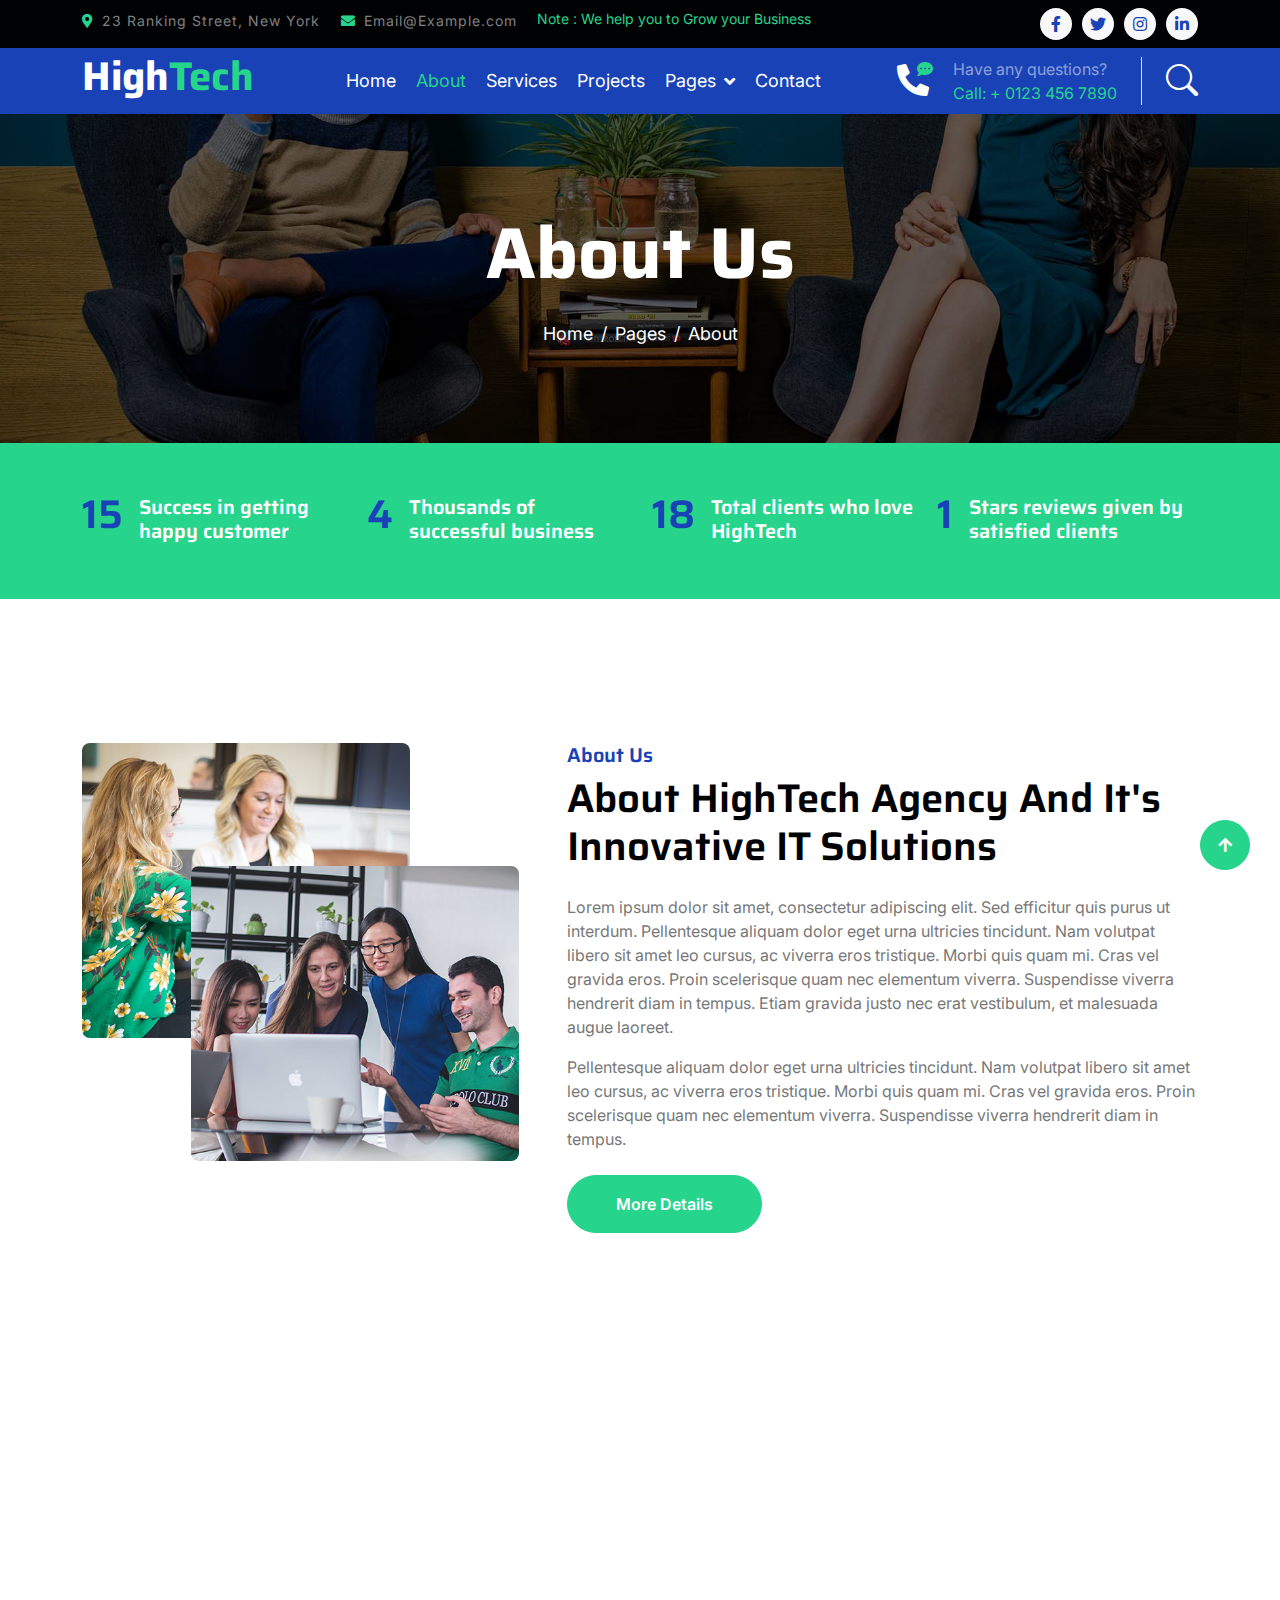
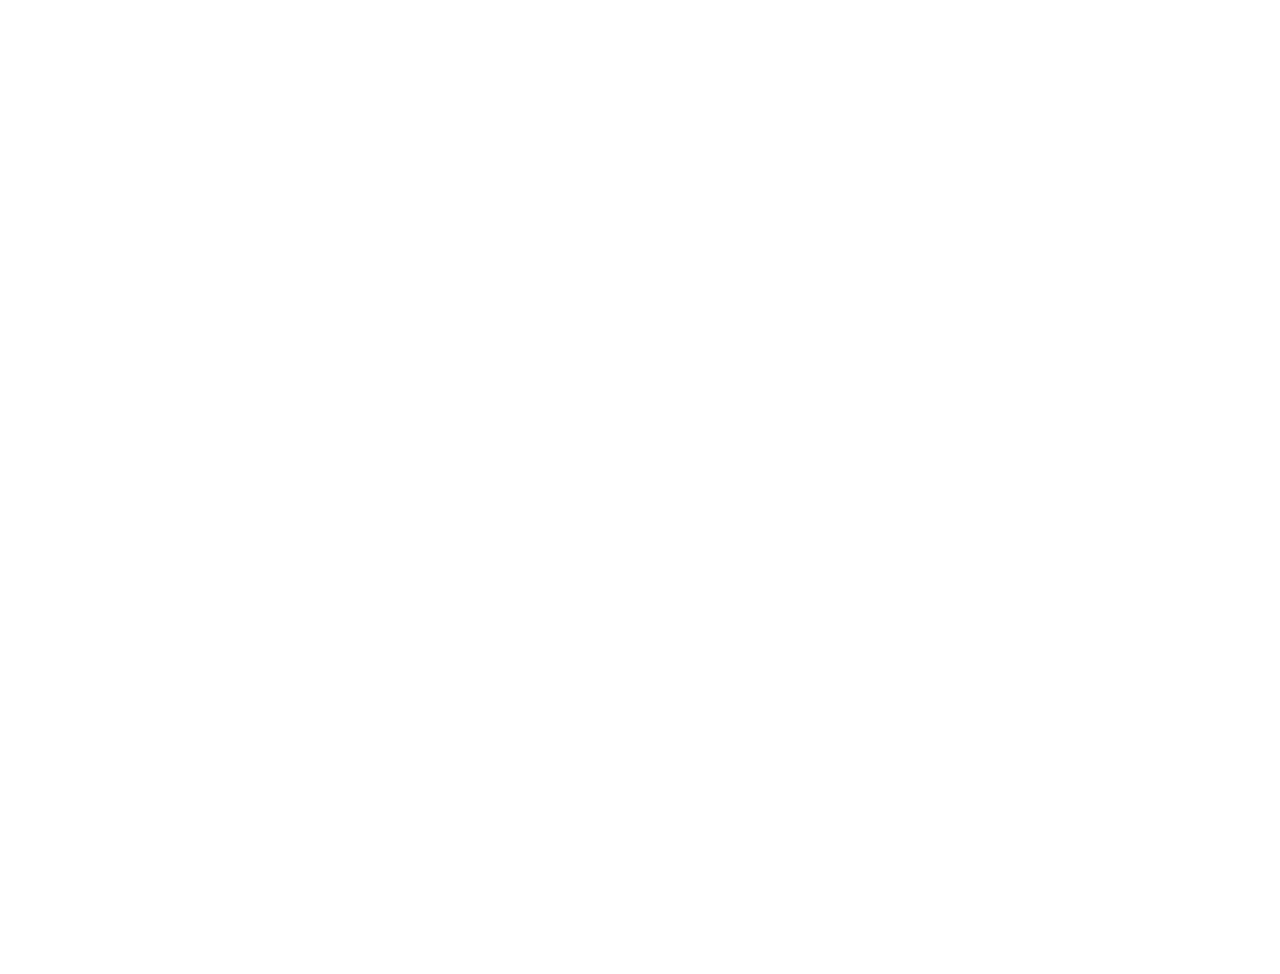
<file: about.html>
<!DOCTYPE html>
<html lang="en">

    <head>
        <meta charset="utf-8">
        <title>HighTech - IT Solutions Website Template</title>
        <meta content="width=device-width, initial-scale=1.0" name="viewport">
        <meta content="" name="keywords">
        <meta content="" name="description">

        <!-- Google Web Fonts -->
        <link rel="preconnect" href="https://fonts.googleapis.com">
        <link rel="preconnect" href="https://fonts.gstatic.com" crossorigin>
        <link href="https://fonts.googleapis.com/css2?family=Inter:wght@400;500;600&family=Saira:wght@500;600;700&display=swap" rel="stylesheet"> 

        <!-- Icon Font Stylesheet -->
        <link href="https://cdnjs.cloudflare.com/ajax/libs/font-awesome/5.10.0/css/all.min.css" rel="stylesheet">
        <link href="https://cdn.jsdelivr.net/npm/bootstrap-icons@1.4.1/font/bootstrap-icons.css" rel="stylesheet">

        <!-- Libraries Stylesheet -->
        <link href="lib/animate/animate.min.css" rel="stylesheet">
        <link href="lib/owlcarousel/assets/owl.carousel.min.css" rel="stylesheet">

        <!-- Customized Bootstrap Stylesheet -->
        <link href="css/bootstrap.min.css" rel="stylesheet">

        <!-- Template Stylesheet -->
        <link href="css/style.css" rel="stylesheet">
    </head>

    <body>
        <!-- Spinner Start -->
        <div id="spinner" class="show position-fixed translate-middle w-100 vh-100 top-50 start-50 d-flex align-items-center justify-content-center">
            <div class="spinner-grow text-primary" role="status"></div>
        </div>
        <!-- Spinner End -->

        <!-- Topbar Start -->
        <div class="container-fluid bg-dark py-2 d-none d-md-flex">
            <div class="container">
                <div class="d-flex justify-content-between topbar">
                    <div class="top-info">
                        <small class="me-3 text-white-50"><a href="#"><i class="fas fa-map-marker-alt me-2 text-secondary"></i></a>23 Ranking Street, New York</small>
                        <small class="me-3 text-white-50"><a href="#"><i class="fas fa-envelope me-2 text-secondary"></i></a>Email@Example.com</small>
                    </div>
                    <div id="note" class="text-secondary d-none d-xl-flex"><small>Note : We help you to Grow your Business</small></div>
                    <div class="top-link">
                        <a href="" class="bg-light nav-fill btn btn-sm-square rounded-circle"><i class="fab fa-facebook-f text-primary"></i></a>
                        <a href="" class="bg-light nav-fill btn btn-sm-square rounded-circle"><i class="fab fa-twitter text-primary"></i></a>
                        <a href="" class="bg-light nav-fill btn btn-sm-square rounded-circle"><i class="fab fa-instagram text-primary"></i></a>
                        <a href="" class="bg-light nav-fill btn btn-sm-square rounded-circle me-0"><i class="fab fa-linkedin-in text-primary"></i></a>
                    </div>
                </div>
            </div>
        </div>
        <!-- Topbar End -->

        <!-- Navbar Start -->
        <div class="container-fluid bg-primary">
            <div class="container">
                <nav class="navbar navbar-dark navbar-expand-lg py-0">
                    <a href="index.html" class="navbar-brand">
                        <h1 class="text-white fw-bold d-block">High<span class="text-secondary">Tech</span> </h1>
                    </a>
                    <button type="button" class="navbar-toggler me-0" data-bs-toggle="collapse" data-bs-target="#navbarCollapse">
                        <span class="navbar-toggler-icon"></span>
                    </button>
                    <div class="collapse navbar-collapse bg-transparent" id="navbarCollapse">
                        <div class="navbar-nav ms-auto mx-xl-auto p-0">
                            <a href="index.html" class="nav-item nav-link">Home</a>
                            <a href="about.html" class="nav-item nav-link active">About</a>
                            <a href="service.html" class="nav-item nav-link">Services</a>
                            <a href="project.html" class="nav-item nav-link">Projects</a>
                            <div class="nav-item dropdown">
                                <a href="#" class="nav-link dropdown-toggle" data-bs-toggle="dropdown">Pages</a>
                                <div class="dropdown-menu rounded">
                                    <a href="blog.html" class="dropdown-item">Our Blog</a>
                                    <a href="team.html" class="dropdown-item">Our Team</a>
                                    <a href="testimonial.html" class="dropdown-item">Testimonial</a>
                                    <a href="404.html" class="dropdown-item">404 Page</a>
                                </div>
                            </div>
                            <a href="contact.html" class="nav-item nav-link">Contact</a>
                        </div>
                    </div>
                    <div class="d-none d-xl-flex flex-shirink-0">
                        <div id="phone-tada" class="d-flex align-items-center justify-content-center me-4">
                            <a href="" class="position-relative animated tada infinite">
                                <i class="fa fa-phone-alt text-white fa-2x"></i>
                                <div class="position-absolute" style="top: -7px; left: 20px;">
                                    <span><i class="fa fa-comment-dots text-secondary"></i></span>
                                </div>
                            </a>
                        </div>
                        <div class="d-flex flex-column pe-4 border-end">
                            <span class="text-white-50">Have any questions?</span>
                            <span class="text-secondary">Call: + 0123 456 7890</span>
                        </div>
                        <div class="d-flex align-items-center justify-content-center ms-4 ">
                            <a href="#"><i class="bi bi-search text-white fa-2x"></i> </a>
                        </div>
                    </div>
                </nav>
            </div>
        </div>
        <!-- Navbar End -->

        
        <!-- Page Header Start -->
        <div class="container-fluid page-header py-5">
            <div class="container text-center py-5">
                <h1 class="display-2 text-white mb-4 animated slideInDown">About Us</h1>
                <nav aria-label="breadcrumb animated slideInDown">
                    <ol class="breadcrumb justify-content-center mb-0">
                        <li class="breadcrumb-item"><a href="#">Home</a></li>
                        <li class="breadcrumb-item"><a href="#">Pages</a></li>
                        <li class="breadcrumb-item" aria-current="page">About</li>
                    </ol>
                </nav>
            </div>
        </div>
        <!-- Page Header End -->


        <!-- Fact Start -->
        <div class="container-fluid bg-secondary py-5">
            <div class="container">
                <div class="row">
                    <div class="col-lg-3 wow fadeIn" data-wow-delay=".1s">
                        <div class="d-flex counter">
                            <h1 class="me-3 text-primary counter-value">99</h1>
                            <h5 class="text-white mt-1">Success in getting happy customer</h5>
                        </div>
                    </div>
                    <div class="col-lg-3 wow fadeIn" data-wow-delay=".3s">
                        <div class="d-flex counter">
                            <h1 class="me-3 text-primary counter-value">25</h1>
                            <h5 class="text-white mt-1">Thousands of successful business</h5>
                        </div>
                    </div>
                    <div class="col-lg-3 wow fadeIn" data-wow-delay=".5s">
                        <div class="d-flex counter">
                            <h1 class="me-3 text-primary counter-value">120</h1>
                            <h5 class="text-white mt-1">Total clients who love HighTech</h5>
                        </div>
                    </div>
                    <div class="col-lg-3 wow fadeIn" data-wow-delay=".7s">
                        <div class="d-flex counter">
                            <h1 class="me-3 text-primary counter-value">5</h1>
                            <h5 class="text-white mt-1">Stars reviews given by satisfied clients</h5>
                        </div>
                    </div>
                </div>
            </div>
        </div>
        <!-- Fact End -->


        <!-- About Start -->
        <div class="container-fluid py-5 my-5">
            <div class="container py-5">
                <div class="row g-5">
                    <div class="col-lg-5 col-md-6 col-sm-12 wow fadeIn" data-wow-delay=".3s">
                        <div class="h-100 position-relative">
                            <img src="img/about-1.jpg" class="img-fluid w-75 rounded" alt="" style="margin-bottom: 25%;">
                            <div class="position-absolute w-75" style="top: 25%; left: 25%;">
                                <img src="img/about-2.jpg" class="img-fluid w-100 rounded" alt="">
                            </div>
                        </div>
                    </div>
                    <div class="col-lg-7 col-md-6 col-sm-12 wow fadeIn" data-wow-delay=".5s">
                        <h5 class="text-primary">About Us</h5>
                        <h1 class="mb-4">About HighTech Agency And It's Innovative IT Solutions</h1>
                        <p>Lorem ipsum dolor sit amet, consectetur adipiscing elit. Sed efficitur quis purus ut interdum. Pellentesque aliquam dolor eget urna ultricies tincidunt. Nam volutpat libero sit amet leo cursus, ac viverra eros tristique. Morbi quis quam mi. Cras vel gravida eros. Proin scelerisque quam nec elementum viverra. Suspendisse viverra hendrerit diam in tempus. Etiam gravida justo nec erat vestibulum, et malesuada augue laoreet.</p>
                        <p class="mb-4">Pellentesque aliquam dolor eget urna ultricies tincidunt. Nam volutpat libero sit amet leo cursus, ac viverra eros tristique. Morbi quis quam mi. Cras vel gravida eros. Proin scelerisque quam nec elementum viverra. Suspendisse viverra hendrerit diam in tempus.</p>
                        <a href="" class="btn btn-secondary rounded-pill px-5 py-3 text-white">More Details</a>
                    </div>
                </div>
            </div>
        </div>
        <!-- About End -->


        <!-- Team Start -->
        <div class="container-fluid pb-5 mb-5 team">
            <div class="container pb-5">
                <div class="text-center mx-auto pb-5 wow fadeIn" data-wow-delay=".3s" style="max-width: 600px;">
                    <h5 class="text-primary">Our Team</h5>
                    <h1>Meet our expert Team</h1>
                </div>
                <div class="owl-carousel team-carousel wow fadeIn" data-wow-delay=".5s">
                    <div class="rounded team-item">
                        <div class="team-content">
                            <div class="team-img-icon">
                                <div class="team-img rounded-circle">
                                    <img src="img/team-1.jpg" class="img-fluid w-100 rounded-circle" alt="">
                                </div>
                                <div class="team-name text-center py-3">
                                    <h4 class="">Full Name</h4>
                                    <p class="m-0">Designation</p>
                                </div>
                                <div class="team-icon d-flex justify-content-center pb-4">
                                    <a class="btn btn-square btn-secondary text-white rounded-circle m-1" href=""><i class="fab fa-facebook-f"></i></a>
                                    <a class="btn btn-square btn-secondary text-white rounded-circle m-1" href=""><i class="fab fa-twitter"></i></a>
                                    <a class="btn btn-square btn-secondary text-white rounded-circle m-1" href=""><i class="fab fa-instagram"></i></a>
                                    <a class="btn btn-square btn-secondary text-white rounded-circle m-1" href=""><i class="fab fa-linkedin-in"></i></a>
                                </div>
                            </div>
                        </div>
                    </div>
                    <div class="rounded team-item">
                        <div class="team-content">
                            <div class="team-img-icon">
                                <div class="team-img rounded-circle">
                                    <img src="img/team-2.jpg" class="img-fluid w-100 rounded-circle" alt="">
                                </div>
                                <div class="team-name text-center py-3">
                                    <h4 class="">Full Name</h4>
                                    <p class="m-0">Designation</p>
                                </div>
                                <div class="team-icon d-flex justify-content-center pb-4">
                                    <a class="btn btn-square btn-secondary text-white rounded-circle m-1" href=""><i class="fab fa-facebook-f"></i></a>
                                    <a class="btn btn-square btn-secondary text-white rounded-circle m-1" href=""><i class="fab fa-twitter"></i></a>
                                    <a class="btn btn-square btn-secondary text-white rounded-circle m-1" href=""><i class="fab fa-instagram"></i></a>
                                    <a class="btn btn-square btn-secondary text-white rounded-circle m-1" href=""><i class="fab fa-linkedin-in"></i></a>
                                </div>
                            </div>
                        </div>
                    </div>
                    <div class="rounded team-item">
                        <div class="team-content">
                            <div class="team-img-icon">
                                <div class="team-img rounded-circle">
                                    <img src="img/team-3.jpg" class="img-fluid w-100 rounded-circle" alt="">
                                </div>
                                <div class="team-name text-center py-3">
                                    <h4 class="">Full Name</h4>
                                    <p class="m-0">Designation</p>
                                </div>
                                <div class="team-icon d-flex justify-content-center pb-4">
                                    <a class="btn btn-square btn-secondary text-white rounded-circle m-1" href=""><i class="fab fa-facebook-f"></i></a>
                                    <a class="btn btn-square btn-secondary text-white rounded-circle m-1" href=""><i class="fab fa-twitter"></i></a>
                                    <a class="btn btn-square btn-secondary text-white rounded-circle m-1" href=""><i class="fab fa-instagram"></i></a>
                                    <a class="btn btn-square btn-secondary text-white rounded-circle m-1" href=""><i class="fab fa-linkedin-in"></i></a>
                                </div>
                            </div>
                        </div>
                    </div>
                    <div class="rounded team-item">
                        <div class="team-content">
                            <div class="team-img-icon">
                                <div class="team-img rounded-circle">
                                    <img src="img/team-4.jpg" class="img-fluid w-100 rounded-circle" alt="">
                                </div>
                                <div class="team-name text-center py-3">
                                    <h4 class="">Full Name</h4>
                                    <p class="m-0">Designation</p>
                                </div>
                                <div class="team-icon d-flex justify-content-center pb-4">
                                    <a class="btn btn-square btn-secondary text-white rounded-circle m-1" href=""><i class="fab fa-facebook-f"></i></a>
                                    <a class="btn btn-square btn-secondary text-white rounded-circle m-1" href=""><i class="fab fa-twitter"></i></a>
                                    <a class="btn btn-square btn-secondary text-white rounded-circle m-1" href=""><i class="fab fa-instagram"></i></a>
                                    <a class="btn btn-square btn-secondary text-white rounded-circle m-1" href=""><i class="fab fa-linkedin-in"></i></a>
                                </div>
                            </div>
                        </div>
                    </div>
                </div>
            </div>
        </div>
        <!-- Team End -->


        <!-- Footer Start -->
         <div class="container-fluid footer bg-dark wow fadeIn" data-wow-delay=".3s">
            <div class="container pt-5 pb-4">
                <div class="row g-5">
                    <div class="col-lg-3 col-md-6">
                        <a href="index.html">
                            <h1 class="text-white fw-bold d-block">High<span class="text-secondary">Tech</span> </h1>
                        </a>
                        <p class="mt-4 text-light">Lorem ipsum dolor sit amet consectetur adipisicing elit. Soluta facere delectus qui placeat inventore consectetur repellendus optio debitis.</p>
                        <div class="d-flex hightech-link">
                            <a href="" class="btn-light nav-fill btn btn-square rounded-circle me-2"><i class="fab fa-facebook-f text-primary"></i></a>
                            <a href="" class="btn-light nav-fill btn btn-square rounded-circle me-2"><i class="fab fa-twitter text-primary"></i></a>
                            <a href="" class="btn-light nav-fill btn btn-square rounded-circle me-2"><i class="fab fa-instagram text-primary"></i></a>
                            <a href="" class="btn-light nav-fill btn btn-square rounded-circle me-0"><i class="fab fa-linkedin-in text-primary"></i></a>
                        </div>
                    </div>
                    <div class="col-lg-3 col-md-6">
                        <a href="#" class="h3 text-secondary">Short Link</a>
                        <div class="mt-4 d-flex flex-column short-link">
                            <a href="" class="mb-2 text-white"><i class="fas fa-angle-right text-secondary me-2"></i>About us</a>
                            <a href="" class="mb-2 text-white"><i class="fas fa-angle-right text-secondary me-2"></i>Contact us</a>
                            <a href="" class="mb-2 text-white"><i class="fas fa-angle-right text-secondary me-2"></i>Our Services</a>
                            <a href="" class="mb-2 text-white"><i class="fas fa-angle-right text-secondary me-2"></i>Our Projects</a>
                            <a href="" class="mb-2 text-white"><i class="fas fa-angle-right text-secondary me-2"></i>Latest Blog</a>
                        </div>
                    </div>
                    <div class="col-lg-3 col-md-6">
                        <a href="#" class="h3 text-secondary">Help Link</a>
                        <div class="mt-4 d-flex flex-column help-link">
                            <a href="" class="mb-2 text-white"><i class="fas fa-angle-right text-secondary me-2"></i>Terms Of use</a>
                            <a href="" class="mb-2 text-white"><i class="fas fa-angle-right text-secondary me-2"></i>Privacy Policy</a>
                            <a href="" class="mb-2 text-white"><i class="fas fa-angle-right text-secondary me-2"></i>Helps</a>
                            <a href="" class="mb-2 text-white"><i class="fas fa-angle-right text-secondary me-2"></i>FQAs</a>
                            <a href="" class="mb-2 text-white"><i class="fas fa-angle-right text-secondary me-2"></i>Contact</a>
                        </div>
                    </div>
                    <div class="col-lg-3 col-md-6">
                        <a href="#" class="h3 text-secondary">Contact Us</a>
                        <div class="text-white mt-4 d-flex flex-column contact-link">
                            <a href="#" class="pb-3 text-light border-bottom border-primary"><i class="fas fa-map-marker-alt text-secondary me-2"></i> 123 Street, New York, USA</a>
                            <a href="#" class="py-3 text-light border-bottom border-primary"><i class="fas fa-phone-alt text-secondary me-2"></i> +123 456 7890</a>
                            <a href="#" class="py-3 text-light border-bottom border-primary"><i class="fas fa-envelope text-secondary me-2"></i> info@exmple.con</a>
                        </div>
                    </div>
                </div>
                <hr class="text-light mt-5 mb-4">
                <div class="row">
                    <div class="col-md-6 text-center text-md-start">
                        <span class="text-light"><a href="#" class="text-secondary"><i class="fas fa-copyright text-secondary me-2"></i>Your Site Name</a>, All right reserved.</span>
                    </div>
                    <div class="col-md-6 text-center text-md-end">
                        <!--/*** This template is free as long as you keep the footer author’s credit link/attribution link/backlink. If you'd like to use the template without the footer author’s credit link/attribution link/backlink, you can purchase the Credit Removal License from "https://htmlcodex.com/credit-removal". Thank you for your support. ***/-->
                        <span class="text-light">Designed By<a href="https://htmlcodex.com" class="text-secondary">HTML Codex</a> Distributed By <a href="https://themewagon.com">ThemeWagon</a></span>
                    </div>
                </div>
            </div>
        </div>
        <!-- Footer End -->


        <!-- Back to Top -->
        <a href="#" class="btn btn-secondary btn-square rounded-circle back-to-top"><i class="fa fa-arrow-up text-white"></i></a>

        
        <!-- JavaScript Libraries -->
        <script src="https://ajax.googleapis.com/ajax/libs/jquery/3.6.4/jquery.min.js"></script>
        <script src="https://cdn.jsdelivr.net/npm/bootstrap@5.0.0/dist/js/bootstrap.bundle.min.js"></script>
        <script src="lib/wow/wow.min.js"></script>
        <script src="lib/easing/easing.min.js"></script>
        <script src="lib/waypoints/waypoints.min.js"></script>
        <script src="lib/owlcarousel/owl.carousel.min.js"></script>

        <!-- Template Javascript -->
        <script src="js/main.js"></script>
    </body>

</html>
</file>
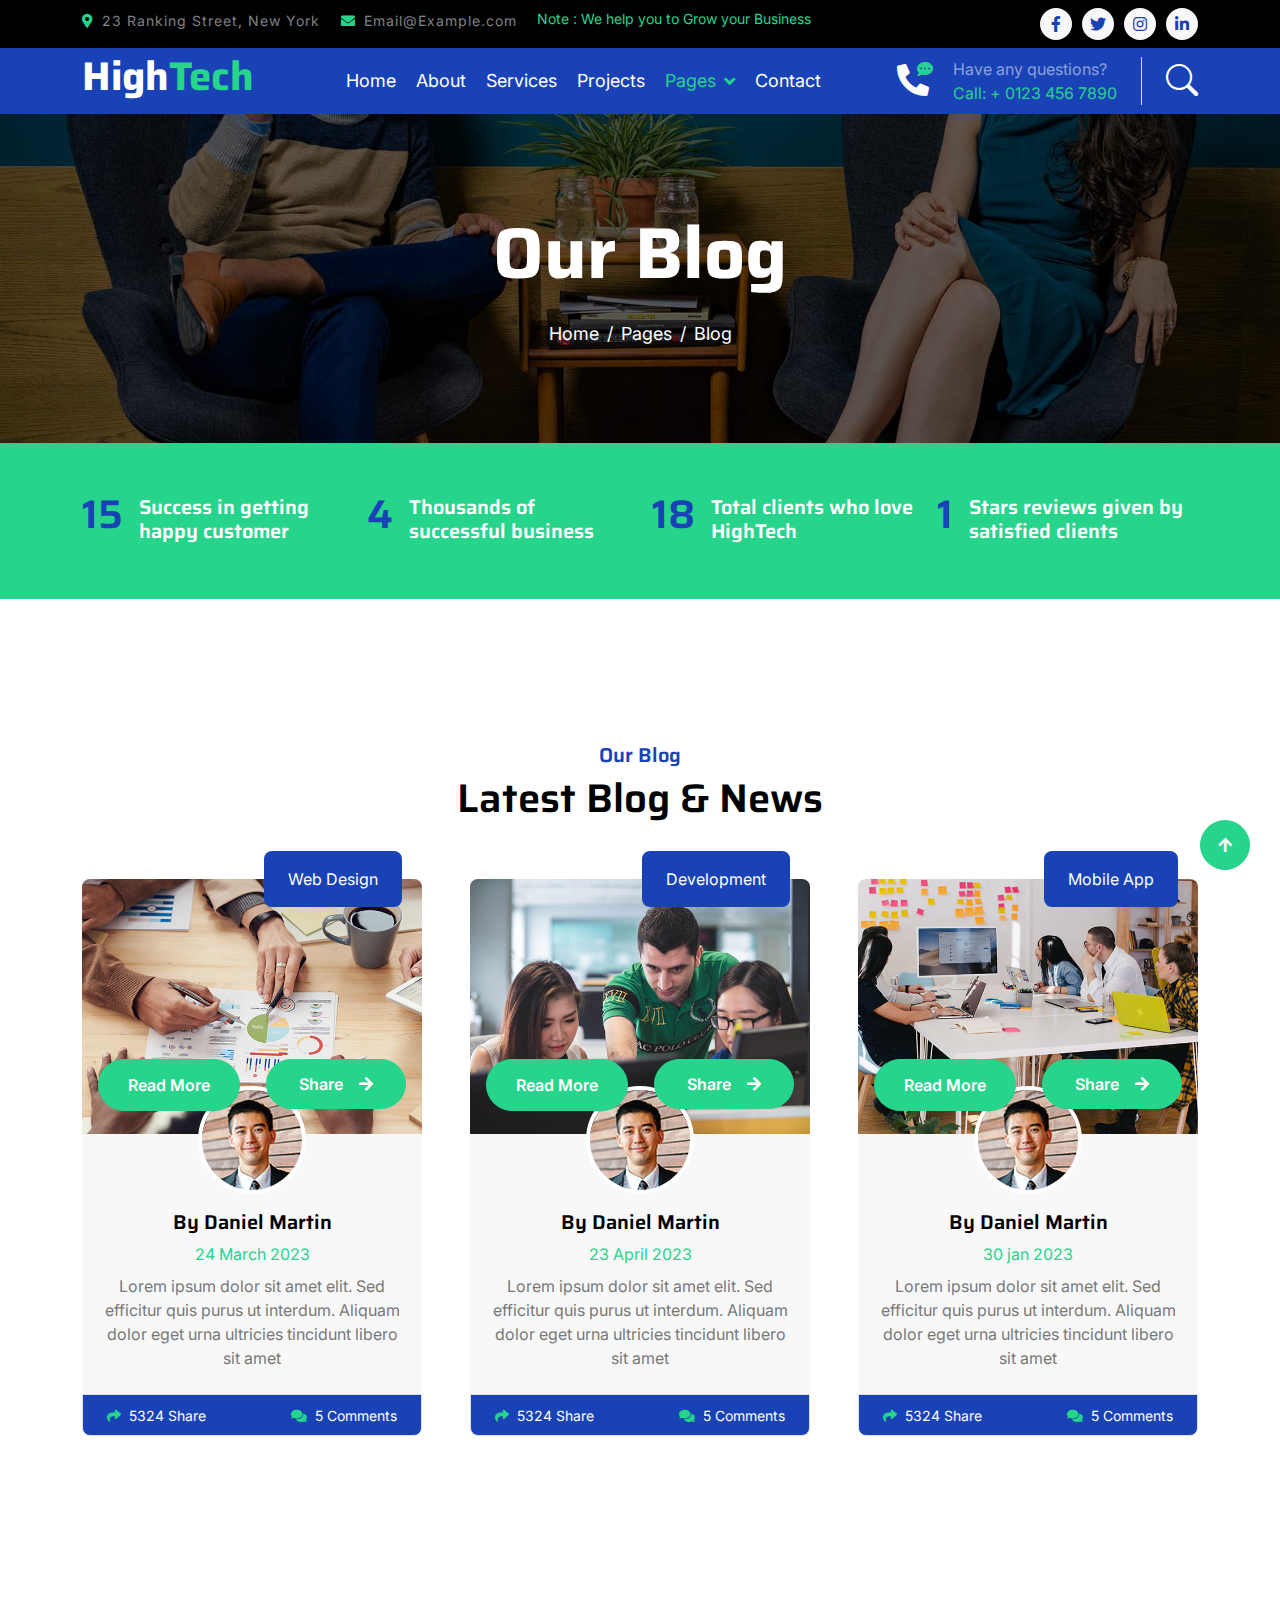
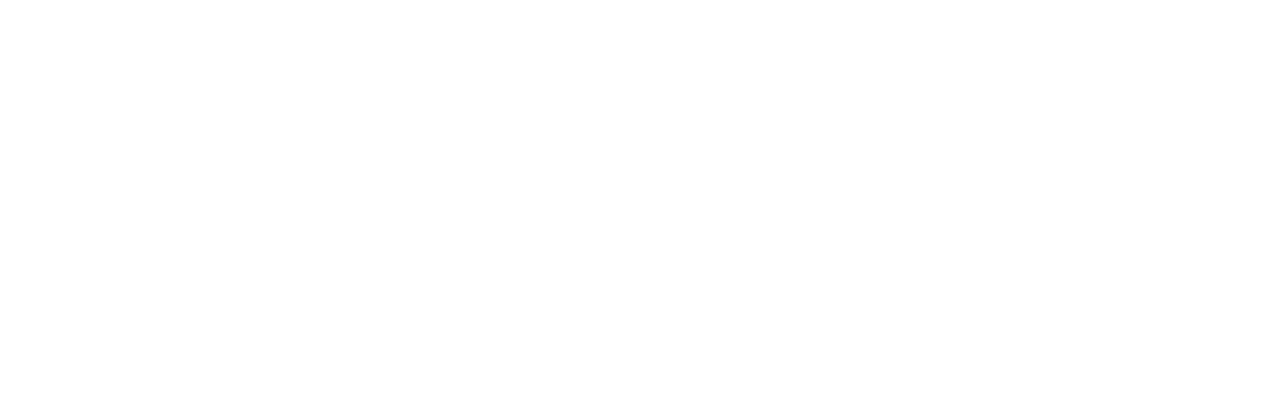
<file: blog.html>
<!DOCTYPE html>
<html lang="en">

    <head>
        <meta charset="utf-8">
        <title>HighTech - IT Solutions Website Template</title>
        <meta content="width=device-width, initial-scale=1.0" name="viewport">
        <meta content="" name="keywords">
        <meta content="" name="description">

        <!-- Google Web Fonts -->
        <link rel="preconnect" href="https://fonts.googleapis.com">
        <link rel="preconnect" href="https://fonts.gstatic.com" crossorigin>
        <link href="https://fonts.googleapis.com/css2?family=Inter:wght@400;500;600&family=Saira:wght@500;600;700&display=swap" rel="stylesheet"> 

        <!-- Icon Font Stylesheet -->
        <link href="https://cdnjs.cloudflare.com/ajax/libs/font-awesome/5.10.0/css/all.min.css" rel="stylesheet">
        <link href="https://cdn.jsdelivr.net/npm/bootstrap-icons@1.4.1/font/bootstrap-icons.css" rel="stylesheet">

        <!-- Libraries Stylesheet -->
        <link href="lib/animate/animate.min.css" rel="stylesheet">
        <link href="lib/owlcarousel/assets/owl.carousel.min.css" rel="stylesheet">

        <!-- Customized Bootstrap Stylesheet -->
        <link href="css/bootstrap.min.css" rel="stylesheet">

        <!-- Template Stylesheet -->
        <link href="css/style.css" rel="stylesheet">
    </head>

    <body>
        <!-- Spinner Start -->
        <div id="spinner" class="show position-fixed translate-middle w-100 vh-100 top-50 start-50 d-flex align-items-center justify-content-center">
            <div class="spinner-grow text-primary" role="status"></div>
        </div>
        <!-- Spinner End -->

        <!-- Topbar Start -->
        <div class="container-fluid bg-dark py-2 d-none d-md-flex">
            <div class="container">
                <div class="d-flex justify-content-between topbar">
                    <div class="top-info">
                        <small class="me-3 text-white-50"><a href="#"><i class="fas fa-map-marker-alt me-2 text-secondary"></i></a>23 Ranking Street, New York</small>
                        <small class="me-3 text-white-50"><a href="#"><i class="fas fa-envelope me-2 text-secondary"></i></a>Email@Example.com</small>
                    </div>
                    <div id="note" class="text-secondary d-none d-xl-flex"><small>Note : We help you to Grow your Business</small></div>
                    <div class="top-link">
                        <a href="" class="bg-light nav-fill btn btn-sm-square rounded-circle"><i class="fab fa-facebook-f text-primary"></i></a>
                        <a href="" class="bg-light nav-fill btn btn-sm-square rounded-circle"><i class="fab fa-twitter text-primary"></i></a>
                        <a href="" class="bg-light nav-fill btn btn-sm-square rounded-circle"><i class="fab fa-instagram text-primary"></i></a>
                        <a href="" class="bg-light nav-fill btn btn-sm-square rounded-circle me-0"><i class="fab fa-linkedin-in text-primary"></i></a>
                    </div>
                </div>
            </div>
        </div>
        <!-- Topbar End -->

        <!-- Navbar Start -->
        <div class="container-fluid bg-primary">
            <div class="container">
                <nav class="navbar navbar-dark navbar-expand-lg py-0">
                    <a href="index.html" class="navbar-brand">
                        <h1 class="text-white fw-bold d-block">High<span class="text-secondary">Tech</span> </h1>
                    </a>
                    <button type="button" class="navbar-toggler me-0" data-bs-toggle="collapse" data-bs-target="#navbarCollapse">
                        <span class="navbar-toggler-icon"></span>
                    </button>
                    <div class="collapse navbar-collapse bg-transparent" id="navbarCollapse">
                        <div class="navbar-nav ms-auto mx-xl-auto p-0">
                            <a href="index.html" class="nav-item nav-link">Home</a>
                            <a href="about.html" class="nav-item nav-link">About</a>
                            <a href="service.html" class="nav-item nav-link">Services</a>
                            <a href="project.html" class="nav-item nav-link">Projects</a>
                            <div class="nav-item dropdown">
                                <a href="#" class="nav-link dropdown-toggle active" data-bs-toggle="dropdown">Pages</a>
                                <div class="dropdown-menu rounded">
                                    <a href="blog.html" class="dropdown-item active">Our Blog</a>
                                    <a href="team.html" class="dropdown-item">Our Team</a>
                                    <a href="testimonial.html" class="dropdown-item">Testimonial</a>
                                    <a href="404.html" class="dropdown-item">404 Page</a>
                                </div>
                            </div>
                            <a href="contact.html" class="nav-item nav-link">Contact</a>
                        </div>
                    </div>
                    <div class="d-none d-xl-flex flex-shirink-0">
                        <div id="phone-tada" class="d-flex align-items-center justify-content-center me-4">
                            <a href="" class="position-relative animated tada infinite">
                                <i class="fa fa-phone-alt text-white fa-2x"></i>
                                <div class="position-absolute" style="top: -7px; left: 20px;">
                                    <span><i class="fa fa-comment-dots text-secondary"></i></span>
                                </div>
                            </a>
                        </div>
                        <div class="d-flex flex-column pe-4 border-end">
                            <span class="text-white-50">Have any questions?</span>
                            <span class="text-secondary">Call: + 0123 456 7890</span>
                        </div>
                        <div class="d-flex align-items-center justify-content-center ms-4 ">
                            <a href="#"><i class="bi bi-search text-white fa-2x"></i> </a>
                        </div>
                    </div>
                </nav>
            </div>
        </div>
        <!-- Navbar End -->

        
        <!-- Page Header Start -->
        <div class="container-fluid page-header py-5">
            <div class="container text-center py-5">
                <h1 class="display-2 text-white mb-4 animated slideInDown">Our Blog</h1>
                <nav aria-label="breadcrumb animated slideInDown">
                    <ol class="breadcrumb justify-content-center mb-0">
                        <li class="breadcrumb-item"><a href="#">Home</a></li>
                        <li class="breadcrumb-item"><a href="#">Pages</a></li>
                        <li class="breadcrumb-item" aria-current="page">Blog</li>
                    </ol>
                </nav>
            </div>
        </div>
        <!-- Page Header End -->


        <!-- Fact Start -->
        <div class="container-fluid bg-secondary py-5">
            <div class="container">
                <div class="row">
                    <div class="col-lg-3 wow fadeIn" data-wow-delay=".1s">
                        <div class="d-flex counter">
                            <h1 class="me-3 text-primary counter-value">99</h1>
                            <h5 class="text-white mt-1">Success in getting happy customer</h5>
                        </div>
                    </div>
                    <div class="col-lg-3 wow fadeIn" data-wow-delay=".3s">
                        <div class="d-flex counter">
                            <h1 class="me-3 text-primary counter-value">25</h1>
                            <h5 class="text-white mt-1">Thousands of successful business</h5>
                        </div>
                    </div>
                    <div class="col-lg-3 wow fadeIn" data-wow-delay=".5s">
                        <div class="d-flex counter">
                            <h1 class="me-3 text-primary counter-value">120</h1>
                            <h5 class="text-white mt-1">Total clients who love HighTech</h5>
                        </div>
                    </div>
                    <div class="col-lg-3 wow fadeIn" data-wow-delay=".7s">
                        <div class="d-flex counter">
                            <h1 class="me-3 text-primary counter-value">5</h1>
                            <h5 class="text-white mt-1">Stars reviews given by satisfied clients</h5>
                        </div>
                    </div>
                </div>
            </div>
        </div>
        <!-- Fact End -->


        <!-- Blog Start -->
        <div class="container-fluid blog py-5 my-5">
            <div class="container py-5">
                <div class="text-center mx-auto pb-5 wow fadeIn" data-wow-delay=".3s" style="max-width: 600px;">
                    <h5 class="text-primary">Our Blog</h5>
                    <h1>Latest Blog & News</h1>
                </div>
                <div class="row g-5 justify-content-center">
                    <div class="col-lg-6 col-xl-4 wow fadeIn" data-wow-delay=".3s">
                        <div class="blog-item position-relative bg-light rounded">
                            <img src="img/blog-1.jpg" class="img-fluid w-100 rounded-top" alt="">
                            <span class="position-absolute px-4 py-3 bg-primary text-white rounded" style="top: -28px; right: 20px;">Web Design</span>
                            <div class="blog-btn d-flex justify-content-between position-relative px-3" style="margin-top: -75px;">
                                <div class="blog-icon btn btn-secondary px-3 rounded-pill my-auto">
                                    <a href="" class="btn text-white">Read More</a>
                                </div>
                                <div class="blog-btn-icon btn btn-secondary px-4 py-3 rounded-pill ">
                                    <div class="blog-icon-1">
                                        <p class="text-white px-2">Share<i class="fa fa-arrow-right ms-3"></i></p>
                                    </div>
                                    <div class="blog-icon-2">
                                        <a href="" class="btn me-1"><i class="fab fa-facebook-f text-white"></i></a>
                                        <a href="" class="btn me-1"><i class="fab fa-twitter text-white"></i></a>
                                        <a href="" class="btn me-1"><i class="fab fa-instagram text-white"></i></a>
                                    </div>
                                </div>
                            </div>
                            <div class="blog-content text-center position-relative px-3" style="margin-top: -25px;">
                                <img src="img/admin.jpg" class="img-fluid rounded-circle border border-4 border-white mb-3" alt="">
                                <h5 class="">By Daniel Martin</h5>
                                <span class="text-secondary">24 March 2023</span>
                                <p class="py-2">Lorem ipsum dolor sit amet elit. Sed efficitur quis purus ut interdum. Aliquam dolor eget urna ultricies tincidunt libero sit amet</p>
                            </div>
                            <div class="blog-coment d-flex justify-content-between px-4 py-2 border bg-primary rounded-bottom">
                                <a href="" class="text-white"><small><i class="fas fa-share me-2 text-secondary"></i>5324 Share</small></a>
                                <a href="" class="text-white"><small><i class="fa fa-comments me-2 text-secondary"></i>5 Comments</small></a>
                            </div>
                        </div>
                    </div>
                    <div class="col-lg-6 col-xl-4 wow fadeIn" data-wow-delay=".5s">
                        <div class="blog-item position-relative bg-light rounded">
                            <img src="img/blog-2.jpg" class="img-fluid w-100 rounded-top" alt="">
                            <span class="position-absolute px-4 py-3 bg-primary text-white rounded" style="top: -28px; right: 20px;">Development</span>
                            <div class="blog-btn d-flex justify-content-between position-relative px-3" style="margin-top: -75px;">
                                <div class="blog-icon btn btn-secondary px-3 rounded-pill my-auto">
                                    <a href="" class="btn text-white ">Read More</a>
                                </div>
                                <div class="blog-btn-icon btn btn-secondary px-4 py-3 rounded-pill ">
                                    <div class="blog-icon-1">
                                        <p class="text-white px-2">Share<i class="fa fa-arrow-right ms-3"></i></p>
                                    </div>
                                    <div class="blog-icon-2">
                                        <a href="" class="btn me-1"><i class="fab fa-facebook-f text-white"></i></a>
                                        <a href="" class="btn me-1"><i class="fab fa-twitter text-white"></i></a>
                                        <a href="" class="btn me-1"><i class="fab fa-instagram text-white"></i></a>
                                    </div>
                                </div>
                            </div>
                            <div class="blog-content text-center position-relative px-3" style="margin-top: -25px;">
                                <img src="img/admin.jpg" class="img-fluid rounded-circle border border-4 border-white mb-3" alt="">
                                <h5 class="">By Daniel Martin</h5>
                                <span class="text-secondary">23 April 2023</span>
                                <p class="py-2">Lorem ipsum dolor sit amet elit. Sed efficitur quis purus ut interdum. Aliquam dolor eget urna ultricies tincidunt libero sit amet</p>
                            </div>
                            <div class="blog-coment d-flex justify-content-between px-4 py-2 border bg-primary rounded-bottom">
                                <a href="" class="text-white"><small><i class="fas fa-share me-2 text-secondary"></i>5324 Share</small></a>
                                <a href="" class="text-white"><small><i class="fa fa-comments me-2 text-secondary"></i>5 Comments</small></a>
                            </div>
                        </div>
                    </div>
                    <div class="col-lg-6 col-xl-4 wow fadeIn" data-wow-delay=".7s">
                        <div class="blog-item position-relative bg-light rounded">
                            <img src="img/blog-3.jpg" class="img-fluid w-100 rounded-top" alt="">
                            <span class="position-absolute px-4 py-3 bg-primary text-white rounded" style="top: -28px; right: 20px;">Mobile App</span>
                            <div class="blog-btn d-flex justify-content-between position-relative px-3" style="margin-top: -75px;">
                                <div class="blog-icon btn btn-secondary px-3 rounded-pill my-auto">
                                    <a href="" class="btn text-white ">Read More</a>
                                </div>
                                <div class="blog-btn-icon btn btn-secondary px-4 py-3 rounded-pill ">
                                    <div class="blog-icon-1">
                                        <p class="text-white px-2">Share<i class="fa fa-arrow-right ms-3"></i></p>
                                    </div>
                                    <div class="blog-icon-2">
                                        <a href="" class="btn me-1"><i class="fab fa-facebook-f text-white"></i></a>
                                        <a href="" class="btn me-1"><i class="fab fa-twitter text-white"></i></a>
                                        <a href="" class="btn me-1"><i class="fab fa-instagram text-white"></i></a>
                                    </div>
                                </div>
                            </div>
                            <div class="blog-content text-center position-relative px-3" style="margin-top: -25px;">
                                <img src="img/admin.jpg" class="img-fluid rounded-circle border border-4 border-white mb-3" alt="">
                                <h5 class="">By Daniel Martin</h5>
                                <span class="text-secondary">30 jan 2023</span>
                                <p class="py-2">Lorem ipsum dolor sit amet elit. Sed efficitur quis purus ut interdum. Aliquam dolor eget urna ultricies tincidunt libero sit amet</p>
                            </div>
                            <div class="blog-coments d-flex justify-content-between px-4 py-2 border bg-primary rounded-bottom">
                                <a href="" class="text-white"><small><i class="fas fa-share me-2 text-secondary"></i>5324 Share</small></a>
                                <a href="" class="text-white"><small><i class="fa fa-comments me-2 text-secondary"></i>5 Comments</small></a>
                            </div>
                        </div>
                    </div>
                </div>
            </div>
        </div>
        <!-- Blog End -->


        <!-- Footer Start -->
         <div class="container-fluid footer bg-dark wow fadeIn" data-wow-delay=".3s">
            <div class="container pt-5 pb-4">
                <div class="row g-5">
                    <div class="col-lg-3 col-md-6">
                        <a href="index.html">
                            <h1 class="text-white fw-bold d-block">High<span class="text-secondary">Tech</span> </h1>
                        </a>
                        <p class="mt-4 text-light">Lorem ipsum dolor sit amet consectetur adipisicing elit. Soluta facere delectus qui placeat inventore consectetur repellendus optio debitis.</p>
                        <div class="d-flex hightech-link">
                            <a href="" class="btn-light nav-fill btn btn-square rounded-circle me-2"><i class="fab fa-facebook-f text-primary"></i></a>
                            <a href="" class="btn-light nav-fill btn btn-square rounded-circle me-2"><i class="fab fa-twitter text-primary"></i></a>
                            <a href="" class="btn-light nav-fill btn btn-square rounded-circle me-2"><i class="fab fa-instagram text-primary"></i></a>
                            <a href="" class="btn-light nav-fill btn btn-square rounded-circle me-0"><i class="fab fa-linkedin-in text-primary"></i></a>
                        </div>
                    </div>
                    <div class="col-lg-3 col-md-6">
                        <a href="#" class="h3 text-secondary">Short Link</a>
                        <div class="mt-4 d-flex flex-column short-link">
                            <a href="" class="mb-2 text-white"><i class="fas fa-angle-right text-secondary me-2"></i>About us</a>
                            <a href="" class="mb-2 text-white"><i class="fas fa-angle-right text-secondary me-2"></i>Contact us</a>
                            <a href="" class="mb-2 text-white"><i class="fas fa-angle-right text-secondary me-2"></i>Our Services</a>
                            <a href="" class="mb-2 text-white"><i class="fas fa-angle-right text-secondary me-2"></i>Our Projects</a>
                            <a href="" class="mb-2 text-white"><i class="fas fa-angle-right text-secondary me-2"></i>Latest Blog</a>
                        </div>
                    </div>
                    <div class="col-lg-3 col-md-6">
                        <a href="#" class="h3 text-secondary">Help Link</a>
                        <div class="mt-4 d-flex flex-column help-link">
                            <a href="" class="mb-2 text-white"><i class="fas fa-angle-right text-secondary me-2"></i>Terms Of use</a>
                            <a href="" class="mb-2 text-white"><i class="fas fa-angle-right text-secondary me-2"></i>Privacy Policy</a>
                            <a href="" class="mb-2 text-white"><i class="fas fa-angle-right text-secondary me-2"></i>Helps</a>
                            <a href="" class="mb-2 text-white"><i class="fas fa-angle-right text-secondary me-2"></i>FQAs</a>
                            <a href="" class="mb-2 text-white"><i class="fas fa-angle-right text-secondary me-2"></i>Contact</a>
                        </div>
                    </div>
                    <div class="col-lg-3 col-md-6">
                        <a href="#" class="h3 text-secondary">Contact Us</a>
                        <div class="text-white mt-4 d-flex flex-column contact-link">
                            <a href="#" class="pb-3 text-light border-bottom border-primary"><i class="fas fa-map-marker-alt text-secondary me-2"></i> 123 Street, New York, USA</a>
                            <a href="#" class="py-3 text-light border-bottom border-primary"><i class="fas fa-phone-alt text-secondary me-2"></i> +123 456 7890</a>
                            <a href="#" class="py-3 text-light border-bottom border-primary"><i class="fas fa-envelope text-secondary me-2"></i> info@exmple.con</a>
                        </div>
                    </div>
                </div>
                <hr class="text-light mt-5 mb-4">
                <div class="row">
                    <div class="col-md-6 text-center text-md-start">
                        <span class="text-light"><a href="#" class="text-secondary"><i class="fas fa-copyright text-secondary me-2"></i>Your Site Name</a>, All right reserved.</span>
                    </div>
                    <div class="col-md-6 text-center text-md-end">
                        <!--/*** This template is free as long as you keep the footer author’s credit link/attribution link/backlink. If you'd like to use the template without the footer author’s credit link/attribution link/backlink, you can purchase the Credit Removal License from "https://htmlcodex.com/credit-removal". Thank you for your support. ***/-->
                        <span class="text-light">Designed By<a href="https://htmlcodex.com" class="text-secondary">HTML Codex</a> Distributed By <a href="https://themewagon.com">ThemeWagon</a></span>
                    </div>
                </div>
            </div>
        </div>
        <!-- Footer End -->


        <!-- Back to Top -->
        <a href="#" class="btn btn-secondary btn-square rounded-circle back-to-top"><i class="fa fa-arrow-up text-white"></i></a>

        
        <!-- JavaScript Libraries -->
        <script src="https://ajax.googleapis.com/ajax/libs/jquery/3.6.4/jquery.min.js"></script>
        <script src="https://cdn.jsdelivr.net/npm/bootstrap@5.0.0/dist/js/bootstrap.bundle.min.js"></script>
        <script src="lib/wow/wow.min.js"></script>
        <script src="lib/easing/easing.min.js"></script>
        <script src="lib/waypoints/waypoints.min.js"></script>
        <script src="lib/owlcarousel/owl.carousel.min.js"></script>

        <!-- Template Javascript -->
        <script src="js/main.js"></script>
    </body>

</html>
</file>
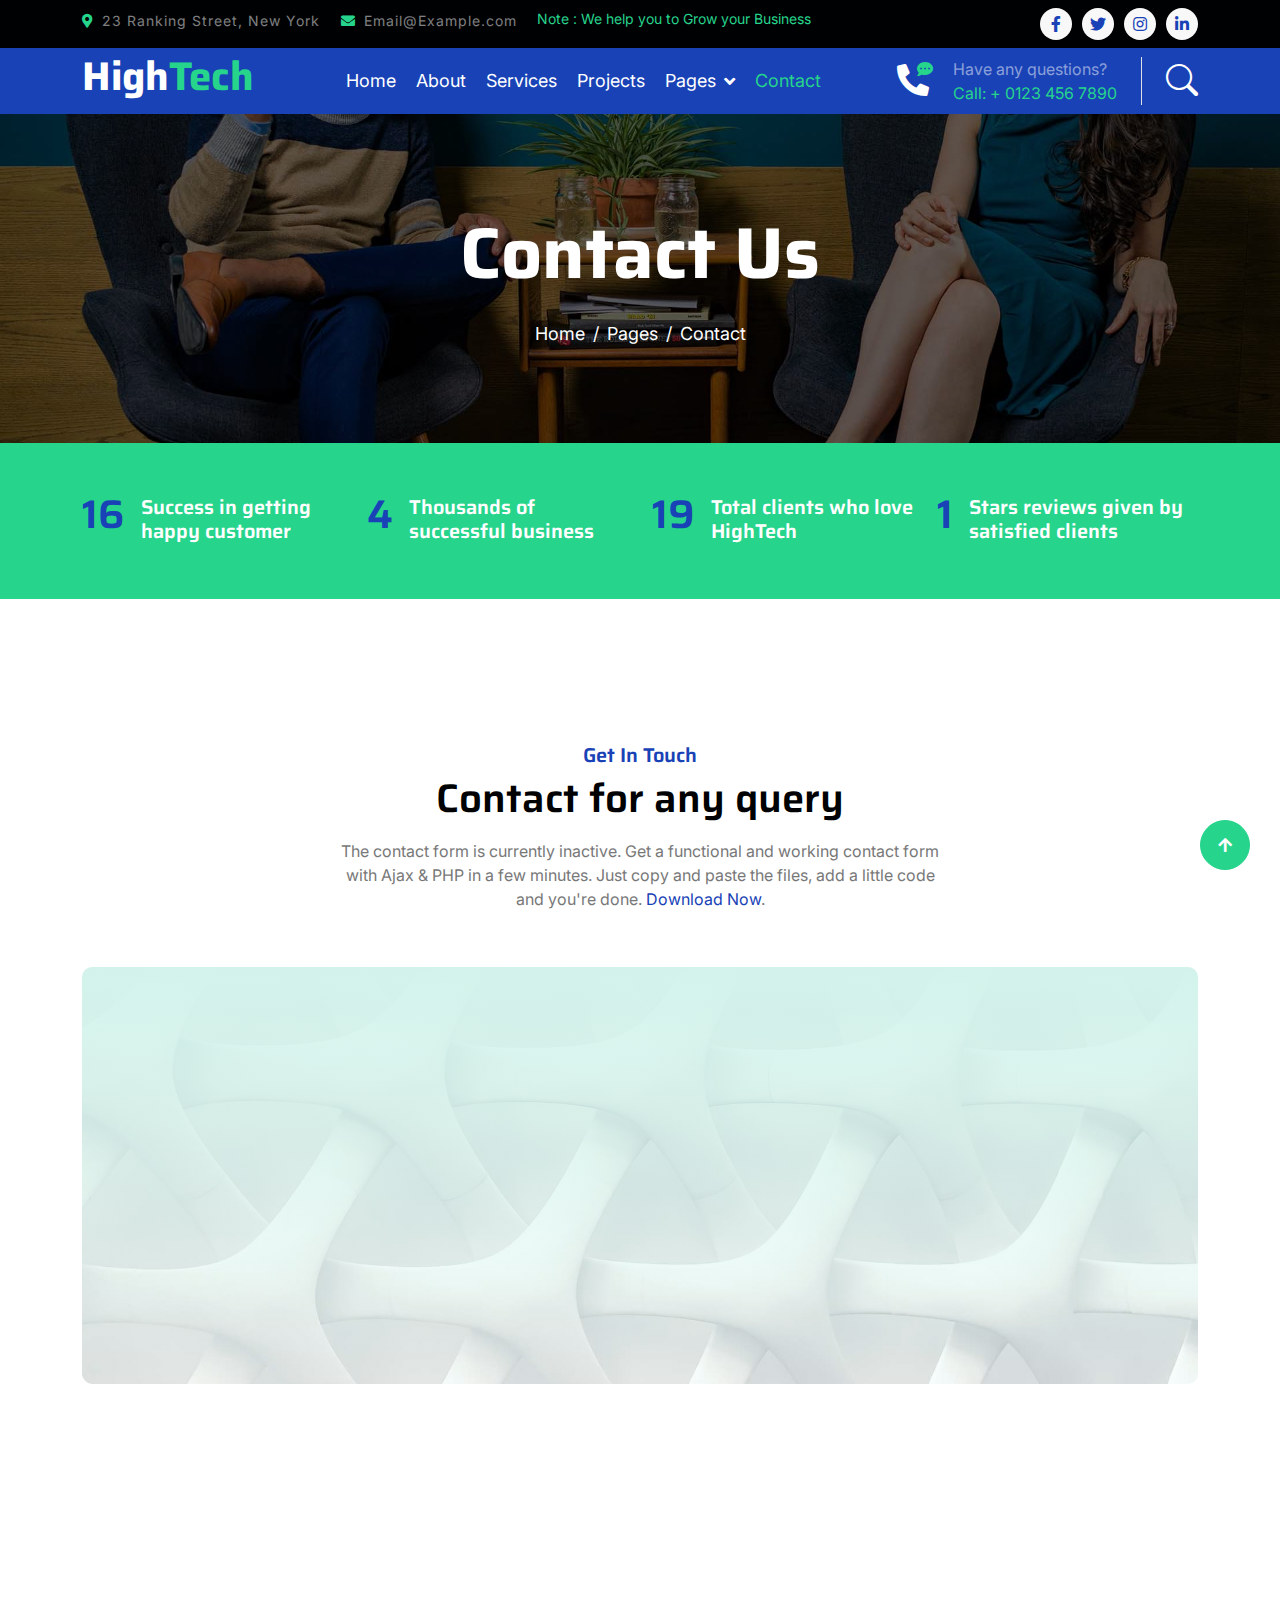
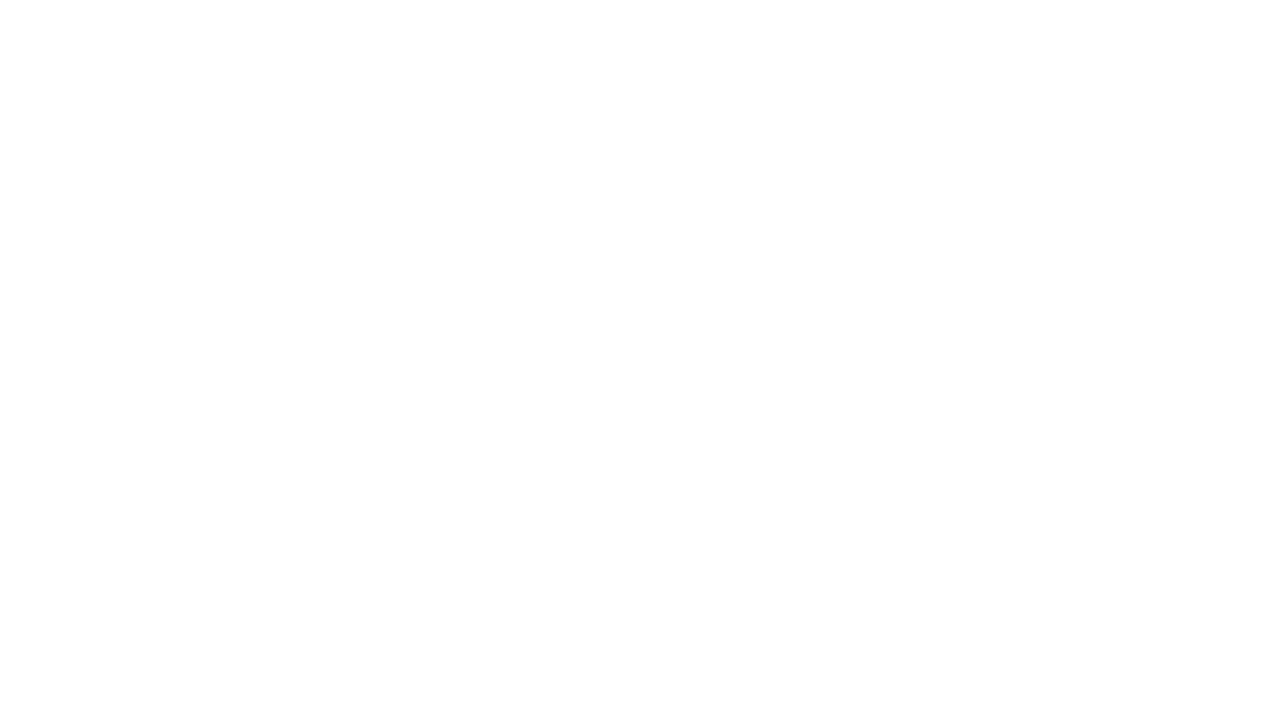
<file: contact.html>
<!DOCTYPE html>
<html lang="en">

    <head>
        <meta charset="utf-8">
        <title>HighTech - IT Solutions Website Template</title>
        <meta content="width=device-width, initial-scale=1.0" name="viewport">
        <meta content="" name="keywords">
        <meta content="" name="description">

        <!-- Google Web Fonts -->
        <link rel="preconnect" href="https://fonts.googleapis.com">
        <link rel="preconnect" href="https://fonts.gstatic.com" crossorigin>
        <link href="https://fonts.googleapis.com/css2?family=Inter:wght@400;500;600&family=Saira:wght@500;600;700&display=swap" rel="stylesheet"> 

        <!-- Icon Font Stylesheet -->
        <link href="https://cdnjs.cloudflare.com/ajax/libs/font-awesome/5.10.0/css/all.min.css" rel="stylesheet">
        <link href="https://cdn.jsdelivr.net/npm/bootstrap-icons@1.4.1/font/bootstrap-icons.css" rel="stylesheet">

        <!-- Libraries Stylesheet -->
        <link href="lib/animate/animate.min.css" rel="stylesheet">
        <link href="lib/owlcarousel/assets/owl.carousel.min.css" rel="stylesheet">

        <!-- Customized Bootstrap Stylesheet -->
        <link href="css/bootstrap.min.css" rel="stylesheet">

        <!-- Template Stylesheet -->
        <link href="css/style.css" rel="stylesheet">
    </head>

    <body>
        <!-- Spinner Start -->
        <div id="spinner" class="show position-fixed translate-middle w-100 vh-100 top-50 start-50 d-flex align-items-center justify-content-center">
            <div class="spinner-grow text-primary" role="status"></div>
        </div>
        <!-- Spinner End -->

        <!-- Topbar Start -->
        <div class="container-fluid bg-dark py-2 d-none d-md-flex">
            <div class="container">
                <div class="d-flex justify-content-between topbar">
                    <div class="top-info">
                        <small class="me-3 text-white-50"><a href="#"><i class="fas fa-map-marker-alt me-2 text-secondary"></i></a>23 Ranking Street, New York</small>
                        <small class="me-3 text-white-50"><a href="#"><i class="fas fa-envelope me-2 text-secondary"></i></a>Email@Example.com</small>
                    </div>
                    <div id="note" class="text-secondary d-none d-xl-flex"><small>Note : We help you to Grow your Business</small></div>
                    <div class="top-link">
                        <a href="" class="bg-light nav-fill btn btn-sm-square rounded-circle"><i class="fab fa-facebook-f text-primary"></i></a>
                        <a href="" class="bg-light nav-fill btn btn-sm-square rounded-circle"><i class="fab fa-twitter text-primary"></i></a>
                        <a href="" class="bg-light nav-fill btn btn-sm-square rounded-circle"><i class="fab fa-instagram text-primary"></i></a>
                        <a href="" class="bg-light nav-fill btn btn-sm-square rounded-circle me-0"><i class="fab fa-linkedin-in text-primary"></i></a>
                    </div>
                </div>
            </div>
        </div>
        <!-- Topbar End -->

        <!-- Navbar Start -->
        <div class="container-fluid bg-primary">
            <div class="container">
                <nav class="navbar navbar-dark navbar-expand-lg py-0">
                    <a href="index.html" class="navbar-brand">
                        <h1 class="text-white fw-bold d-block">High<span class="text-secondary">Tech</span> </h1>
                    </a>
                    <button type="button" class="navbar-toggler me-0" data-bs-toggle="collapse" data-bs-target="#navbarCollapse">
                        <span class="navbar-toggler-icon"></span>
                    </button>
                    <div class="collapse navbar-collapse bg-transparent" id="navbarCollapse">
                        <div class="navbar-nav ms-auto mx-xl-auto p-0">
                            <a href="index.html" class="nav-item nav-link">Home</a>
                            <a href="about.html" class="nav-item nav-link">About</a>
                            <a href="service.html" class="nav-item nav-link">Services</a>
                            <a href="project.html" class="nav-item nav-link">Projects</a>
                            <div class="nav-item dropdown">
                                <a href="#" class="nav-link dropdown-toggle" data-bs-toggle="dropdown">Pages</a>
                                <div class="dropdown-menu rounded">
                                    <a href="blog.html" class="dropdown-item">Our Blog</a>
                                    <a href="team.html" class="dropdown-item">Our Team</a>
                                    <a href="testimonial.html" class="dropdown-item">Testimonial</a>
                                    <a href="404.html" class="dropdown-item">404 Page</a>
                                </div>
                            </div>
                            <a href="contact.html" class="nav-item nav-link active">Contact</a>
                        </div>
                    </div>
                    <div class="d-none d-xl-flex flex-shirink-0">
                        <div id="phone-tada" class="d-flex align-items-center justify-content-center me-4">
                            <a href="" class="position-relative animated tada infinite">
                                <i class="fa fa-phone-alt text-white fa-2x"></i>
                                <div class="position-absolute" style="top: -7px; left: 20px;">
                                    <span><i class="fa fa-comment-dots text-secondary"></i></span>
                                </div>
                            </a>
                        </div>
                        <div class="d-flex flex-column pe-4 border-end">
                            <span class="text-white-50">Have any questions?</span>
                            <span class="text-secondary">Call: + 0123 456 7890</span>
                        </div>
                        <div class="d-flex align-items-center justify-content-center ms-4 ">
                            <a href="#"><i class="bi bi-search text-white fa-2x"></i> </a>
                        </div>
                    </div>
                </nav>
            </div>
        </div>
        <!-- Navbar End -->

        
        <!-- Page Header Start -->
        <div class="container-fluid page-header py-5">
            <div class="container text-center py-5">
                <h1 class="display-2 text-white mb-4 animated slideInDown">Contact Us</h1>
                <nav aria-label="breadcrumb animated slideInDown">
                    <ol class="breadcrumb justify-content-center mb-0">
                        <li class="breadcrumb-item"><a href="#">Home</a></li>
                        <li class="breadcrumb-item"><a href="#">Pages</a></li>
                        <li class="breadcrumb-item" aria-current="page">Contact</li>
                    </ol>
                </nav>
            </div>
        </div>
        <!-- Page Header End -->


        <!-- Fact Start -->
        <div class="container-fluid bg-secondary py-5">
            <div class="container">
                <div class="row">
                    <div class="col-lg-3 wow fadeIn" data-wow-delay=".1s">
                        <div class="d-flex counter">
                            <h1 class="me-3 text-primary counter-value">99</h1>
                            <h5 class="text-white mt-1">Success in getting happy customer</h5>
                        </div>
                    </div>
                    <div class="col-lg-3 wow fadeIn" data-wow-delay=".3s">
                        <div class="d-flex counter">
                            <h1 class="me-3 text-primary counter-value">25</h1>
                            <h5 class="text-white mt-1">Thousands of successful business</h5>
                        </div>
                    </div>
                    <div class="col-lg-3 wow fadeIn" data-wow-delay=".5s">
                        <div class="d-flex counter">
                            <h1 class="me-3 text-primary counter-value">120</h1>
                            <h5 class="text-white mt-1">Total clients who love HighTech</h5>
                        </div>
                    </div>
                    <div class="col-lg-3 wow fadeIn" data-wow-delay=".7s">
                        <div class="d-flex counter">
                            <h1 class="me-3 text-primary counter-value">5</h1>
                            <h5 class="text-white mt-1">Stars reviews given by satisfied clients</h5>
                        </div>
                    </div>
                </div>
            </div>
        </div>
        <!-- Fact End -->


        <!-- Contact Start -->
        <div class="container-fluid py-5 mt-5">
            <div class="container py-5">
                <div class="text-center mx-auto pb-5 wow fadeIn" data-wow-delay=".3s" style="max-width: 600px;">
                    <h5 class="text-primary">Get In Touch</h5>
                    <h1 class="mb-3">Contact for any query</h1>
                    <p class="mb-2">The contact form is currently inactive. Get a functional and working contact form with Ajax & PHP in a few minutes. Just copy and paste the files, add a little code and you're done. <a href="https://htmlcodex.com/contact-form">Download Now</a>.</p>
                </div>
                <div class="contact-detail position-relative p-5">
                    <div class="row g-5 mb-5 justify-content-center">
                        <div class="col-xl-4 col-lg-6 wow fadeIn" data-wow-delay=".3s">
                            <div class="d-flex bg-light p-3 rounded">
                                <div class="flex-shrink-0 btn-square bg-secondary rounded-circle" style="width: 64px; height: 64px;">
                                    <i class="fas fa-map-marker-alt text-white"></i>
                                </div>
                                <div class="ms-3">
                                    <h4 class="text-primary">Address</h4>
                                    <a href="https://goo.gl/maps/Zd4BCynmTb98ivUJ6" target="_blank" class="h5">23 rank Str, NY</a>
                                </div>
                            </div>
                        </div>
                        <div class="col-xl-4 col-lg-6 wow fadeIn" data-wow-delay=".5s">
                            <div class="d-flex bg-light p-3 rounded">
                                <div class="flex-shrink-0 btn-square bg-secondary rounded-circle" style="width: 64px; height: 64px;">
                                    <i class="fa fa-phone text-white"></i>
                                </div>
                                <div class="ms-3">
                                    <h4 class="text-primary">Call Us</h4>
                                    <a class="h5" href="tel:+0123456789" target="_blank">+012 3456 7890</a>
                                </div>
                            </div>
                        </div>
                        <div class="col-xl-4 col-lg-6 wow fadeIn" data-wow-delay=".7s">
                            <div class="d-flex bg-light p-3 rounded">
                                <div class="flex-shrink-0 btn-square bg-secondary rounded-circle" style="width: 64px; height: 64px;">
                                    <i class="fa fa-envelope text-white"></i>
                                </div>
                                <div class="ms-3">
                                    <h4 class="text-primary">Email Us</h4>
                                    <a class="h5" href="mailto:info@example.com" target="_blank">info@example.com</a>
                                </div>
                            </div>
                        </div>
                    </div>
                    <div class="row g-5">
                        <div class="col-lg-6 wow fadeIn" data-wow-delay=".3s">
                            <div class="p-5 h-100 rounded contact-map">
                                <iframe class="rounded w-100 h-100" src="https://www.google.com/maps/embed?pb=!1m18!1m12!1m3!1d3025.4710403339755!2d-73.82241512404069!3d40.685622471397615!2m3!1f0!2f0!3f0!3m2!1i1024!2i768!4f13.1!3m3!1m2!1s0x89c26749046ee14f%3A0xea672968476d962c!2s123rd%20St%2C%20Queens%2C%20NY%2C%20USA!5e0!3m2!1sen!2sbd!4v1686493221834!5m2!1sen!2sbd" style="border:0;" allowfullscreen="" loading="lazy" referrerpolicy="no-referrer-when-downgrade"></iframe>
                            </div>
                        </div>
                        <div class="col-lg-6 wow fadeIn" data-wow-delay=".5s">
                            <div class="p-5 rounded contact-form">
                                <div class="mb-4">
                                    <input type="text" class="form-control border-0 py-3" placeholder="Your Name">
                                </div>
                                <div class="mb-4">
                                    <input type="email" class="form-control border-0 py-3" placeholder="Your Email">
                                </div>
                                <div class="mb-4">
                                    <input type="text" class="form-control border-0 py-3" placeholder="Project">
                                </div>
                                <div class="mb-4">
                                    <textarea class="w-100 form-control border-0 py-3" rows="6" cols="10" placeholder="Message"></textarea>
                                </div>
                                <div class="text-start">
                                    <button class="btn bg-primary text-white py-3 px-5" type="button">Send Message</button>
                                </div>
                            </div>
                        </div>
                    </div>
                </div>
            </div> 
        </div>
        <!-- Contact End -->


        <!-- Footer Start -->
         <div class="container-fluid footer bg-dark wow fadeIn" data-wow-delay=".3s">
            <div class="container pt-5 pb-4">
                <div class="row g-5">
                    <div class="col-lg-3 col-md-6">
                        <a href="index.html">
                            <h1 class="text-white fw-bold d-block">High<span class="text-secondary">Tech</span> </h1>
                        </a>
                        <p class="mt-4 text-light">Lorem ipsum dolor sit amet consectetur adipisicing elit. Soluta facere delectus qui placeat inventore consectetur repellendus optio debitis.</p>
                        <div class="d-flex hightech-link">
                            <a href="" class="btn-light nav-fill btn btn-square rounded-circle me-2"><i class="fab fa-facebook-f text-primary"></i></a>
                            <a href="" class="btn-light nav-fill btn btn-square rounded-circle me-2"><i class="fab fa-twitter text-primary"></i></a>
                            <a href="" class="btn-light nav-fill btn btn-square rounded-circle me-2"><i class="fab fa-instagram text-primary"></i></a>
                            <a href="" class="btn-light nav-fill btn btn-square rounded-circle me-0"><i class="fab fa-linkedin-in text-primary"></i></a>
                        </div>
                    </div>
                    <div class="col-lg-3 col-md-6">
                        <a href="#" class="h3 text-secondary">Short Link</a>
                        <div class="mt-4 d-flex flex-column short-link">
                            <a href="" class="mb-2 text-white"><i class="fas fa-angle-right text-secondary me-2"></i>About us</a>
                            <a href="" class="mb-2 text-white"><i class="fas fa-angle-right text-secondary me-2"></i>Contact us</a>
                            <a href="" class="mb-2 text-white"><i class="fas fa-angle-right text-secondary me-2"></i>Our Services</a>
                            <a href="" class="mb-2 text-white"><i class="fas fa-angle-right text-secondary me-2"></i>Our Projects</a>
                            <a href="" class="mb-2 text-white"><i class="fas fa-angle-right text-secondary me-2"></i>Latest Blog</a>
                        </div>
                    </div>
                    <div class="col-lg-3 col-md-6">
                        <a href="#" class="h3 text-secondary">Help Link</a>
                        <div class="mt-4 d-flex flex-column help-link">
                            <a href="" class="mb-2 text-white"><i class="fas fa-angle-right text-secondary me-2"></i>Terms Of use</a>
                            <a href="" class="mb-2 text-white"><i class="fas fa-angle-right text-secondary me-2"></i>Privacy Policy</a>
                            <a href="" class="mb-2 text-white"><i class="fas fa-angle-right text-secondary me-2"></i>Helps</a>
                            <a href="" class="mb-2 text-white"><i class="fas fa-angle-right text-secondary me-2"></i>FQAs</a>
                            <a href="" class="mb-2 text-white"><i class="fas fa-angle-right text-secondary me-2"></i>Contact</a>
                        </div>
                    </div>
                    <div class="col-lg-3 col-md-6">
                        <a href="#" class="h3 text-secondary">Contact Us</a>
                        <div class="text-white mt-4 d-flex flex-column contact-link">
                            <a href="#" class="pb-3 text-light border-bottom border-primary"><i class="fas fa-map-marker-alt text-secondary me-2"></i> 123 Street, New York, USA</a>
                            <a href="#" class="py-3 text-light border-bottom border-primary"><i class="fas fa-phone-alt text-secondary me-2"></i> +123 456 7890</a>
                            <a href="#" class="py-3 text-light border-bottom border-primary"><i class="fas fa-envelope text-secondary me-2"></i> info@exmple.con</a>
                        </div>
                    </div>
                </div>
                <hr class="text-light mt-5 mb-4">
                <div class="row">
                    <div class="col-md-6 text-center text-md-start">
                        <span class="text-light"><a href="#" class="text-secondary"><i class="fas fa-copyright text-secondary me-2"></i>Your Site Name</a>, All right reserved.</span>
                    </div>
                    <div class="col-md-6 text-center text-md-end">
                        <!--/*** This template is free as long as you keep the footer author’s credit link/attribution link/backlink. If you'd like to use the template without the footer author’s credit link/attribution link/backlink, you can purchase the Credit Removal License from "https://htmlcodex.com/credit-removal". Thank you for your support. ***/-->
                        <span class="text-light">Designed By<a href="https://htmlcodex.com" class="text-secondary">HTML Codex</a> Distributed By <a href="https://themewagon.com">ThemeWagon</a></span>
                    </div>
                </div>
            </div>
        </div>
        <!-- Footer End -->


        <!-- Back to Top -->
        <a href="#" class="btn btn-secondary btn-square rounded-circle back-to-top"><i class="fa fa-arrow-up text-white"></i></a>

        
        <!-- JavaScript Libraries -->
        <script src="https://ajax.googleapis.com/ajax/libs/jquery/3.6.4/jquery.min.js"></script>
        <script src="https://cdn.jsdelivr.net/npm/bootstrap@5.0.0/dist/js/bootstrap.bundle.min.js"></script>
        <script src="lib/wow/wow.min.js"></script>
        <script src="lib/easing/easing.min.js"></script>
        <script src="lib/waypoints/waypoints.min.js"></script>
        <script src="lib/owlcarousel/owl.carousel.min.js"></script>

        <!-- Template Javascript -->
        <script src="js/main.js"></script>
    </body>

</html>
</file>
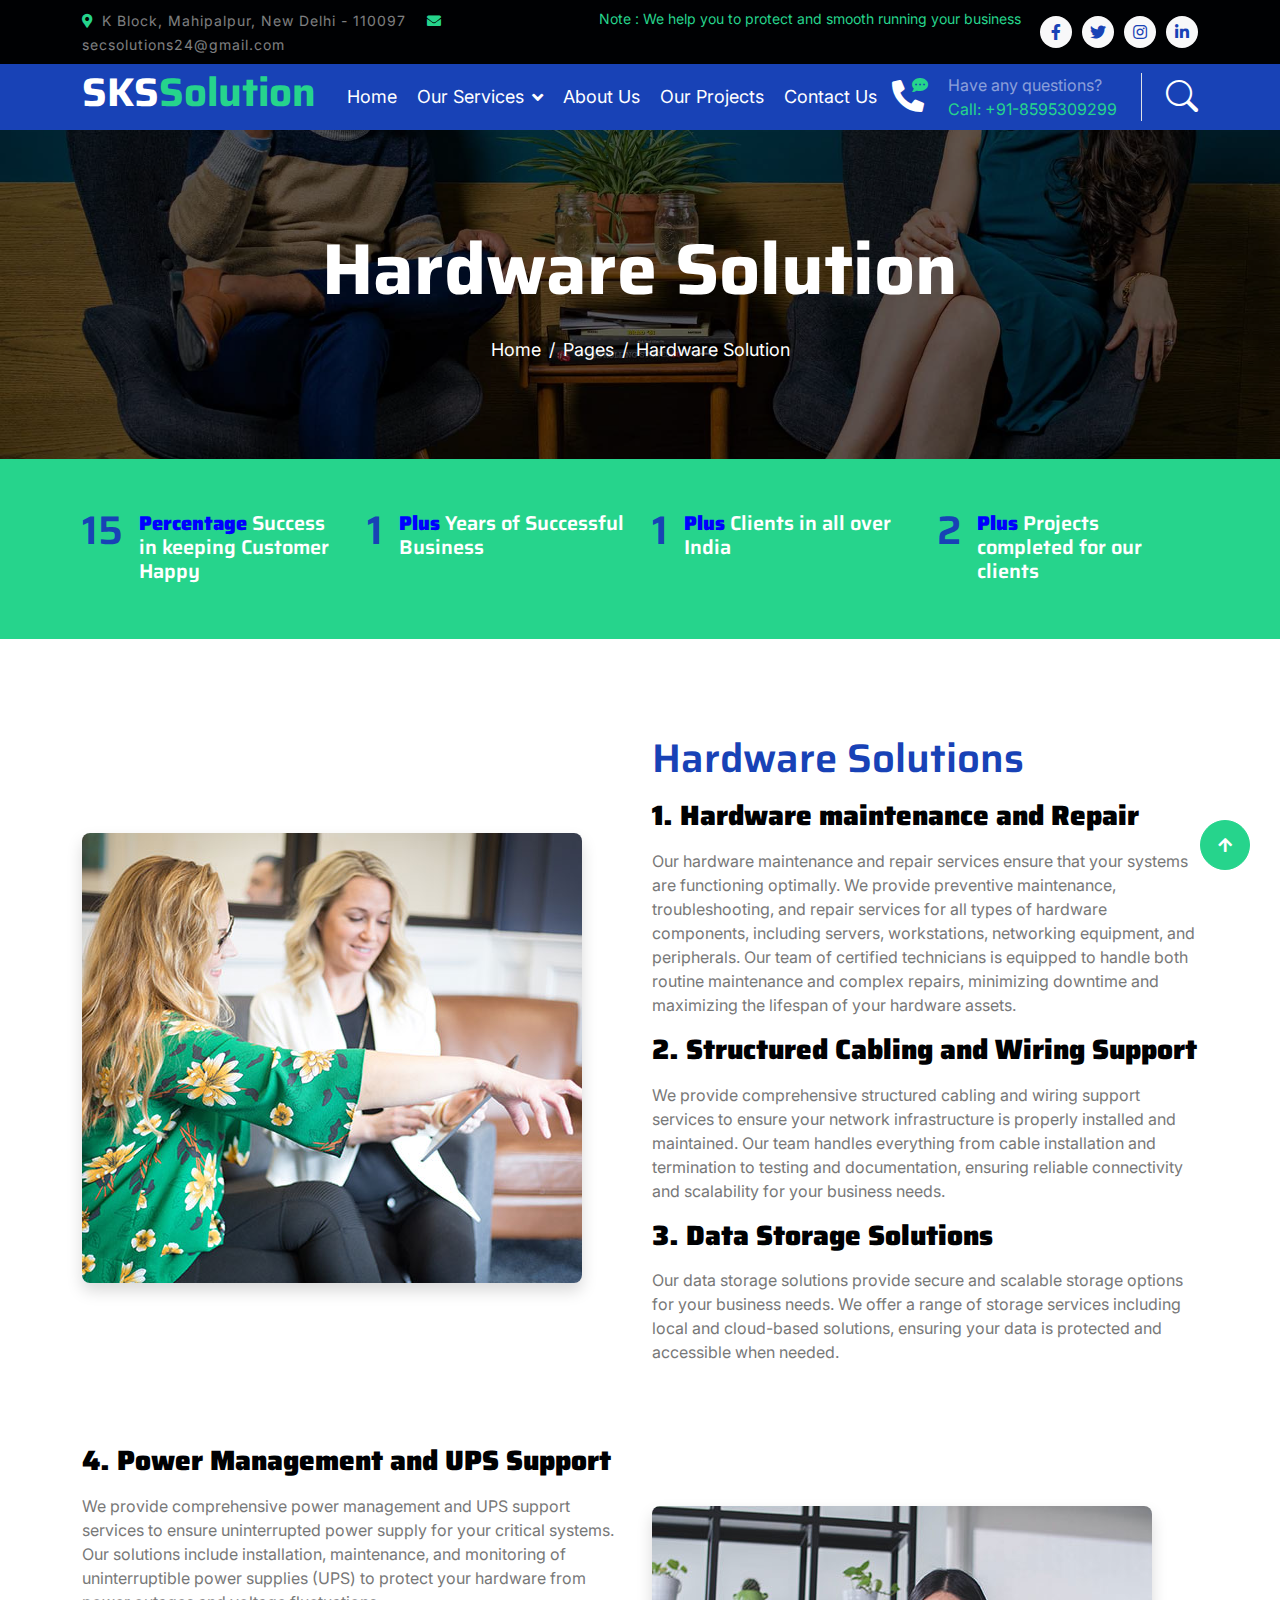
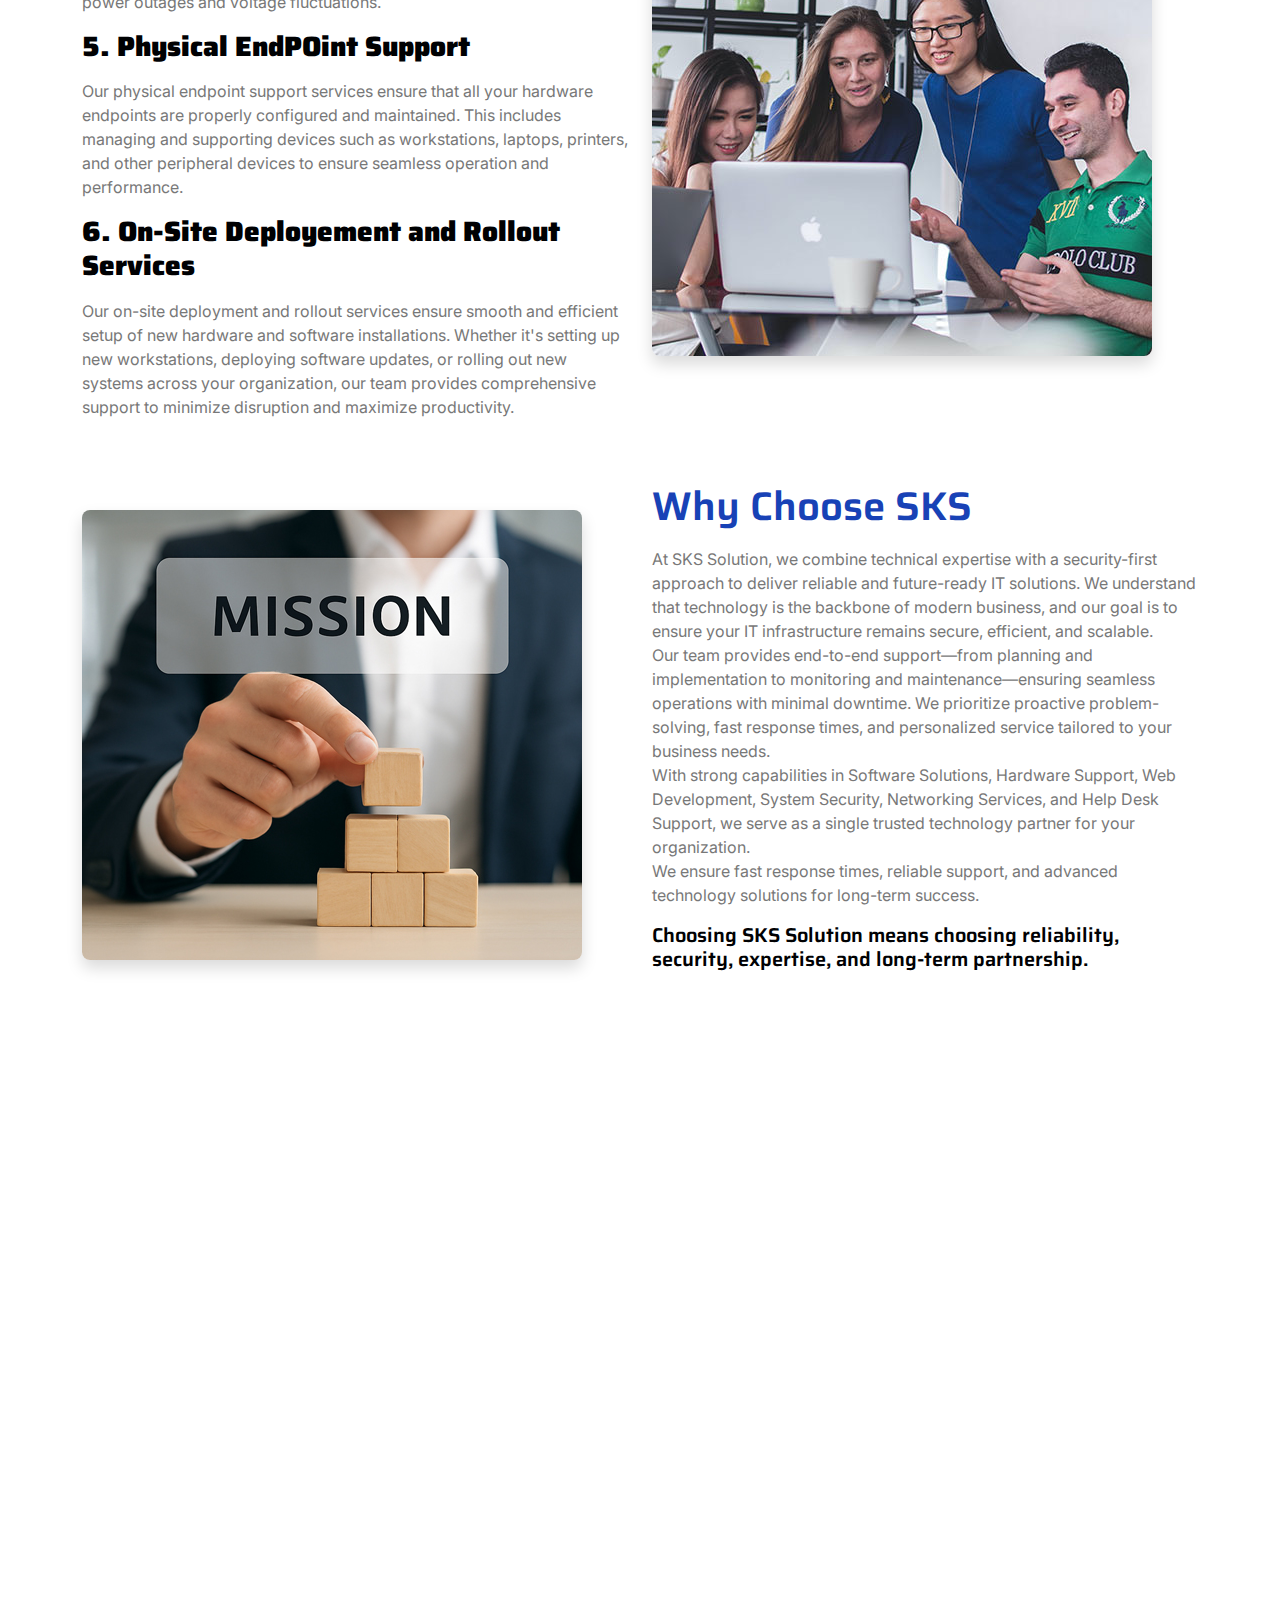
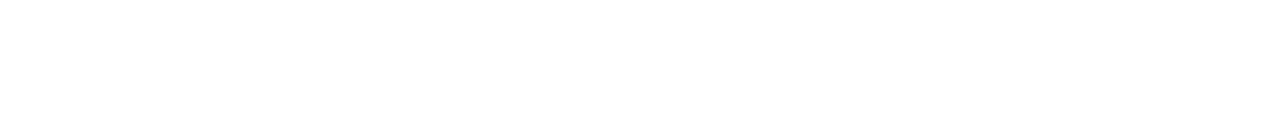
<file: hardwareservices.html>
<!DOCTYPE html>
<html lang="en">

    <head>
        <meta charset="utf-8">
        <title>Shri Krishna Smart Solution</title>
        <meta content="width=device-width, initial-scale=1.0" name="viewport">
        <meta content="" name="keywords">
        <meta content="" name="description">

        <!-- Google Web Fonts -->
        <link rel="preconnect" href="https://fonts.googleapis.com">
        <link rel="preconnect" href="https://fonts.gstatic.com" crossorigin>
        <link href="https://fonts.googleapis.com/css2?family=Inter:wght@400;500;600&family=Saira:wght@500;600;700&display=swap" rel="stylesheet"> 

        <!-- Icon Font Stylesheet -->
        <link href="https://cdnjs.cloudflare.com/ajax/libs/font-awesome/5.10.0/css/all.min.css" rel="stylesheet">
        <link href="https://cdn.jsdelivr.net/npm/bootstrap-icons@1.4.1/font/bootstrap-icons.css" rel="stylesheet">

        <!-- Libraries Stylesheet -->
        <link href="lib/animate/animate.min.css" rel="stylesheet">
        <link href="lib/owlcarousel/assets/owl.carousel.min.css" rel="stylesheet">

        <!-- Customized Bootstrap Stylesheet -->
        <link href="css/bootstrap.min.css" rel="stylesheet">

        <!-- Template Stylesheet -->
        <link href="css/style.css" rel="stylesheet">
    </head>

    <body>
        <!-- Spinner Start -->
        <div id="spinner" class="show position-fixed translate-middle w-100 vh-100 top-50 start-50 d-flex align-items-center justify-content-center">
            <div class="spinner-grow text-primary" role="status"></div>
        </div>
        <!-- Spinner End -->

        <!-- Topbar Start -->
        <div class="container-fluid bg-dark py-2 d-none d-md-flex">
            <div class="container">
                <div class="d-flex justify-content-between topbar">
                    <div class="top-info">
                        <small class="me-3 text-white-50"><a href="tel:+918595309299"><i class="fas fa-map-marker-alt me-2 text-secondary"></i></a>K Block, Mahipalpur, New Delhi - 110097</small>
                        <small class="me-3 text-white-50"><a href="mailto:secsolutions24@gmail.com"><i class="fas fa-envelope me-2 text-secondary"></i></a>secsolutions24@gmail.com</small>
                    </div>
                    <div id="note" class="text-secondary d-none d-xl-flex"><small>Note : We help you to protect and smooth running your business</small></div>
                    <div class="top-link">
                        <a href="" class="bg-light nav-fill btn btn-sm-square rounded-circle"><i class="fab fa-facebook-f text-primary"></i></a>
                        <a href="" class="bg-light nav-fill btn btn-sm-square rounded-circle"><i class="fab fa-twitter text-primary"></i></a>
                        <a href="" class="bg-light nav-fill btn btn-sm-square rounded-circle"><i class="fab fa-instagram text-primary"></i></a>
                        <a href="" class="bg-light nav-fill btn btn-sm-square rounded-circle me-0"><i class="fab fa-linkedin-in text-primary"></i></a>
                    </div>
                </div>
            </div>
        </div>
        <!-- Topbar End -->

       <!-- Navbar Start -->
        <div class="container-fluid bg-primary">
            <div class="container">
                <nav class="navbar navbar-dark navbar-expand-lg py-0">
                    <a href="index.html" class="navbar-brand">
                        <h1 class="text-white fw-bold d-block">SKS<span class="text-secondary">Solution</span> </h1>
                    </a>
                    <button type="button" class="navbar-toggler me-0" data-bs-toggle="collapse" data-bs-target="#navbarCollapse">
                        <span class="navbar-toggler-icon"></span>
                    </button>
                    <div class="collapse navbar-collapse bg-transparent" id="navbarCollapse">
                        <div class="navbar-nav ms-auto mx-xl-auto p-0">
                            <a href="index.html" class="nav-item nav-link">Home</a>
                            
                            <div class="nav-item dropdown">
                                <a href="service.html" class="nav-link dropdown-toggle" data-bs-toggle="dropdown" onclick="window.location.href='service.html';">Our Services</a>
                                <div class="dropdown-menu rounded">
                                    <a href="securityservices.html" class="dropdown-item">Security Services</a>
                                    <a href="softwareservices.html" class="dropdown-item">Software Services</a>
                                    <a href="hardwareservices.html" class="dropdown-item">Hardware Services</a>
                                    <a href="networking.html" class="dropdown-item">Networking Services</a>
                                    <a href="webmanagement.html" class="dropdown-item">Web Management</a>
                                    <a href="helpdeskservices.html" class="dropdown-item">Help Desk Support</a>
                                </div>
                            </div>
                            <a href="about.html" class="nav-item nav-link">About Us</a>

                            <a href="project.html" class="nav-item nav-link">Our Projects</a>
                            
                            <a href="contact.html" class="nav-item nav-link">Contact Us</a>
                        </div>
                    </div>
                    <div class="d-none d-xl-flex flex-shirink-0">
                        <div id="phone-tada" class="d-flex align-items-center justify-content-center me-4">
                            <a href="" class="position-relative animated tada infinite">
                                <i class="fa fa-phone-alt text-white fa-2x"></i>
                                <div class="position-absolute" style="top: -7px; left: 20px;">
                                    <span><i class="fa fa-comment-dots text-secondary"></i></span>
                                </div>
                            </a>
                        </div>
                        <div class="d-flex flex-column pe-4 border-end">
                            <span class="text-white-50">Have any questions?</span>
                            <span class="text-secondary">Call: +91-8595309299</span>
                        </div>
                        <div class="d-flex align-items-center justify-content-center ms-4 ">
                            <a href="#"><i class="bi bi-search text-white fa-2x"></i> </a>
                        </div>
                    </div>
                </nav>
            </div>
        </div>
        <!-- Navbar End -->

        
        <!-- Page Header Start -->
        <div class="container-fluid page-header py-5">
            <div class="container text-center py-5">
                <h1 class="display-2 text-white mb-4 animated slideInDown">Hardware Solution</h1>
                <nav aria-label="breadcrumb animated slideInDown">
                    <ol class="breadcrumb justify-content-center mb-0">
                        <li class="breadcrumb-item"><a href="index.html">Home</a></li>
                        <li class="breadcrumb-item"><a href="service.html">Pages</a></li>
                        <li class="breadcrumb-item" aria-current="page">Hardware Solution</li>
                    </ol>
                </nav>
            </div>
        </div>
        <!-- Page Header End -->


        <!-- Fact Start -->
        <div class="container-fluid bg-secondary py-5">
            <div class="container">
                <div class="row">
                    <div class="col-lg-3 wow fadeIn" data-wow-delay=".1s">
                        <div class="d-flex counter">
                            <h1 class="me-3 text-primary counter-value">99</h1>
                            <h5 class="text-white mt-1"><b><font color="blue">Percentage </font></b>Success in keeping Customer Happy</h5>
                        </div>
                    </div>
                    <div class="col-lg-3 wow fadeIn" data-wow-delay=".3s">
                        <div class="d-flex counter">
                            <h1 class="me-3 text-primary counter-value">2</h1>
                            <h5 class="text-white mt-1"><b><font color="blue">Plus </font></b>Years of Successful Business</h5>
                        </div>
                    </div>
                    <div class="col-lg-3 wow fadeIn" data-wow-delay=".5s">
                        <div class="d-flex counter">
                            <h1 class="me-3 text-primary counter-value">5</h1>
                            <h5 class="text-white mt-1"><b><font color="blue">Plus </font></b>Clients in all over India</h5>
                        </div>
                    </div>
                    <div class="col-lg-3 wow fadeIn" data-wow-delay=".7s">
                        <div class="d-flex counter">
                            <h1 class="me-3 text-primary counter-value">10</h1>
                            <h5 class="text-white mt-1"><b><font color="blue">Plus </font></b>Projects completed for our clients</h5>
                        </div>
                    </div>
                </div>
            </div>
        </div>
        <!-- Fact End -->


      <!-- Software Services Start -->

        <div class="container-fluid py-5">
    <div class="container py-5">
        
        <!-- Section 1 -->
        <div class="row align-items-center mb-5">
            <div class="col-lg-6">
                <img src="img/about-1.jpg" class="img-fluid rounded shadow" alt="About Image 1">
            </div>
            <div class="col-lg-6">
                <h1 class="text-primary mb-3">Hardware Solutions</h1>
                
                <p> <h3> <b> 1.	Hardware maintenance and Repair <br>  </b> </h3> </p>

                 <p>                    
                    Our hardware maintenance and repair services ensure that your systems are functioning optimally. 
                    We provide preventive maintenance, troubleshooting, and repair services for all types of hardware components, 
                    including servers, workstations, networking equipment, and peripherals. Our team of certified technicians is equipped to handle both routine maintenance and complex repairs, 
                     minimizing downtime and maximizing the lifespan of your hardware assets. </p> 
                    
                <p> <h3> <b>2.	Structured Cabling and Wiring Support <br> </b> </h3> </p>

                    <p>  We provide comprehensive structured cabling and wiring support services to ensure your network infrastructure is 
                        properly installed and maintained. Our team handles everything from cable installation and termination to testing 
                        and documentation, ensuring reliable connectivity and scalability for your business needs. </p>

                   <p> <h3> <b>3.	Data Storage Solutions <br> </b> </h3> </p>
                    <p>  Our data storage solutions provide secure and scalable storage options for your business needs. 
                        We offer a range of storage services including local and cloud-based solutions, ensuring your data is protected 
                        and accessible when needed. </p>
                   
                </p>
                
            </div>
        </div>

        <!-- Section 2 -->
        <div class="row align-items-center mb-5 flex-lg-row-reverse">
            <div class="col-lg-6">
                <img src="img/about-2.jpg" class="img-fluid rounded shadow" alt="About Image 2">
            </div>
            <div class="col-lg-6">
                <!-- <h1 class="text-primary mb-3">Software Solutions</h1> -->
                <p>
                   
                   <p> <h3> <b>4.  Power Management and UPS Support <br> </b> </h3> </p>
                    <p> We provide comprehensive power management and UPS support services to ensure uninterrupted power supply for your critical systems.
                        Our solutions include installation, maintenance, and monitoring of uninterruptible power supplies (UPS)
                         to protect your hardware from power outages and voltage fluctuations. </p>

                   <p> <h3> <b>5.	Physical EndPOint Support <br> </b> </h3> </p>
                    <p>  Our physical endpoint support services ensure that all your hardware endpoints are properly configured and maintained.
                         This includes managing and supporting devices such as workstations, laptops, printers, and other peripheral devices to ensure 
                         seamless operation and performance. </p>

                   <p> <h3> <b>6.	On-Site Deployement and Rollout Services <br> </b> </h3> </p>
                    <p>  Our on-site deployment and rollout services ensure smooth and efficient setup of new hardware and software installations. 
                        Whether it's setting up new workstations, deploying software updates, 
                        or rolling out new systems across your organization, our team provides comprehensive support to minimize disruption 
                        and maximize productivity. </p>


                </p>
                
            </div>
        </div>

        <!-- Section 3 -->
        <div class="row align-items-center">
            <div class="col-lg-6">
                <img src="img/about-3.jpg" class="img-fluid rounded shadow" alt="About Image 3">
            </div>
            <div class="col-lg-6">
                 <h1 class="text-primary mb-3">Why Choose SKS</h1>
                <p>
                    At SKS Solution, we combine technical expertise with a security-first approach to deliver reliable and future-ready IT solutions. 
                    We understand that technology is the backbone of modern business, and our goal is to ensure your IT infrastructure remains secure, 
                    efficient, and scalable.<br>
                    Our team provides end-to-end support—from planning and implementation to monitoring and maintenance—ensuring
                     seamless operations with minimal downtime. We prioritize proactive problem-solving, fast response times, and personalized service 
                     tailored to your business needs. <br>
                     With strong capabilities in Software Solutions, Hardware Support, Web Development, System Security, 
                     Networking Services, and Help Desk Support, we serve as a single trusted technology partner for your organization.<br>
                     We ensure fast response times, reliable support, and advanced technology solutions for long-term success.<br>
                     <p><h5>Choosing SKS Solution means choosing reliability, security, expertise, and long-term partnership.</p></h5>
                </p>
                
                    
                
              <!--  <a href="#" class="btn btn-secondary rounded-pill px-4 py-2 text-white">
                    Learn More
                </a> -->
            </div>
        </div>

    </div>
</div>
        <!-- service End -->

       <!-- Footer Start -->
         <div class="container-fluid footer bg-dark wow fadeIn" data-wow-delay=".3s">
            <div class="container pt-5 pb-4">
                <div class="row g-5">
                    <div class="col-lg-3 col-md-6">
                        <a href="index.html">
                            <h1 class="text-white fw-bold d-block">SKS<span class="text-secondary">Solution</span> </h1>
                        </a>
                        <p class="mt-4 text-light">SKS Solution is a trusted IT services provider delivering secure, scalable, and reliable technology solutions 
                            for businesses of all sizes. Our expertise spans Software and Hardware Solutions, Web Development, System Security, Networking Services, 
                            and Help Desk Support. We help organizations build stable, efficient, and future-ready IT infrastructures that drive 
                            productivity and business growth.</p>
                        <div class="d-flex hightech-link">
                            <a href="" class="btn-light nav-fill btn btn-square rounded-circle me-2"><i class="fab fa-facebook-f text-primary"></i></a>
                            <a href="" class="btn-light nav-fill btn btn-square rounded-circle me-2"><i class="fab fa-twitter text-primary"></i></a>
                            <a href="" class="btn-light nav-fill btn btn-square rounded-circle me-2"><i class="fab fa-instagram text-primary"></i></a>
                            <a href="" class="btn-light nav-fill btn btn-square rounded-circle me-0"><i class="fab fa-linkedin-in text-primary"></i></a>
                        </div>
                    </div>
                    <div class="col-lg-3 col-md-6">
                        <a href="#" class="h3 text-secondary">Quick Link</a>
                        <div class="mt-4 d-flex flex-column short-link">
                            <a href="about.html" class="mb-2 text-white"><i class="fas fa-angle-right text-secondary me-2"></i>About us</a>
                            <a href="contact.html" class="mb-2 text-white"><i class="fas fa-angle-right text-secondary me-2"></i>Contact us</a>
                            <a href="service.html" class="mb-2 text-white"><i class="fas fa-angle-right text-secondary me-2"></i>Our Services</a>
                            <a href="project.html" class="mb-2 text-white"><i class="fas fa-angle-right text-secondary me-2"></i>Our Projects</a>

        
                           <!-- <a href="" class="mb-2 text-white"><i class="fas fa-angle-right text-secondary me-2"></i>Latest Blog</a> -->
                        </div>
                    </div>
                   <!-- <div class="col-lg-3 col-md-6">
                        <a href="#" class="h3 text-secondary">Help Link</a>
                        <div class="mt-4 d-flex flex-column help-link">
                            <a href="" class="mb-2 text-white"><i class="fas fa-angle-right text-secondary me-2"></i>Terms Of use</a>
                            <a href="" class="mb-2 text-white"><i class="fas fa-angle-right text-secondary me-2"></i>Privacy Policy</a>
                            <a href="" class="mb-2 text-white"><i class="fas fa-angle-right text-secondary me-2"></i>Helps</a>
                            <a href="" class="mb-2 text-white"><i class="fas fa-angle-right text-secondary me-2"></i>FQAs</a>
                            <a href="" class="mb-2 text-white"><i class="fas fa-angle-right text-secondary me-2"></i>Contact</a>
                        </div>
                    </div> -->
                    <div class="col-lg-3 col-md-6">
                        <a href="#" class="h3 text-secondary">Contact Us</a>
                        <div class="text-white mt-4 d-flex flex-column contact-link">
                            <a href="#" class="pb-3 text-light border-bottom border-primary"><i class="fas fa-map-marker-alt text-secondary me-2"></i> K Block, Mahipalpur, New Delhi</a>
                            <a href="tel:+918595309299" class="py-3 text-light border-bottom border-primary"><i class="fas fa-phone-alt text-secondary me-2"></i> +91 8595309299</a>
                            <a href="mailto:secsolutions24@gmail.com" class="py-3 text-light border-bottom border-primary"><i class="fas fa-envelope text-secondary me-2"></i> secsolutions24@gmail.com</a>
                        </div>
                    </div>
                </div>
                <hr class="text-light mt-5 mb-4">
                <div class="row">
                    <div class="col-md-6 text-center text-md-start">
                        <span class="text-light"><a href="#" class="text-secondary"><i class="fas fa-copyright text-secondary me-2"></i>SKS Solution</a>, All right reserved.</span>
                    </div>
                    <div class="col-md-6 text-center text-md-end">
                        <!--/*** This template is free as long as you keep the footer author’s credit link/attribution link/backlink. If you'd like to use the template without the footer author’s credit link/attribution link/backlink, you can purchase the Credit Removal License from "https://htmlcodex.com/credit-removal". Thank you for your support. ***/-->
                        <span class="text-light">Designed By<a href="https://htmlcodex.com" class="text-secondary">HTML Codex</a> Distributed By <a href="https://themewagon.com">ThemeWagon</a></span>
                    </div>
                </div>
            </div>
        </div>
        <!-- Footer End -->


        <!-- Back to Top -->

        <body id="top">
        
        <a href="#top" class="btn btn-secondary btn-square rounded-circle back-to-top"><i class="fa fa-arrow-up text-white"></i></a>

        </body>

        
        <!-- JavaScript Libraries -->
        <script src="https://ajax.googleapis.com/ajax/libs/jquery/3.6.4/jquery.min.js"></script>
        <script src="https://cdn.jsdelivr.net/npm/bootstrap@5.0.0/dist/js/bootstrap.bundle.min.js"></script>
        <script src="lib/wow/wow.min.js"></script>
        <script src="lib/easing/easing.min.js"></script>
        <script src="lib/waypoints/waypoints.min.js"></script>
        <script src="lib/owlcarousel/owl.carousel.min.js"></script>

        <!-- Template Javascript -->
        <script src="js/main.js"></script>
    </body>

</html>
</file>
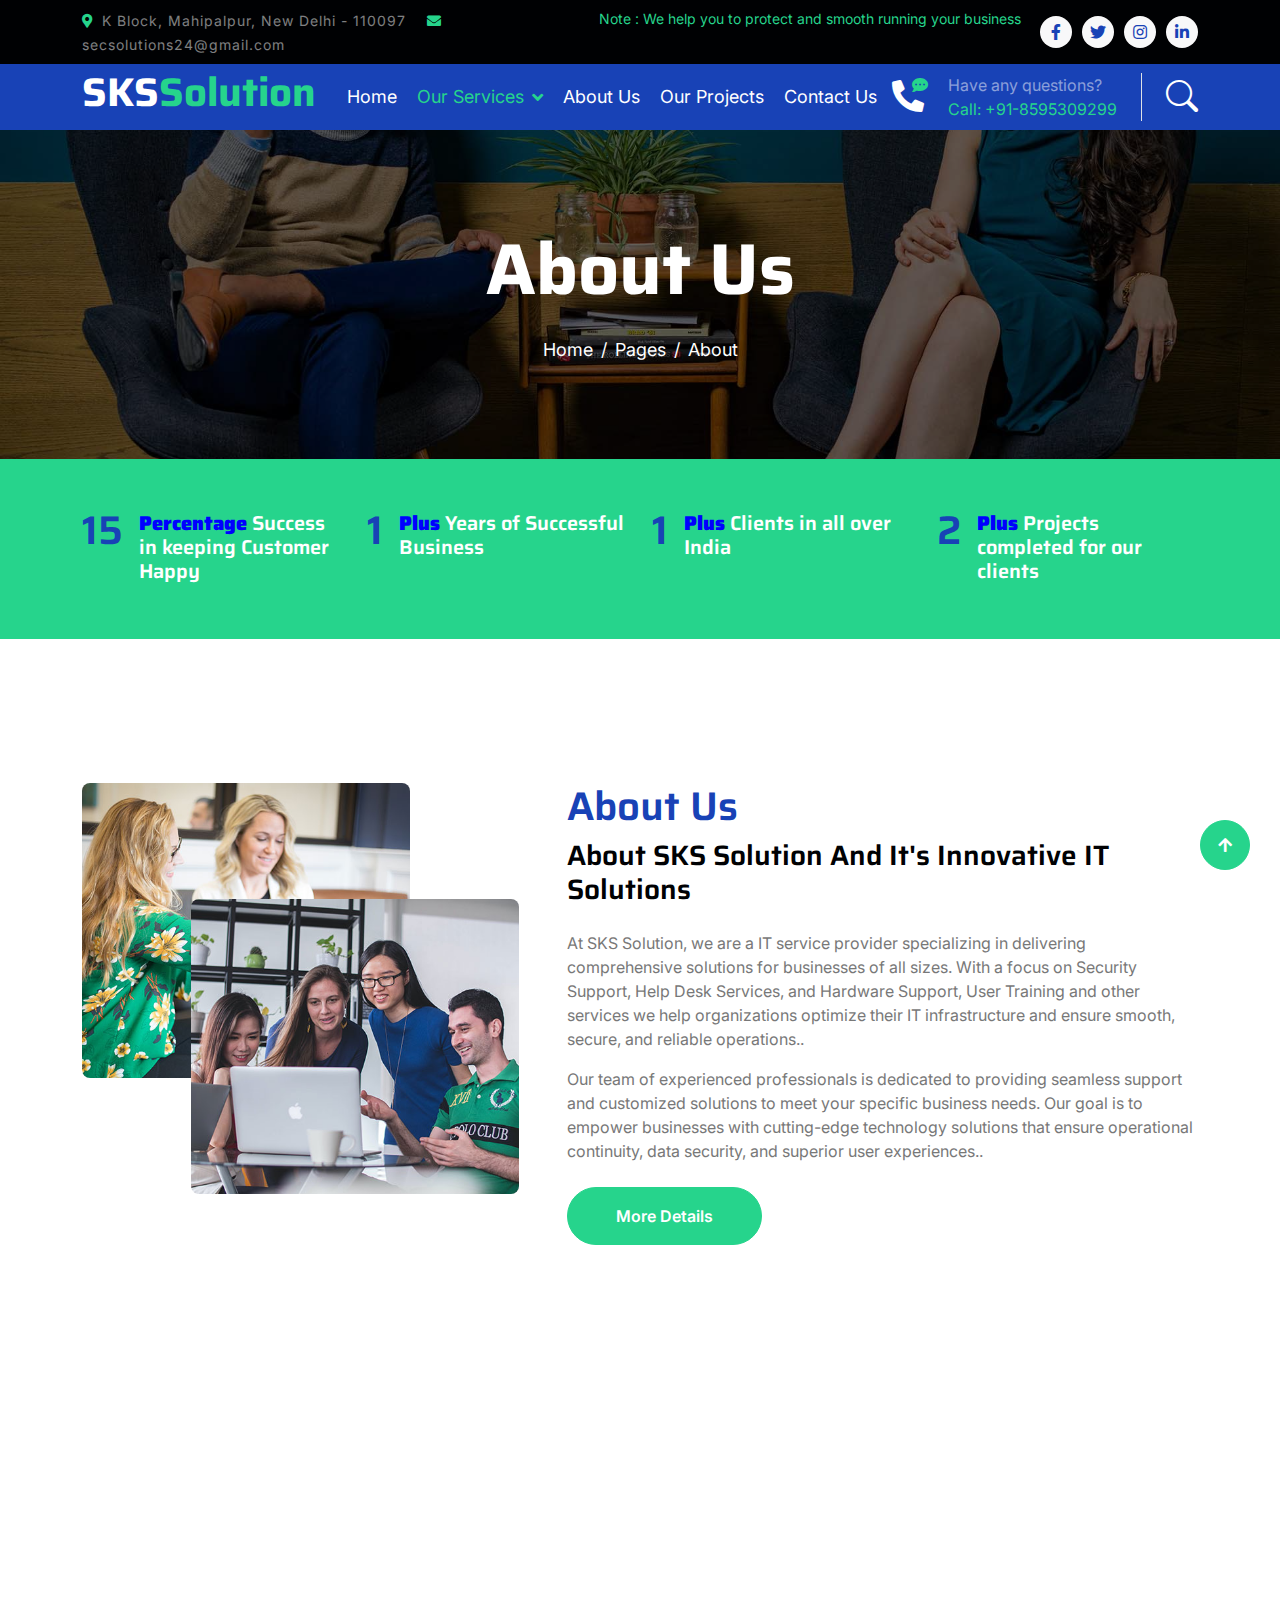
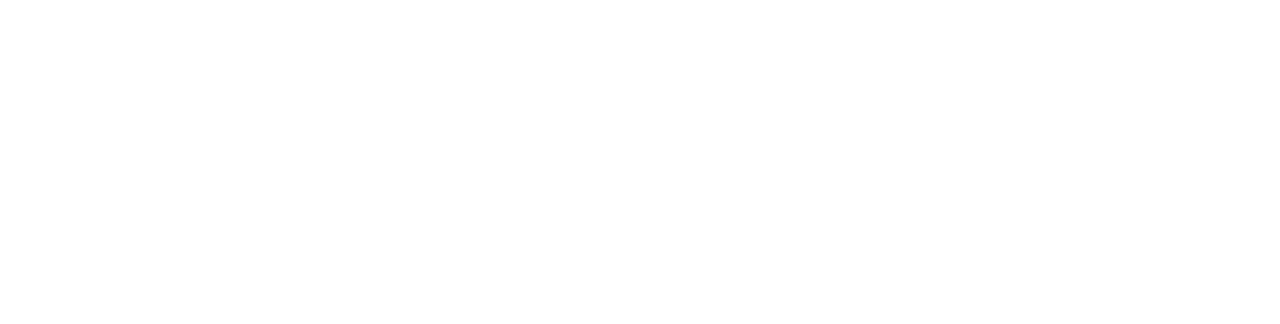
<file: helpdesk.html>
<!DOCTYPE html>
<html lang="en">

    <head>
        <meta charset="utf-8">
        <title>Shri Krishna Smart Solution</title>
        <meta content="width=device-width, initial-scale=1.0" name="viewport">
        <meta content="" name="keywords">
        <meta content="" name="description">

        <!-- Google Web Fonts -->
        <link rel="preconnect" href="https://fonts.googleapis.com">
        <link rel="preconnect" href="https://fonts.gstatic.com" crossorigin>
        <link href="https://fonts.googleapis.com/css2?family=Inter:wght@400;500;600&family=Saira:wght@500;600;700&display=swap" rel="stylesheet"> 

        <!-- Icon Font Stylesheet -->
        <link href="https://cdnjs.cloudflare.com/ajax/libs/font-awesome/5.10.0/css/all.min.css" rel="stylesheet">
        <link href="https://cdn.jsdelivr.net/npm/bootstrap-icons@1.4.1/font/bootstrap-icons.css" rel="stylesheet">

        <!-- Libraries Stylesheet -->
        <link href="lib/animate/animate.min.css" rel="stylesheet">
        <link href="lib/owlcarousel/assets/owl.carousel.min.css" rel="stylesheet">

        <!-- Customized Bootstrap Stylesheet -->
        <link href="css/bootstrap.min.css" rel="stylesheet">

        <!-- Template Stylesheet -->
        <link href="css/style.css" rel="stylesheet">
    </head>

    <body>
        <!-- Spinner Start -->
        <div id="spinner" class="show position-fixed translate-middle w-100 vh-100 top-50 start-50 d-flex align-items-center justify-content-center">
            <div class="spinner-grow text-primary" role="status"></div>
        </div>
        <!-- Spinner End -->

        <!-- Topbar Start -->
        <div class="container-fluid bg-dark py-2 d-none d-md-flex">
            <div class="container">
                <div class="d-flex justify-content-between topbar">
                    <div class="top-info">
                        <small class="me-3 text-white-50"><a href="#"><i class="fas fa-map-marker-alt me-2 text-secondary"></i></a>K Block, Mahipalpur, New Delhi - 110097</small>
                        <small class="me-3 text-white-50"><a href="#"><i class="fas fa-envelope me-2 text-secondary"></i></a>secsolutions24@gmail.com</small>
                    </div>
                    <div id="note" class="text-secondary d-none d-xl-flex"><small>Note : We help you to protect and smooth running your business</small></div>
                    <div class="top-link">
                        <a href="" class="bg-light nav-fill btn btn-sm-square rounded-circle"><i class="fab fa-facebook-f text-primary"></i></a>
                        <a href="" class="bg-light nav-fill btn btn-sm-square rounded-circle"><i class="fab fa-twitter text-primary"></i></a>
                        <a href="" class="bg-light nav-fill btn btn-sm-square rounded-circle"><i class="fab fa-instagram text-primary"></i></a>
                        <a href="" class="bg-light nav-fill btn btn-sm-square rounded-circle me-0"><i class="fab fa-linkedin-in text-primary"></i></a>
                    </div>
                </div>
            </div>
        </div>
        <!-- Topbar End -->

       <!-- Navbar Start -->
        <div class="container-fluid bg-primary">
            <div class="container">
                <nav class="navbar navbar-dark navbar-expand-lg py-0">
                    <a href="index.html" class="navbar-brand">
                        <h1 class="text-white fw-bold d-block">SKS<span class="text-secondary">Solution</span> </h1>
                    </a>
                    <button type="button" class="navbar-toggler me-0" data-bs-toggle="collapse" data-bs-target="#navbarCollapse">
                        <span class="navbar-toggler-icon"></span>
                    </button>
                    <div class="collapse navbar-collapse bg-transparent" id="navbarCollapse">
                        <div class="navbar-nav ms-auto mx-xl-auto p-0">
                            <a href="index.html" class="nav-item nav-link">Home</a>
                            
                            <div class="nav-item dropdown">
                                <a href="services.html" class="nav-link dropdown-toggle active" data-bs-toggle="dropdown">Our Services</a>
                                <div class="dropdown-menu rounded">
                                    <a href="service.html" class="dropdown-item">Security Services</a>
                                    <a href="service.html" class="dropdown-item">Software Services</a>
                                    <a href="service.html" class="dropdown-item">Hardware Services</a>
                                    <a href="service.html" class="dropdown-item">Networking Services</a>
                                    <a href="service.html" class="dropdown-item">Web Management</a>
                                    <a href="service.html" class="dropdown-item">Help Desk Support</a>
                                </div>
                            </div>
                            <a href="about.html" class="nav-item nav-link">About Us</a>


                            <a href="project.html" class="nav-item nav-link">Our Projects</a>
                            
                            <a href="contact.html" class="nav-item nav-link">Contact Us</a>
                        </div>
                    </div>
                    <div class="d-none d-xl-flex flex-shirink-0">
                        <div id="phone-tada" class="d-flex align-items-center justify-content-center me-4">
                            <a href="" class="position-relative animated tada infinite">
                                <i class="fa fa-phone-alt text-white fa-2x"></i>
                                <div class="position-absolute" style="top: -7px; left: 20px;">
                                    <span><i class="fa fa-comment-dots text-secondary"></i></span>
                                </div>
                            </a>
                        </div>
                        <div class="d-flex flex-column pe-4 border-end">
                            <span class="text-white-50">Have any questions?</span>
                            <span class="text-secondary">Call: +91-8595309299</span>
                        </div>
                        <div class="d-flex align-items-center justify-content-center ms-4 ">
                            <a href="#"><i class="bi bi-search text-white fa-2x"></i> </a>
                        </div>
                    </div>
                </nav>
            </div>
        </div>
        <!-- Navbar End -->

        
        <!-- Page Header Start -->
        <div class="container-fluid page-header py-5">
            <div class="container text-center py-5">
                <h1 class="display-2 text-white mb-4 animated slideInDown">About Us</h1>
                <nav aria-label="breadcrumb animated slideInDown">
                    <ol class="breadcrumb justify-content-center mb-0">
                        <li class="breadcrumb-item"><a href="#">Home</a></li>
                        <li class="breadcrumb-item"><a href="#">Pages</a></li>
                        <li class="breadcrumb-item" aria-current="page">About</li>
                    </ol>
                </nav>
            </div>
        </div>
        <!-- Page Header End -->


        <!-- Fact Start -->
        <div class="container-fluid bg-secondary py-5">
            <div class="container">
                <div class="row">
                    <div class="col-lg-3 wow fadeIn" data-wow-delay=".1s">
                        <div class="d-flex counter">
                            <h1 class="me-3 text-primary counter-value">99</h1>
                            <h5 class="text-white mt-1"><b><font color="blue">Percentage </font></b>Success in keeping Customer Happy</h5>
                        </div>
                    </div>
                    <div class="col-lg-3 wow fadeIn" data-wow-delay=".3s">
                        <div class="d-flex counter">
                            <h1 class="me-3 text-primary counter-value">2</h1>
                            <h5 class="text-white mt-1"><b><font color="blue">Plus </font></b>Years of Successful Business</h5>
                        </div>
                    </div>
                    <div class="col-lg-3 wow fadeIn" data-wow-delay=".5s">
                        <div class="d-flex counter">
                            <h1 class="me-3 text-primary counter-value">5</h1>
                            <h5 class="text-white mt-1"><b><font color="blue">Plus </font></b>Clients in all over India</h5>
                        </div>
                    </div>
                    <div class="col-lg-3 wow fadeIn" data-wow-delay=".7s">
                        <div class="d-flex counter">
                            <h1 class="me-3 text-primary counter-value">10</h1>
                            <h5 class="text-white mt-1"><b><font color="blue">Plus </font></b>Projects completed for our clients</h5>
                        </div>
                    </div>
                </div>
            </div>
        </div>
        <!-- Fact End -->


      <!-- About Start -->
        <div class="container-fluid py-5 my-5">
            <div class="container pt-5">
                <div class="row g-5">
                    <div class="col-lg-5 col-md-6 col-sm-12 wow fadeIn" data-wow-delay=".3s">
                        <div class="h-100 position-relative">
                            <img src="img/about-1.jpg" class="img-fluid w-75 rounded" alt="" style="margin-bottom: 25%;">
                            <div class="position-absolute w-75" style="top: 25%; left: 25%;">
                                <img src="img/about-2.jpg" class="img-fluid w-100 rounded" alt="">
                            </div>
                        </div>
                    </div>
                    <div class="col-lg-7 col-md-6 col-sm-12 wow fadeIn" data-wow-delay=".5s">
                        <h1 class="text-primary">About Us</h1>
                        <h3 class="mb-4">About SKS Solution And It's Innovative IT Solutions</h3>
                        <p> At SKS Solution, we are a IT service provider specializing in delivering comprehensive solutions for businesses of all sizes. With a focus on Security Support, Help Desk Services, and Hardware Support, User Training and other services we help organizations optimize their IT infrastructure and ensure smooth, secure, and reliable operations..</p>
                        <p class="mb-4">Our team of experienced professionals is dedicated to providing seamless support and customized solutions to meet your specific business needs. Our goal is to empower businesses with cutting-edge technology solutions that ensure operational continuity, data security, and superior user experiences..</p>
                        <a href="" class="btn btn-secondary rounded-pill px-5 py-3 text-white">More Details</a>
                    </div>
                </div>
            </div>
        </div>
        <!-- About End -->

       <!-- Footer Start -->
         <div class="container-fluid footer bg-dark wow fadeIn" data-wow-delay=".3s">
            <div class="container pt-5 pb-4">
                <div class="row g-5">
                    <div class="col-lg-3 col-md-6">
                        <a href="index.html">
                            <h1 class="text-white fw-bold d-block">SKS<span class="text-secondary">Solution</span> </h1>
                        </a>
                        <p class="mt-4 text-light">At SKS Solution, we are a IT service provider specializing in delivering comprehensive solutions for businesses of all sizes. With a focus on Security Support, Help Desk Services, and Hardware Support, User Training and other services we help organizations optimize their IT infrastructure and ensure smooth, secure, and reliable operations.</p>
                        <div class="d-flex hightech-link">
                            <a href="" class="btn-light nav-fill btn btn-square rounded-circle me-2"><i class="fab fa-facebook-f text-primary"></i></a>
                            <a href="" class="btn-light nav-fill btn btn-square rounded-circle me-2"><i class="fab fa-twitter text-primary"></i></a>
                            <a href="" class="btn-light nav-fill btn btn-square rounded-circle me-2"><i class="fab fa-instagram text-primary"></i></a>
                            <a href="" class="btn-light nav-fill btn btn-square rounded-circle me-0"><i class="fab fa-linkedin-in text-primary"></i></a>
                        </div>
                    </div>
                    <div class="col-lg-3 col-md-6">
                        <a href="#" class="h3 text-secondary">Short Link</a>
                        <div class="mt-4 d-flex flex-column short-link">
                            <a href="" class="mb-2 text-white"><i class="fas fa-angle-right text-secondary me-2"></i>About us</a>
                            <a href="" class="mb-2 text-white"><i class="fas fa-angle-right text-secondary me-2"></i>Contact us</a>
                            <a href="" class="mb-2 text-white"><i class="fas fa-angle-right text-secondary me-2"></i>Our Services</a>
                            <a href="" class="mb-2 text-white"><i class="fas fa-angle-right text-secondary me-2"></i>Our Projects</a>
                           <!-- <a href="" class="mb-2 text-white"><i class="fas fa-angle-right text-secondary me-2"></i>Latest Blog</a> -->
                        </div>
                    </div>
                   <!-- <div class="col-lg-3 col-md-6">
                        <a href="#" class="h3 text-secondary">Help Link</a>
                        <div class="mt-4 d-flex flex-column help-link">
                            <a href="" class="mb-2 text-white"><i class="fas fa-angle-right text-secondary me-2"></i>Terms Of use</a>
                            <a href="" class="mb-2 text-white"><i class="fas fa-angle-right text-secondary me-2"></i>Privacy Policy</a>
                            <a href="" class="mb-2 text-white"><i class="fas fa-angle-right text-secondary me-2"></i>Helps</a>
                            <a href="" class="mb-2 text-white"><i class="fas fa-angle-right text-secondary me-2"></i>FQAs</a>
                            <a href="" class="mb-2 text-white"><i class="fas fa-angle-right text-secondary me-2"></i>Contact</a>
                        </div>
                    </div> -->
                    <div class="col-lg-3 col-md-6">
                        <a href="#" class="h3 text-secondary">Contact Us</a>
                        <div class="text-white mt-4 d-flex flex-column contact-link">
                            <a href="#" class="pb-3 text-light border-bottom border-primary"><i class="fas fa-map-marker-alt text-secondary me-2"></i> K Block, Mahipalpur, New Delhi</a>
                            <a href="#" class="py-3 text-light border-bottom border-primary"><i class="fas fa-phone-alt text-secondary me-2"></i> +91 8595309299</a>
                            <a href="#" class="py-3 text-light border-bottom border-primary"><i class="fas fa-envelope text-secondary me-2"></i> secsolutions24@gmail.com</a>
                        </div>
                    </div>
                </div>
                <hr class="text-light mt-5 mb-4">
                <div class="row">
                    <div class="col-md-6 text-center text-md-start">
                        <span class="text-light"><a href="#" class="text-secondary"><i class="fas fa-copyright text-secondary me-2"></i>SKS Solution</a>, All right reserved.</span>
                    </div>
                    <div class="col-md-6 text-center text-md-end">
                        <!--/*** This template is free as long as you keep the footer author’s credit link/attribution link/backlink. If you'd like to use the template without the footer author’s credit link/attribution link/backlink, you can purchase the Credit Removal License from "https://htmlcodex.com/credit-removal". Thank you for your support. ***/-->
                        <span class="text-light">Designed By<a href="https://htmlcodex.com" class="text-secondary">HTML Codex</a> Distributed By <a href="https://themewagon.com">ThemeWagon</a></span>
                    </div>
                </div>
            </div>
        </div>
        <!-- Footer End -->


        <!-- Back to Top -->
        <a href="#" class="btn btn-secondary btn-square rounded-circle back-to-top"><i class="fa fa-arrow-up text-white"></i></a>

        
        <!-- JavaScript Libraries -->
        <script src="https://ajax.googleapis.com/ajax/libs/jquery/3.6.4/jquery.min.js"></script>
        <script src="https://cdn.jsdelivr.net/npm/bootstrap@5.0.0/dist/js/bootstrap.bundle.min.js"></script>
        <script src="lib/wow/wow.min.js"></script>
        <script src="lib/easing/easing.min.js"></script>
        <script src="lib/waypoints/waypoints.min.js"></script>
        <script src="lib/owlcarousel/owl.carousel.min.js"></script>

        <!-- Template Javascript -->
        <script src="js/main.js"></script>
    </body>

</html>
</file>
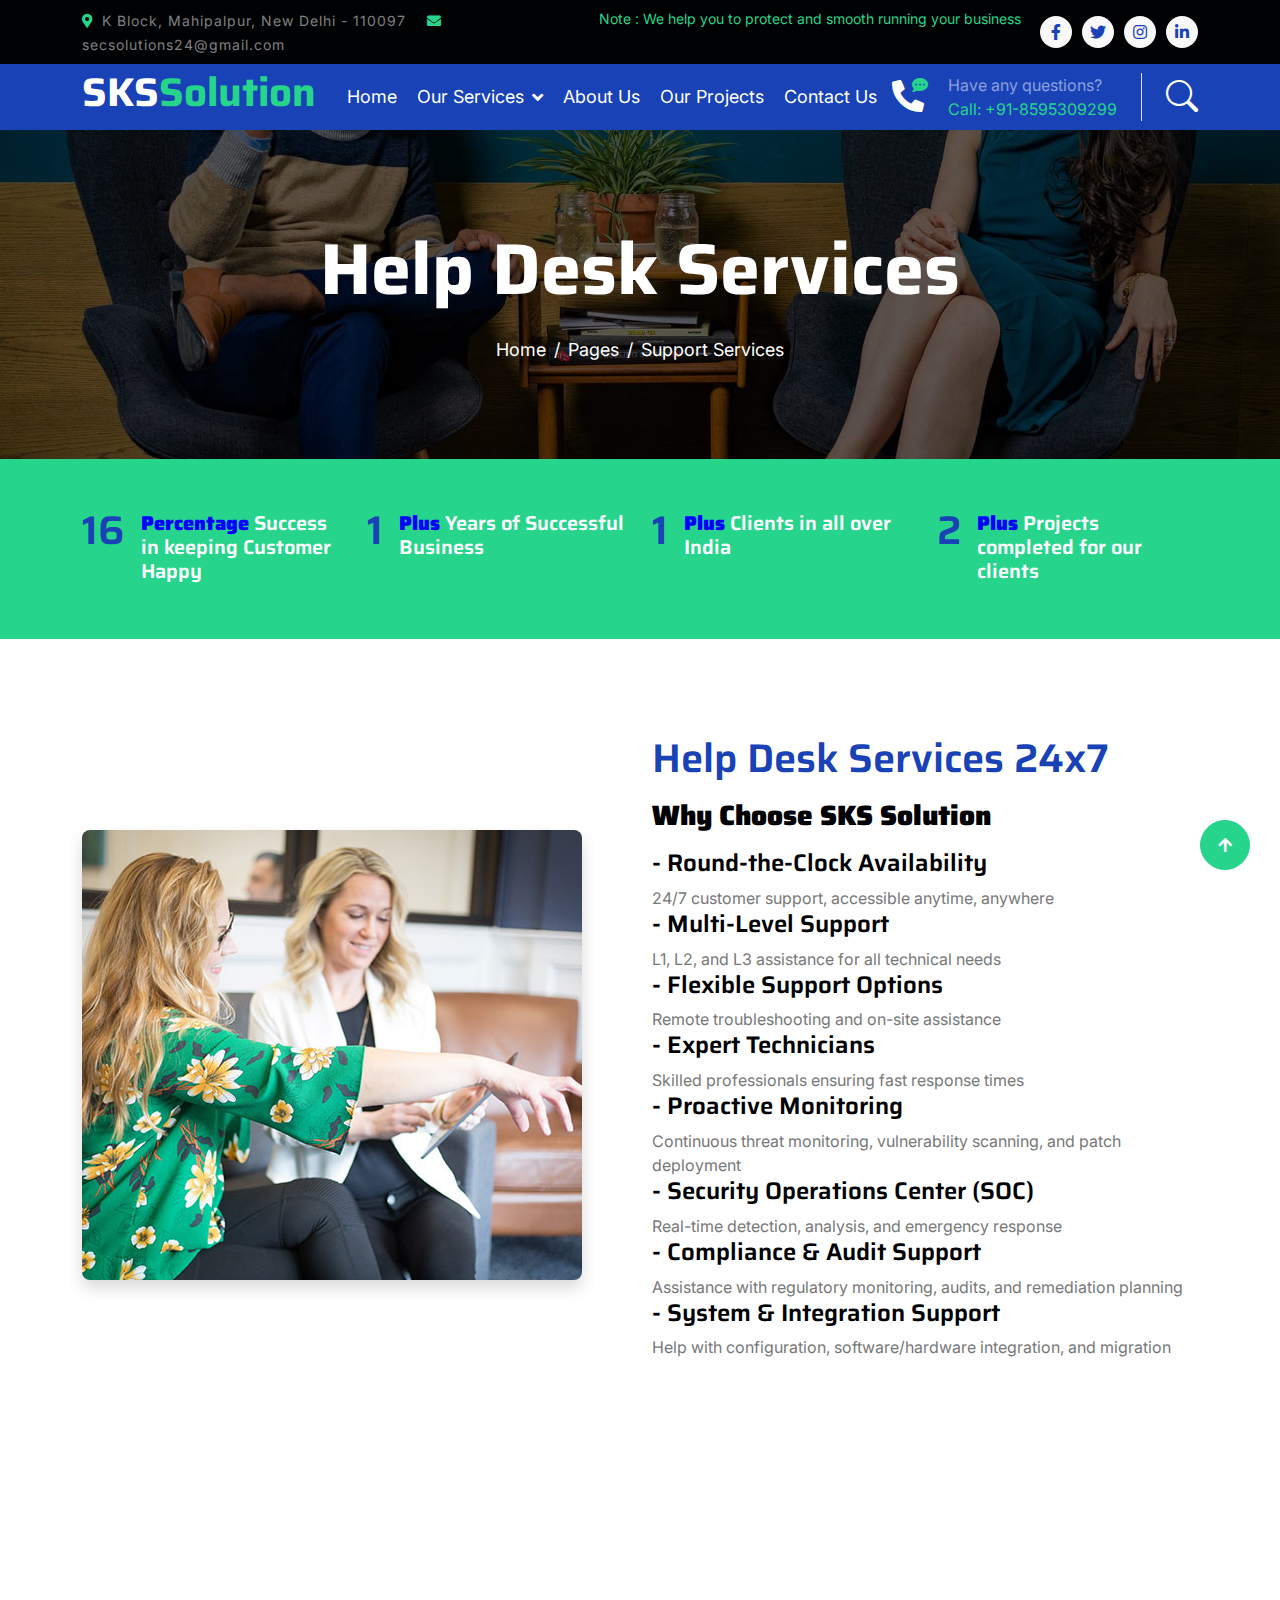
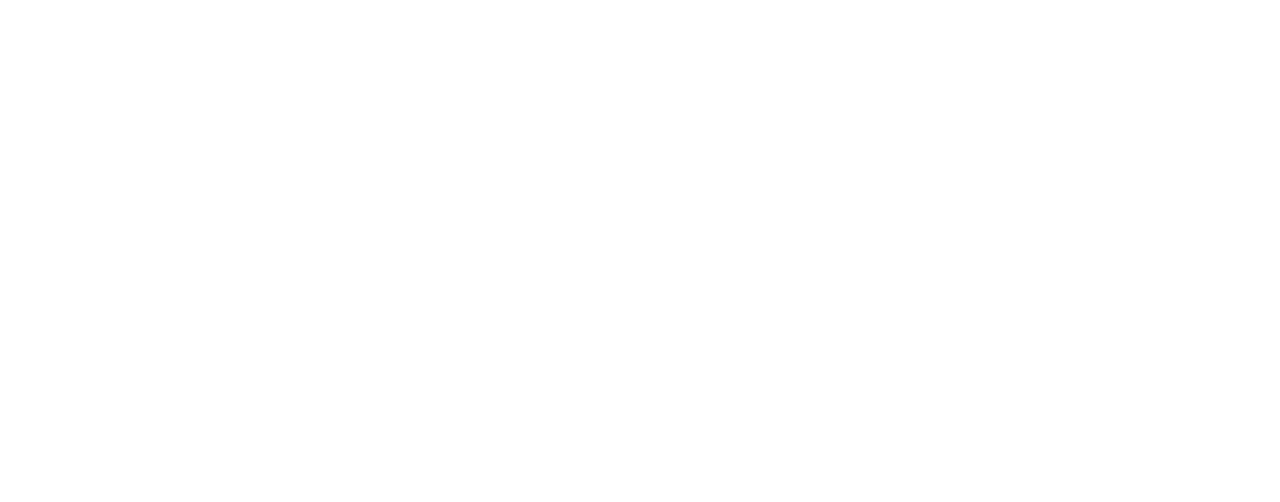
<file: helpdeskservices.html>
<!DOCTYPE html>
<html lang="en">

    <head>
        <meta charset="utf-8">
        <title>Shri Krishna Smart Solution</title>
        <meta content="width=device-width, initial-scale=1.0" name="viewport">
        <meta content="" name="keywords">
        <meta content="" name="description">

        <!-- Google Web Fonts -->
        <link rel="preconnect" href="https://fonts.googleapis.com">
        <link rel="preconnect" href="https://fonts.gstatic.com" crossorigin>
        <link href="https://fonts.googleapis.com/css2?family=Inter:wght@400;500;600&family=Saira:wght@500;600;700&display=swap" rel="stylesheet"> 

        <!-- Icon Font Stylesheet -->
        <link href="https://cdnjs.cloudflare.com/ajax/libs/font-awesome/5.10.0/css/all.min.css" rel="stylesheet">
        <link href="https://cdn.jsdelivr.net/npm/bootstrap-icons@1.4.1/font/bootstrap-icons.css" rel="stylesheet">

        <!-- Libraries Stylesheet -->
        <link href="lib/animate/animate.min.css" rel="stylesheet">
        <link href="lib/owlcarousel/assets/owl.carousel.min.css" rel="stylesheet">

        <!-- Customized Bootstrap Stylesheet -->
        <link href="css/bootstrap.min.css" rel="stylesheet">

        <!-- Template Stylesheet -->
        <link href="css/style.css" rel="stylesheet">
    </head>

    <body>
        <!-- Spinner Start -->
        <div id="spinner" class="show position-fixed translate-middle w-100 vh-100 top-50 start-50 d-flex align-items-center justify-content-center">
            <div class="spinner-grow text-primary" role="status"></div>
        </div>
        <!-- Spinner End -->

        <!-- Topbar Start -->
        <div class="container-fluid bg-dark py-2 d-none d-md-flex">
            <div class="container">
                <div class="d-flex justify-content-between topbar">
                    <div class="top-info">
                        <small class="me-3 text-white-50"><a href="#"><i class="fas fa-map-marker-alt me-2 text-secondary"></i></a>K Block, Mahipalpur, New Delhi - 110097</small>
                        <small class="me-3 text-white-50"><a href="#"><i class="fas fa-envelope me-2 text-secondary"></i></a>secsolutions24@gmail.com</small>
                    </div>
                    <div id="note" class="text-secondary d-none d-xl-flex"><small>Note : We help you to protect and smooth running your business</small></div>
                    <div class="top-link">
                        <a href="" class="bg-light nav-fill btn btn-sm-square rounded-circle"><i class="fab fa-facebook-f text-primary"></i></a>
                        <a href="" class="bg-light nav-fill btn btn-sm-square rounded-circle"><i class="fab fa-twitter text-primary"></i></a>
                        <a href="" class="bg-light nav-fill btn btn-sm-square rounded-circle"><i class="fab fa-instagram text-primary"></i></a>
                        <a href="" class="bg-light nav-fill btn btn-sm-square rounded-circle me-0"><i class="fab fa-linkedin-in text-primary"></i></a>
                    </div>
                </div>
            </div>
        </div>
        <!-- Topbar End -->

       <!-- Navbar Start -->
        <div class="container-fluid bg-primary">
            <div class="container">
                <nav class="navbar navbar-dark navbar-expand-lg py-0">
                    <a href="index.html" class="navbar-brand">
                        <h1 class="text-white fw-bold d-block">SKS<span class="text-secondary">Solution</span> </h1>
                    </a>
                    <button type="button" class="navbar-toggler me-0" data-bs-toggle="collapse" data-bs-target="#navbarCollapse">
                        <span class="navbar-toggler-icon"></span>
                    </button>
                    <div class="collapse navbar-collapse bg-transparent" id="navbarCollapse">
                        <div class="navbar-nav ms-auto mx-xl-auto p-0">
                            <a href="index.html" class="nav-item nav-link">Home</a>
                            
                            <div class="nav-item dropdown">
                                <a href="service.html" class="nav-link dropdown-toggle" data-bs-toggle="dropdown" onclick="window.location.href='service.html';">Our Services</a>
                                <div class="dropdown-menu rounded">
                                    <a href="service.html" class="dropdown-item">Security Services</a>
                                    <a href="softwareservices.html" class="dropdown-item">Software Services</a>
                                    <a href="service.html" class="dropdown-item">Hardware Services</a>
                                    <a href="service.html" class="dropdown-item">Networking Services</a>
                                    <a href="service.html" class="dropdown-item">Web Management</a>
                                    <a href="service.html" class="dropdown-item">Help Desk Support</a>
                                </div>
                            </div>
                            <a href="about.html" class="nav-item nav-link">About Us</a>

                            <a href="project.html" class="nav-item nav-link">Our Projects</a>
                            
                            <a href="contact.html" class="nav-item nav-link">Contact Us</a>
                        </div>
                    </div>
                    <div class="d-none d-xl-flex flex-shirink-0">
                        <div id="phone-tada" class="d-flex align-items-center justify-content-center me-4">
                            <a href="" class="position-relative animated tada infinite">
                                <i class="fa fa-phone-alt text-white fa-2x"></i>
                                <div class="position-absolute" style="top: -7px; left: 20px;">
                                    <span><i class="fa fa-comment-dots text-secondary"></i></span>
                                </div>
                            </a>
                        </div>
                        <div class="d-flex flex-column pe-4 border-end">
                            <span class="text-white-50">Have any questions?</span>
                            <span class="text-secondary">Call: +91-8595309299</span>
                        </div>
                        <div class="d-flex align-items-center justify-content-center ms-4 ">
                            <a href="#"><i class="bi bi-search text-white fa-2x"></i> </a>
                        </div>
                    </div>
                </nav>
            </div>
        </div>
        <!-- Navbar End -->

        
        <!-- Page Header Start -->
        <div class="container-fluid page-header py-5">
            <div class="container text-center py-5">
                <h1 class="display-2 text-white mb-4 animated slideInDown">Help Desk Services</h1>
                <nav aria-label="breadcrumb animated slideInDown">
                    <ol class="breadcrumb justify-content-center mb-0">
                        <li class="breadcrumb-item"><a href="index.html">Home</a></li>
                        <li class="breadcrumb-item"><a href="service.html">Pages</a></li>
                        <li class="breadcrumb-item" aria-current="page">Support Services</li>
                    </ol>
                </nav>
            </div>
        </div>
        <!-- Page Header End -->


        <!-- Fact Start -->
        <div class="container-fluid bg-secondary py-5">
            <div class="container">
                <div class="row">
                    <div class="col-lg-3 wow fadeIn" data-wow-delay=".1s">
                        <div class="d-flex counter">
                            <h1 class="me-3 text-primary counter-value">99</h1>
                            <h5 class="text-white mt-1"><b><font color="blue">Percentage </font></b>Success in keeping Customer Happy</h5>
                        </div>
                    </div>
                    <div class="col-lg-3 wow fadeIn" data-wow-delay=".3s">
                        <div class="d-flex counter">
                            <h1 class="me-3 text-primary counter-value">2</h1>
                            <h5 class="text-white mt-1"><b><font color="blue">Plus </font></b>Years of Successful Business</h5>
                        </div>
                    </div>
                    <div class="col-lg-3 wow fadeIn" data-wow-delay=".5s">
                        <div class="d-flex counter">
                            <h1 class="me-3 text-primary counter-value">5</h1>
                            <h5 class="text-white mt-1"><b><font color="blue">Plus </font></b>Clients in all over India</h5>
                        </div>
                    </div>
                    <div class="col-lg-3 wow fadeIn" data-wow-delay=".7s">
                        <div class="d-flex counter">
                            <h1 class="me-3 text-primary counter-value">10</h1>
                            <h5 class="text-white mt-1"><b><font color="blue">Plus </font></b>Projects completed for our clients</h5>
                        </div>
                    </div>
                </div>
            </div>
        </div>
        <!-- Fact End -->


      <!-- Software Services Start -->

        <div class="container-fluid py-5">
    <div class="container py-5">
        
        <!-- Section 1 -->
        <div class="row align-items-center mb-5">
            <div class="col-lg-6">
                <img src="img/about-1.jpg" class="img-fluid rounded shadow" alt="About Image 1">
            </div>
            <div class="col-lg-6">
                <h1 class="text-primary mb-3">Help Desk Services 24x7</h1>
                <p>
                   <h3> <b> Why Choose SKS Solution <br>  </b> </h3> </p>

                 <p>   <h4> - Round-the-Clock Availability </h4> 24/7 customer support, accessible anytime, anywhere
                       <h4> - Multi-Level Support </h4> L1, L2, and L3 assistance for all technical needs
                       <h4> - Flexible Support Options </h4> Remote troubleshooting and on-site assistance
                        <h4> - Expert Technicians </h4> Skilled professionals ensuring fast response times
                        <h4> - Proactive Monitoring </h4> Continuous threat monitoring, vulnerability scanning, and patch deployment
                        <h4> - Security Operations Center (SOC) </h4> Real-time detection, analysis, and emergency response
                        <h4> - Compliance & Audit Support </h4> Assistance with regulatory monitoring, audits, and remediation planning
                        <h4> - System & Integration Support </h4> Help with configuration, software/hardware integration, and migration


                        </p>


            </div>
        </div>

        <!-- Section 2 
        <div class="row align-items-center mb-5 flex-lg-row-reverse">
            <div class="col-lg-6">
                <img src="img/about-2.jpg" class="img-fluid rounded shadow" alt="About Image 2">
            </div>
            <div class="col-lg-6">
                 <h1 class="text-primary mb-3">Software Solutions</h1> 
                <p>
                   
                   <p> <h3> <b>4.  Performance Optimization <br> </b> </h3> </p>
                    <p> We offer performance optimization services to enhance the efficiency and speed of your software applications.  Our experts analyze system performance, identify bottlenecks, and implement solutions to improve response times and overall user experience. </p>
                   <p> <h3> <b>5.	Vulnerability Management <br> </b> </h3> </p>
                    <p>  Our vulnerability management services help protect your software from security threats. <br> We conduct regular vulnerability assessments, identify potential risks, and implement mitigation strategies to safeguard your applications and data from cyberattacks. </p>
                   <p> <h3> <b>6.	Software Troubleshooting and Support <br> </b> </h3> </p>
                    <p>  Our software troubleshooting and support services provide timely assistance to resolve any issues you may encounter. <br> Whether it's a technical glitch, compatibility problem, or user error, our team is available to diagnose and fix the issue quickly, ensuring minimal disruption to your business operations. </p>


                </p>
                
            </div>
        </div>

       --  Section 3 --
        <div class="row align-items-center">
            <div class="col-lg-6">
                <img src="img/about-3.jpg" class="img-fluid rounded shadow" alt="About Image 3">
            </div>
            <div class="col-lg-6">
                 <h1 class="text-primary mb-3">Why Choose SKS</h1>
                <p>
                    SKS Solution is a professional IT service provider delivering reliable and secure 
                    technology solutions for modern businesses.Our experienced team provides customized IT strategies tailored to your business goals.
                </p>
                
                    We ensure fast response times, reliable support, and advanced technology 
                    solutions for long-term success.
                
              <!--  <a href="#" class="btn btn-secondary rounded-pill px-4 py-2 text-white">
                    Learn More
                </a> -->
            </div>
        </div>

    </div>
</div>
        <!-- About End -->

       <!-- Footer Start -->
         <div class="container-fluid footer bg-dark wow fadeIn" data-wow-delay=".3s">
            <div class="container pt-5 pb-4">
                <div class="row g-5">
                    <div class="col-lg-3 col-md-6">
                        <a href="index.html">
                            <h1 class="text-white fw-bold d-block">SKS<span class="text-secondary">Solution</span> </h1>
                        </a>
                        <p class="mt-4 text-light">At SKS Solution, we are a IT service provider specializing in delivering comprehensive solutions for businesses of all sizes. With a focus on Security Support, Help Desk Services, and Hardware Support, User Training and other services we help organizations optimize their IT infrastructure and ensure smooth, secure, and reliable operations.</p>
                        <div class="d-flex hightech-link">
                            <a href="" class="btn-light nav-fill btn btn-square rounded-circle me-2"><i class="fab fa-facebook-f text-primary"></i></a>
                            <a href="" class="btn-light nav-fill btn btn-square rounded-circle me-2"><i class="fab fa-twitter text-primary"></i></a>
                            <a href="" class="btn-light nav-fill btn btn-square rounded-circle me-2"><i class="fab fa-instagram text-primary"></i></a>
                            <a href="" class="btn-light nav-fill btn btn-square rounded-circle me-0"><i class="fab fa-linkedin-in text-primary"></i></a>
                        </div>
                    </div>
                    <div class="col-lg-3 col-md-6">
                        <a href="#" class="h3 text-secondary">Quick Link</a>
                        <div class="mt-4 d-flex flex-column short-link">
                            <a href="about.html" class="mb-2 text-white"><i class="fas fa-angle-right text-secondary me-2"></i>About us</a>
                            <a href="contact.html" class="mb-2 text-white"><i class="fas fa-angle-right text-secondary me-2"></i>Contact us</a>
                            <a href="service.html" class="mb-2 text-white"><i class="fas fa-angle-right text-secondary me-2"></i>Our Services</a>
                            <a href="project.html" class="mb-2 text-white"><i class="fas fa-angle-right text-secondary me-2"></i>Our Projects</a>
                           <!-- <a href="" class="mb-2 text-white"><i class="fas fa-angle-right text-secondary me-2"></i>Latest Blog</a> -->
                        </div>
                    </div>
                   <!-- <div class="col-lg-3 col-md-6">
                        <a href="#" class="h3 text-secondary">Help Link</a>
                        <div class="mt-4 d-flex flex-column help-link">
                            <a href="" class="mb-2 text-white"><i class="fas fa-angle-right text-secondary me-2"></i>Terms Of use</a>
                            <a href="" class="mb-2 text-white"><i class="fas fa-angle-right text-secondary me-2"></i>Privacy Policy</a>
                            <a href="" class="mb-2 text-white"><i class="fas fa-angle-right text-secondary me-2"></i>Helps</a>
                            <a href="" class="mb-2 text-white"><i class="fas fa-angle-right text-secondary me-2"></i>FQAs</a>
                            <a href="" class="mb-2 text-white"><i class="fas fa-angle-right text-secondary me-2"></i>Contact</a>
                        </div>
                    </div> -->
                    <div class="col-lg-3 col-md-6">
                        <a href="contact.html" class="h3 text-secondary">Contact Us</a>
                        <div class="text-white mt-4 d-flex flex-column contact-link">
                            <a href="#" class="pb-3 text-light border-bottom border-primary"><i class="fas fa-map-marker-alt text-secondary me-2"></i> K Block, Mahipalpur, New Delhi</a>
                            <a href="#" class="py-3 text-light border-bottom border-primary"><i class="fas fa-phone-alt text-secondary me-2"></i> +91 8595309299</a>
                            <a href="#" class="py-3 text-light border-bottom border-primary"><i class="fas fa-envelope text-secondary me-2"></i> secsolutions24@gmail.com</a>
                        </div>
                    </div>
                </div>
                <hr class="text-light mt-5 mb-4">
                <div class="row">
                    <div class="col-md-6 text-center text-md-start">
                        <span class="text-light"><a href="#" class="text-secondary"><i class="fas fa-copyright text-secondary me-2"></i>SKS Solution</a>, All right reserved.</span>
                    </div>
                    <div class="col-md-6 text-center text-md-end">
                        <!--/*** This template is free as long as you keep the footer author’s credit link/attribution link/backlink. If you'd like to use the template without the footer author’s credit link/attribution link/backlink, you can purchase the Credit Removal License from "https://htmlcodex.com/credit-removal". Thank you for your support. ***/-->
                        <span class="text-light">Designed By<a href="https://htmlcodex.com" class="text-secondary">HTML Codex</a> Distributed By <a href="https://themewagon.com">ThemeWagon</a></span>
                    </div>
                </div>
            </div>
        </div>
        <!-- Footer End -->


        <!-- Back to Top -->
        <a href="#" class="btn btn-secondary btn-square rounded-circle back-to-top"><i class="fa fa-arrow-up text-white"></i></a>

        
        <!-- JavaScript Libraries -->
        <script src="https://ajax.googleapis.com/ajax/libs/jquery/3.6.4/jquery.min.js"></script>
        <script src="https://cdn.jsdelivr.net/npm/bootstrap@5.0.0/dist/js/bootstrap.bundle.min.js"></script>
        <script src="lib/wow/wow.min.js"></script>
        <script src="lib/easing/easing.min.js"></script>
        <script src="lib/waypoints/waypoints.min.js"></script>
        <script src="lib/owlcarousel/owl.carousel.min.js"></script>

        <!-- Template Javascript -->
        <script src="js/main.js"></script>
    </body>

</html>
</file>
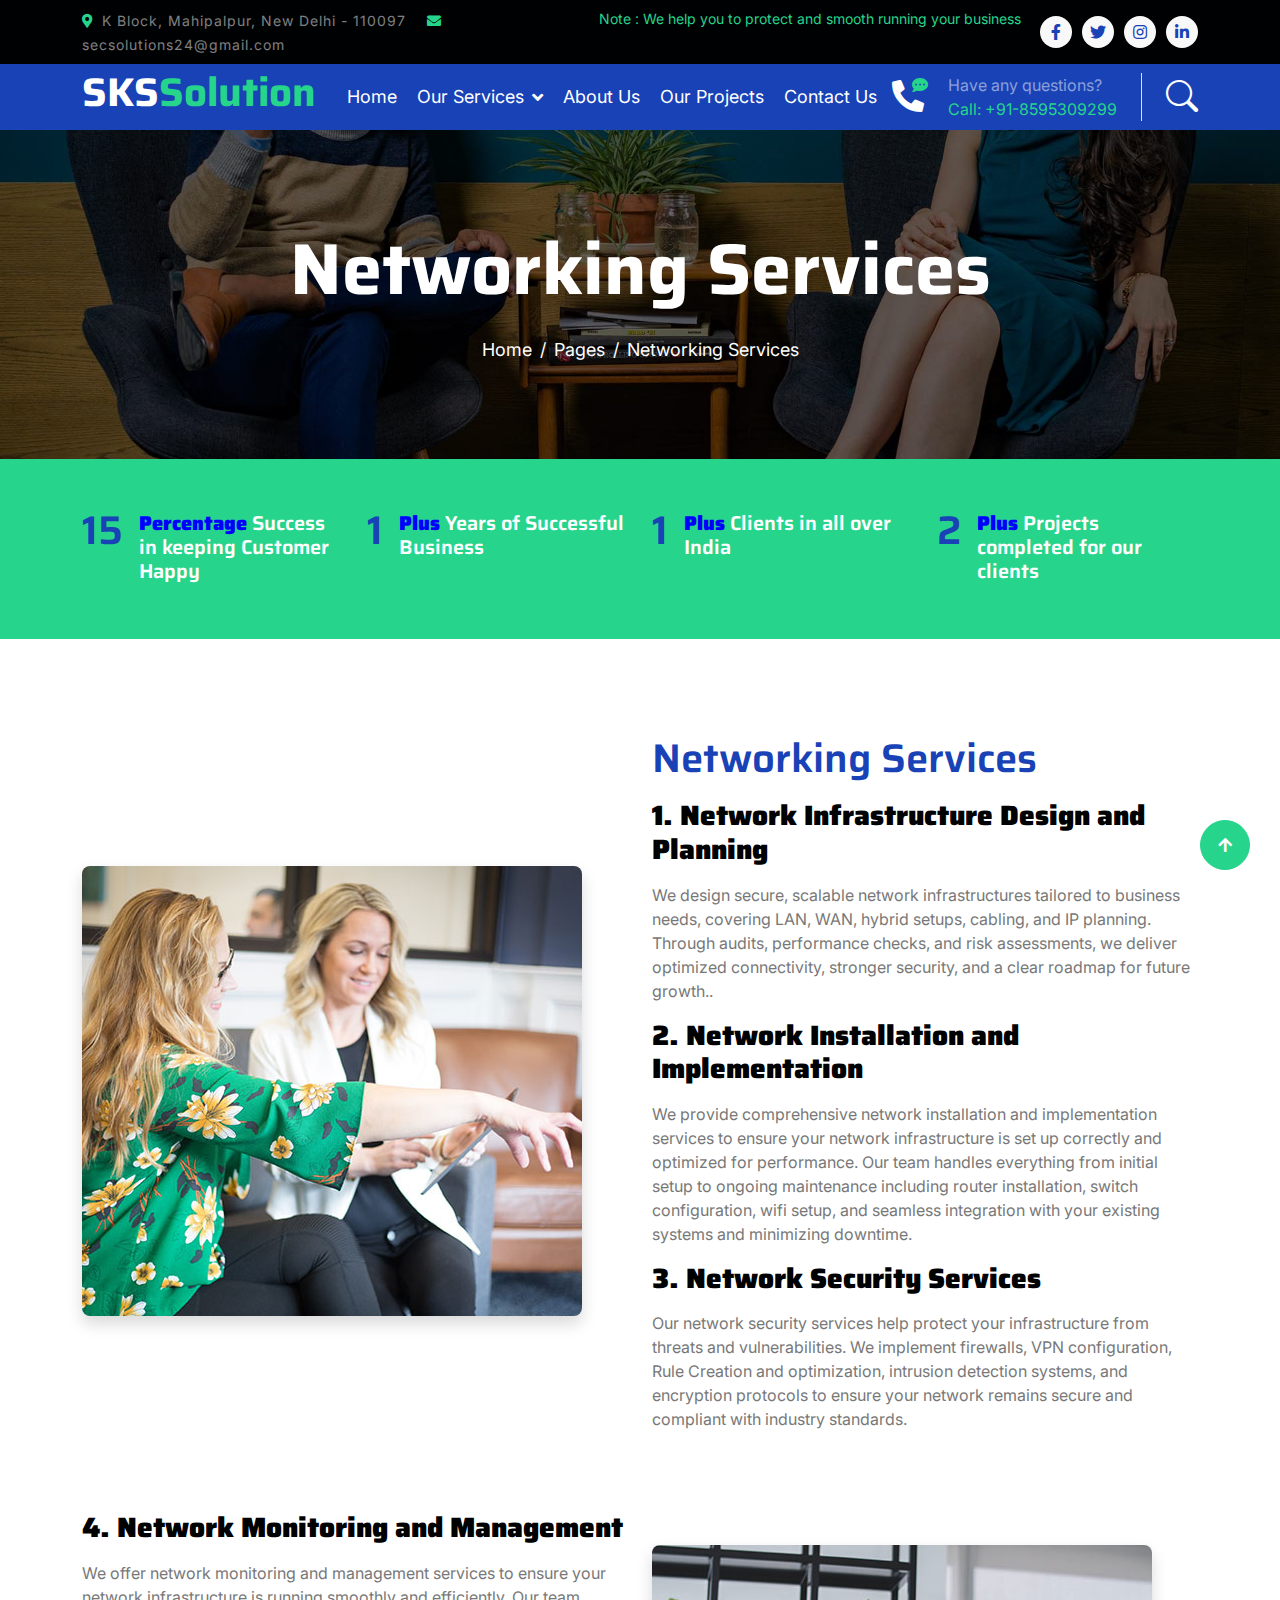
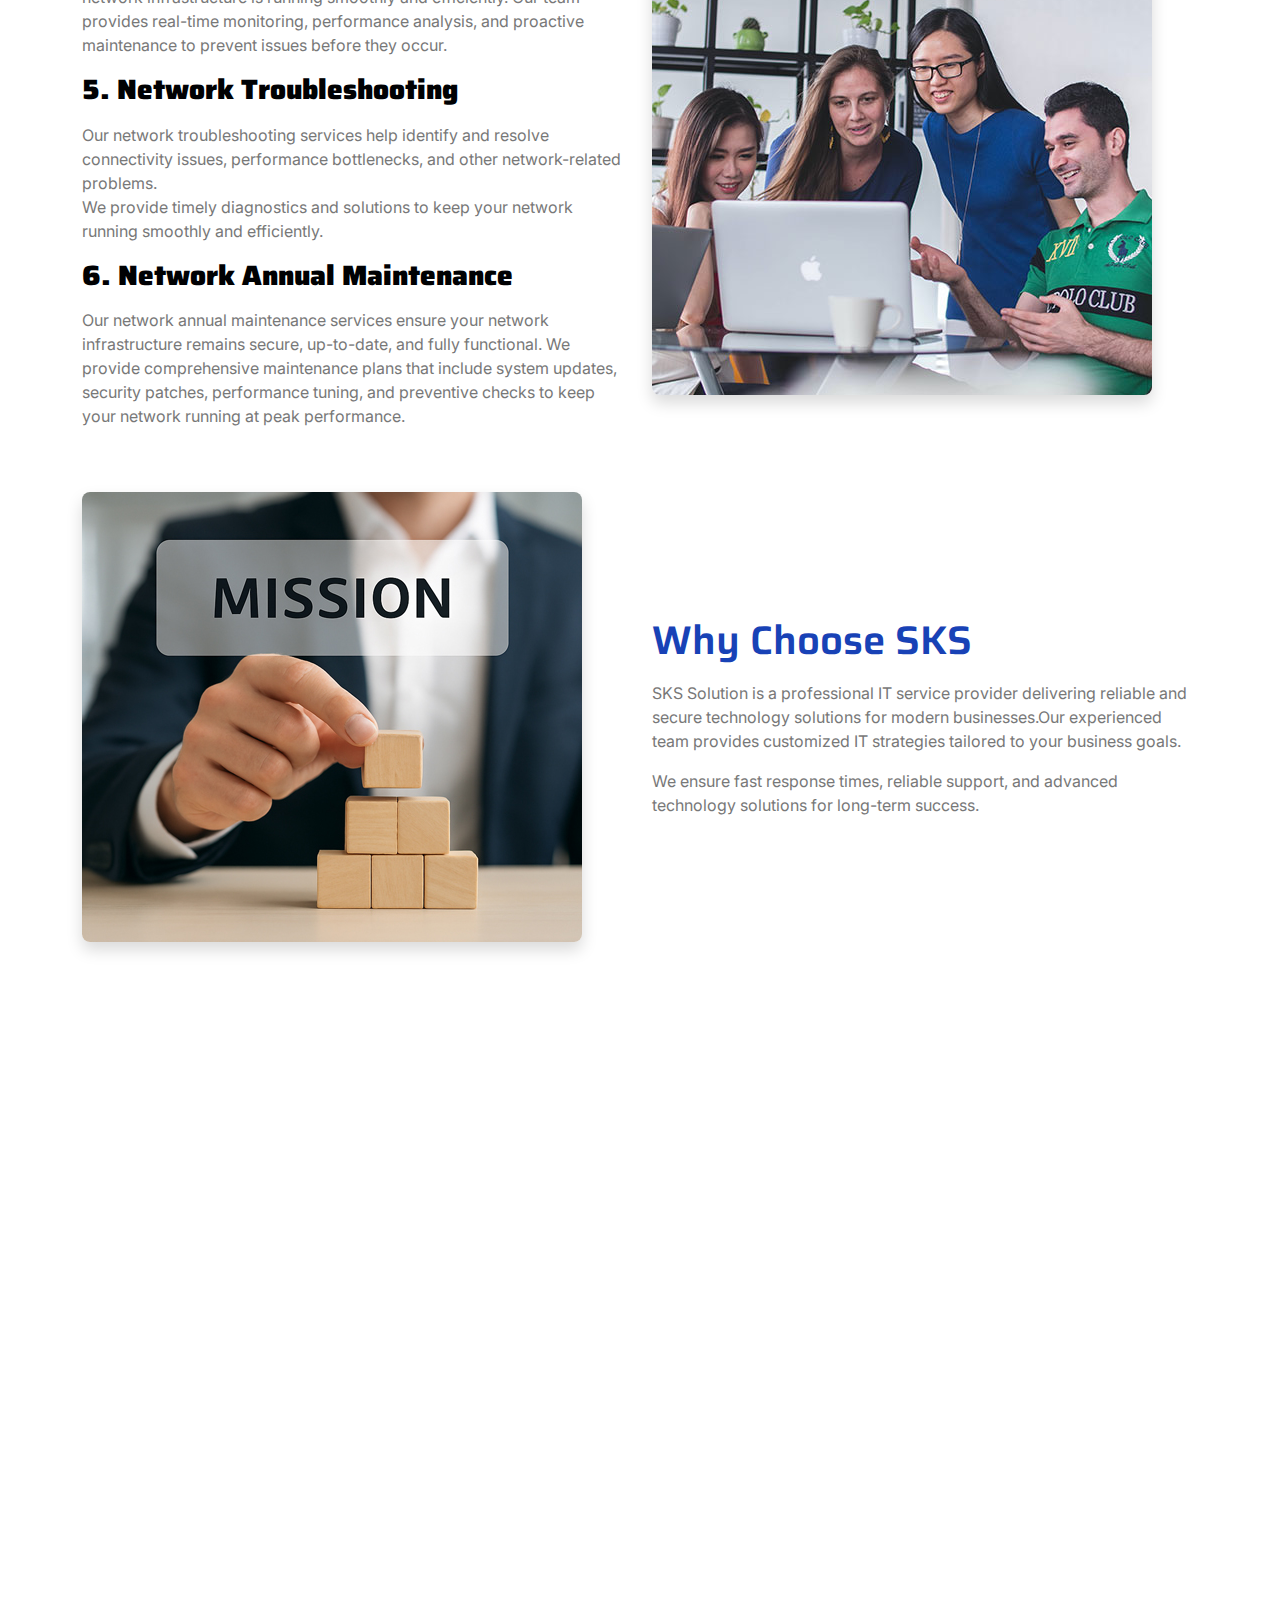
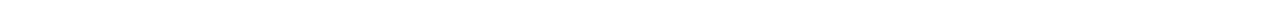
<file: networking.html>
<!DOCTYPE html>
<html lang="en">

    <head>
        <meta charset="utf-8">
        <title>Shri Krishna Smart Solution</title>
        <meta content="width=device-width, initial-scale=1.0" name="viewport">
        <meta content="" name="keywords">
        <meta content="" name="description">

        <!-- Google Web Fonts -->
        <link rel="preconnect" href="https://fonts.googleapis.com">
        <link rel="preconnect" href="https://fonts.gstatic.com" crossorigin>
        <link href="https://fonts.googleapis.com/css2?family=Inter:wght@400;500;600&family=Saira:wght@500;600;700&display=swap" rel="stylesheet"> 

        <!-- Icon Font Stylesheet -->
        <link href="https://cdnjs.cloudflare.com/ajax/libs/font-awesome/5.10.0/css/all.min.css" rel="stylesheet">
        <link href="https://cdn.jsdelivr.net/npm/bootstrap-icons@1.4.1/font/bootstrap-icons.css" rel="stylesheet">

        <!-- Libraries Stylesheet -->
        <link href="lib/animate/animate.min.css" rel="stylesheet">
        <link href="lib/owlcarousel/assets/owl.carousel.min.css" rel="stylesheet">

        <!-- Customized Bootstrap Stylesheet -->
        <link href="css/bootstrap.min.css" rel="stylesheet">

        <!-- Template Stylesheet -->
        <link href="css/style.css" rel="stylesheet">
    </head>

    <body>
        <!-- Spinner Start -->
        <div id="spinner" class="show position-fixed translate-middle w-100 vh-100 top-50 start-50 d-flex align-items-center justify-content-center">
            <div class="spinner-grow text-primary" role="status"></div>
        </div>
        <!-- Spinner End -->

        <!-- Topbar Start -->
        <div class="container-fluid bg-dark py-2 d-none d-md-flex">
            <div class="container">
                <div class="d-flex justify-content-between topbar">
                    <div class="top-info">
                        <small class="me-3 text-white-50"><a href="#"><i class="fas fa-map-marker-alt me-2 text-secondary"></i></a>K Block, Mahipalpur, New Delhi - 110097</small>
                        <small class="me-3 text-white-50"><a href="#"><i class="fas fa-envelope me-2 text-secondary"></i></a>secsolutions24@gmail.com</small>
                    </div>
                    <div id="note" class="text-secondary d-none d-xl-flex"><small>Note : We help you to protect and smooth running your business</small></div>
                    <div class="top-link">
                        <a href="" class="bg-light nav-fill btn btn-sm-square rounded-circle"><i class="fab fa-facebook-f text-primary"></i></a>
                        <a href="" class="bg-light nav-fill btn btn-sm-square rounded-circle"><i class="fab fa-twitter text-primary"></i></a>
                        <a href="" class="bg-light nav-fill btn btn-sm-square rounded-circle"><i class="fab fa-instagram text-primary"></i></a>
                        <a href="" class="bg-light nav-fill btn btn-sm-square rounded-circle me-0"><i class="fab fa-linkedin-in text-primary"></i></a>
                    </div>
                </div>
            </div>
        </div>
        <!-- Topbar End -->

       <!-- Navbar Start -->
        <div class="container-fluid bg-primary">
            <div class="container">
                <nav class="navbar navbar-dark navbar-expand-lg py-0">
                    <a href="index.html" class="navbar-brand">
                        <h1 class="text-white fw-bold d-block">SKS<span class="text-secondary">Solution</span> </h1>
                    </a>
                    <button type="button" class="navbar-toggler me-0" data-bs-toggle="collapse" data-bs-target="#navbarCollapse">
                        <span class="navbar-toggler-icon"></span>
                    </button>
                    <div class="collapse navbar-collapse bg-transparent" id="navbarCollapse">
                        <div class="navbar-nav ms-auto mx-xl-auto p-0">
                            <a href="index.html" class="nav-item nav-link">Home</a>
                            
                            <div class="nav-item dropdown">
                                <a href="service.html" class="nav-link dropdown-toggle" data-bs-toggle="dropdown" onclick="window.location.href='service.html';">Our Services</a>
                                <div class="dropdown-menu rounded">
                                    <a href="service.html" class="dropdown-item">Security Services</a>
                                    <a href="softwareservices.html" class="dropdown-item">Software Services</a>
                                    <a href="service.html" class="dropdown-item">Hardware Services</a>
                                    <a href="service.html" class="dropdown-item">Networking Services</a>
                                    <a href="service.html" class="dropdown-item">Web Management</a>
                                    <a href="service.html" class="dropdown-item">Help Desk Support</a>
                                </div>
                            </div>
                            <a href="about.html" class="nav-item nav-link">About Us</a>

                            <a href="project.html" class="nav-item nav-link">Our Projects</a>
                            
                            <a href="contact.html" class="nav-item nav-link">Contact Us</a>
                        </div>
                    </div>
                    <div class="d-none d-xl-flex flex-shirink-0">
                        <div id="phone-tada" class="d-flex align-items-center justify-content-center me-4">
                            <a href="" class="position-relative animated tada infinite">
                                <i class="fa fa-phone-alt text-white fa-2x"></i>
                                <div class="position-absolute" style="top: -7px; left: 20px;">
                                    <span><i class="fa fa-comment-dots text-secondary"></i></span>
                                </div>
                            </a>
                        </div>
                        <div class="d-flex flex-column pe-4 border-end">
                            <span class="text-white-50">Have any questions?</span>
                            <span class="text-secondary">Call: +91-8595309299</span>
                        </div>
                        <div class="d-flex align-items-center justify-content-center ms-4 ">
                            <a href="#"><i class="bi bi-search text-white fa-2x"></i> </a>
                        </div>
                    </div>
                </nav>
            </div>
        </div>
        <!-- Navbar End -->

        
        <!-- Page Header Start -->
        <div class="container-fluid page-header py-5">
            <div class="container text-center py-5">
                <h1 class="display-2 text-white mb-4 animated slideInDown">Networking Services</h1>
                <nav aria-label="breadcrumb animated slideInDown">
                    <ol class="breadcrumb justify-content-center mb-0">
                        <li class="breadcrumb-item"><a href="index.html">Home</a></li>
                        <li class="breadcrumb-item"><a href="service.html">Pages</a></li>
                        <li class="breadcrumb-item" aria-current="page">Networking Services</li>
                    </ol>
                </nav>
            </div>
        </div>
        <!-- Page Header End -->


        <!-- Fact Start -->
        <div class="container-fluid bg-secondary py-5">
            <div class="container">
                <div class="row">
                    <div class="col-lg-3 wow fadeIn" data-wow-delay=".1s">
                        <div class="d-flex counter">
                            <h1 class="me-3 text-primary counter-value">99</h1>
                            <h5 class="text-white mt-1"><b><font color="blue">Percentage </font></b>Success in keeping Customer Happy</h5>
                        </div>
                    </div>
                    <div class="col-lg-3 wow fadeIn" data-wow-delay=".3s">
                        <div class="d-flex counter">
                            <h1 class="me-3 text-primary counter-value">2</h1>
                            <h5 class="text-white mt-1"><b><font color="blue">Plus </font></b>Years of Successful Business</h5>
                        </div>
                    </div>
                    <div class="col-lg-3 wow fadeIn" data-wow-delay=".5s">
                        <div class="d-flex counter">
                            <h1 class="me-3 text-primary counter-value">5</h1>
                            <h5 class="text-white mt-1"><b><font color="blue">Plus </font></b>Clients in all over India</h5>
                        </div>
                    </div>
                    <div class="col-lg-3 wow fadeIn" data-wow-delay=".7s">
                        <div class="d-flex counter">
                            <h1 class="me-3 text-primary counter-value">10</h1>
                            <h5 class="text-white mt-1"><b><font color="blue">Plus </font></b>Projects completed for our clients</h5>
                        </div>
                    </div>
                </div>
            </div>
        </div>
        <!-- Fact End -->


      <!-- Networking Services Start -->

        <div class="container-fluid py-5">
    <div class="container py-5">
        
        <!-- Section 1 -->
        <div class="row align-items-center mb-5">
            <div class="col-lg-6">
                <img src="img/about-1.jpg" class="img-fluid rounded shadow" alt="About Image 1">
            </div>
            <div class="col-lg-6">
                <h1 class="text-primary mb-3">Networking Services</h1>
                <p>
                   <h3> <b> 1.	Network Infrastructure Design and Planning <br>  </b> </h3> </p>

                 <p>    We design secure, scalable network infrastructures tailored to business needs, covering LAN, WAN, hybrid setups, cabling, 
                    and IP planning. Through audits, performance checks, and risk assessments, we deliver optimized connectivity, 
                    stronger security, and a clear roadmap for future growth..  </p>


                   <p> <h3> <b>2.	Network Installation and Implementation <br> </b> </h3> </p>

                    <p>  We provide comprehensive network installation and implementation services to ensure your network infrastructure is set up correctly 
                        and optimized for performance. Our team handles everything from initial setup to ongoing maintenance including router installation, 
                        switch configuration, wifi setup, and seamless integration with your existing systems and minimizing downtime. </p>

                   <p> <h3> <b>3.	Network Security Services <br> </b> </h3> </p>
                    <p>  Our network security services help protect your infrastructure from threats and vulnerabilities. 
                        We implement firewalls, VPN configuration, Rule Creation and optimization, intrusion detection systems, and encryption protocols to ensure your network remains secure and compliant 
                        with industry standards. </p>
                   
                </p>
                
            </div>
        </div>

        <!-- Section 2 -->
        <div class="row align-items-center mb-5 flex-lg-row-reverse">
            <div class="col-lg-6">
                <img src="img/about-2.jpg" class="img-fluid rounded shadow" alt="About Image 2">
            </div>
            <div class="col-lg-6">
                <!-- <h1 class="text-primary mb-3">Software Solutions</h1> -->
                <p>
                   
                   <p> <h3> <b>4.  Network Monitoring and Management <br> </b> </h3> </p>
                    <p> We offer network monitoring and management services to ensure your network infrastructure is running smoothly and efficiently. 
                        Our team provides real-time monitoring, performance analysis, and proactive maintenance to prevent issues before they occur. </p>

                   <p> <h3> <b>5.	Network Troubleshooting <br> </b> </h3> </p>
                    <p>  Our network troubleshooting services help identify and resolve connectivity issues, performance bottlenecks, 
                        and other network-related problems. <br> We provide timely diagnostics and solutions to keep your network running smoothly and efficiently. </p>

                   <p> <h3> <b>6.	Network Annual Maintenance <br> </b> </h3> </p>
                    <p>  Our network annual maintenance services ensure your network infrastructure remains secure, up-to-date, and fully functional. 
                        We provide comprehensive maintenance plans that include system updates, security patches, performance tuning, 
                        and preventive checks to keep your network running at peak performance. </p>


                </p>
                
            </div>
        </div>

        <!-- Section 3 -->
        <div class="row align-items-center">
            <div class="col-lg-6">
                <img src="img/about-3.jpg" class="img-fluid rounded shadow" alt="About Image 3">
            </div>
            <div class="col-lg-6">
                 <h1 class="text-primary mb-3">Why Choose SKS</h1>
                <p>
                    SKS Solution is a professional IT service provider delivering reliable and secure 
                    technology solutions for modern businesses.Our experienced team provides customized IT strategies tailored to your business goals.
                </p>
                
                    We ensure fast response times, reliable support, and advanced technology 
                    solutions for long-term success.
                
              <!--  <a href="#" class="btn btn-secondary rounded-pill px-4 py-2 text-white">
                    Learn More
                </a> -->
            </div>
        </div>

    </div>
</div>
        <!-- About End -->

       <!-- Footer Start -->
         <div class="container-fluid footer bg-dark wow fadeIn" data-wow-delay=".3s">
            <div class="container pt-5 pb-4">
                <div class="row g-5">
                    <div class="col-lg-3 col-md-6">
                        <a href="index.html">
                            <h1 class="text-white fw-bold d-block">SKS<span class="text-secondary">Solution</span> </h1>
                        </a>
                        <p class="mt-4 text-light">At SKS Solution, we are a IT service provider specializing in delivering comprehensive solutions for businesses of all sizes. With a focus on Security Support, Help Desk Services, and Hardware Support, User Training and other services we help organizations optimize their IT infrastructure and ensure smooth, secure, and reliable operations.</p>
                        <div class="d-flex hightech-link">
                            <a href="" class="btn-light nav-fill btn btn-square rounded-circle me-2"><i class="fab fa-facebook-f text-primary"></i></a>
                            <a href="" class="btn-light nav-fill btn btn-square rounded-circle me-2"><i class="fab fa-twitter text-primary"></i></a>
                            <a href="" class="btn-light nav-fill btn btn-square rounded-circle me-2"><i class="fab fa-instagram text-primary"></i></a>
                            <a href="" class="btn-light nav-fill btn btn-square rounded-circle me-0"><i class="fab fa-linkedin-in text-primary"></i></a>
                        </div>
                    </div>
                    <div class="col-lg-3 col-md-6">
                        <a href="#" class="h3 text-secondary">Quick Link</a>
                        <div class="mt-4 d-flex flex-column short-link">
                            <a href="about.html" class="mb-2 text-white"><i class="fas fa-angle-right text-secondary me-2"></i>About us</a>
                            <a href="contact.html" class="mb-2 text-white"><i class="fas fa-angle-right text-secondary me-2"></i>Contact us</a>
                            <a href="service.html" class="mb-2 text-white"><i class="fas fa-angle-right text-secondary me-2"></i>Our Services</a>
                            <a href="project.html" class="mb-2 text-white"><i class="fas fa-angle-right text-secondary me-2"></i>Our Projects</a>
                           <!-- <a href="" class="mb-2 text-white"><i class="fas fa-angle-right text-secondary me-2"></i>Latest Blog</a> -->
                        </div>
                    </div>
                   <!-- <div class="col-lg-3 col-md-6">
                        <a href="#" class="h3 text-secondary">Help Link</a>
                        <div class="mt-4 d-flex flex-column help-link">
                            <a href="" class="mb-2 text-white"><i class="fas fa-angle-right text-secondary me-2"></i>Terms Of use</a>
                            <a href="" class="mb-2 text-white"><i class="fas fa-angle-right text-secondary me-2"></i>Privacy Policy</a>
                            <a href="" class="mb-2 text-white"><i class="fas fa-angle-right text-secondary me-2"></i>Helps</a>
                            <a href="" class="mb-2 text-white"><i class="fas fa-angle-right text-secondary me-2"></i>FQAs</a>
                            <a href="" class="mb-2 text-white"><i class="fas fa-angle-right text-secondary me-2"></i>Contact</a>
                        </div>
                    </div> -->
                    <div class="col-lg-3 col-md-6">
                        <a href="contact.html" class="h3 text-secondary">Contact Us</a>
                        <div class="text-white mt-4 d-flex flex-column contact-link">
                            <a href="#" class="pb-3 text-light border-bottom border-primary"><i class="fas fa-map-marker-alt text-secondary me-2"></i> K Block, Mahipalpur, New Delhi</a>
                            <a href="#" class="py-3 text-light border-bottom border-primary"><i class="fas fa-phone-alt text-secondary me-2"></i> +91 8595309299</a>
                            <a href="#" class="py-3 text-light border-bottom border-primary"><i class="fas fa-envelope text-secondary me-2"></i> secsolutions24@gmail.com</a>
                        </div>
                    </div>
                </div>
                <hr class="text-light mt-5 mb-4">
                <div class="row">
                    <div class="col-md-6 text-center text-md-start">
                        <span class="text-light"><a href="#" class="text-secondary"><i class="fas fa-copyright text-secondary me-2"></i>SKS Solution</a>, All right reserved.</span>
                    </div>
                    <div class="col-md-6 text-center text-md-end">
                        <!--/*** This template is free as long as you keep the footer author’s credit link/attribution link/backlink. If you'd like to use the template without the footer author’s credit link/attribution link/backlink, you can purchase the Credit Removal License from "https://htmlcodex.com/credit-removal". Thank you for your support. ***/-->
                        <span class="text-light">Designed By<a href="https://htmlcodex.com" class="text-secondary">HTML Codex</a> Distributed By <a href="https://themewagon.com">ThemeWagon</a></span>
                    </div>
                </div>
            </div>
        </div>
        <!-- Footer End -->


        <!-- Back to Top -->
        <a href="#" class="btn btn-secondary btn-square rounded-circle back-to-top"><i class="fa fa-arrow-up text-white"></i></a>

        
        <!-- JavaScript Libraries -->
        <script src="https://ajax.googleapis.com/ajax/libs/jquery/3.6.4/jquery.min.js"></script>
        <script src="https://cdn.jsdelivr.net/npm/bootstrap@5.0.0/dist/js/bootstrap.bundle.min.js"></script>
        <script src="lib/wow/wow.min.js"></script>
        <script src="lib/easing/easing.min.js"></script>
        <script src="lib/waypoints/waypoints.min.js"></script>
        <script src="lib/owlcarousel/owl.carousel.min.js"></script>

        <!-- Template Javascript -->
        <script src="js/main.js"></script>
    </body>

</html>
</file>
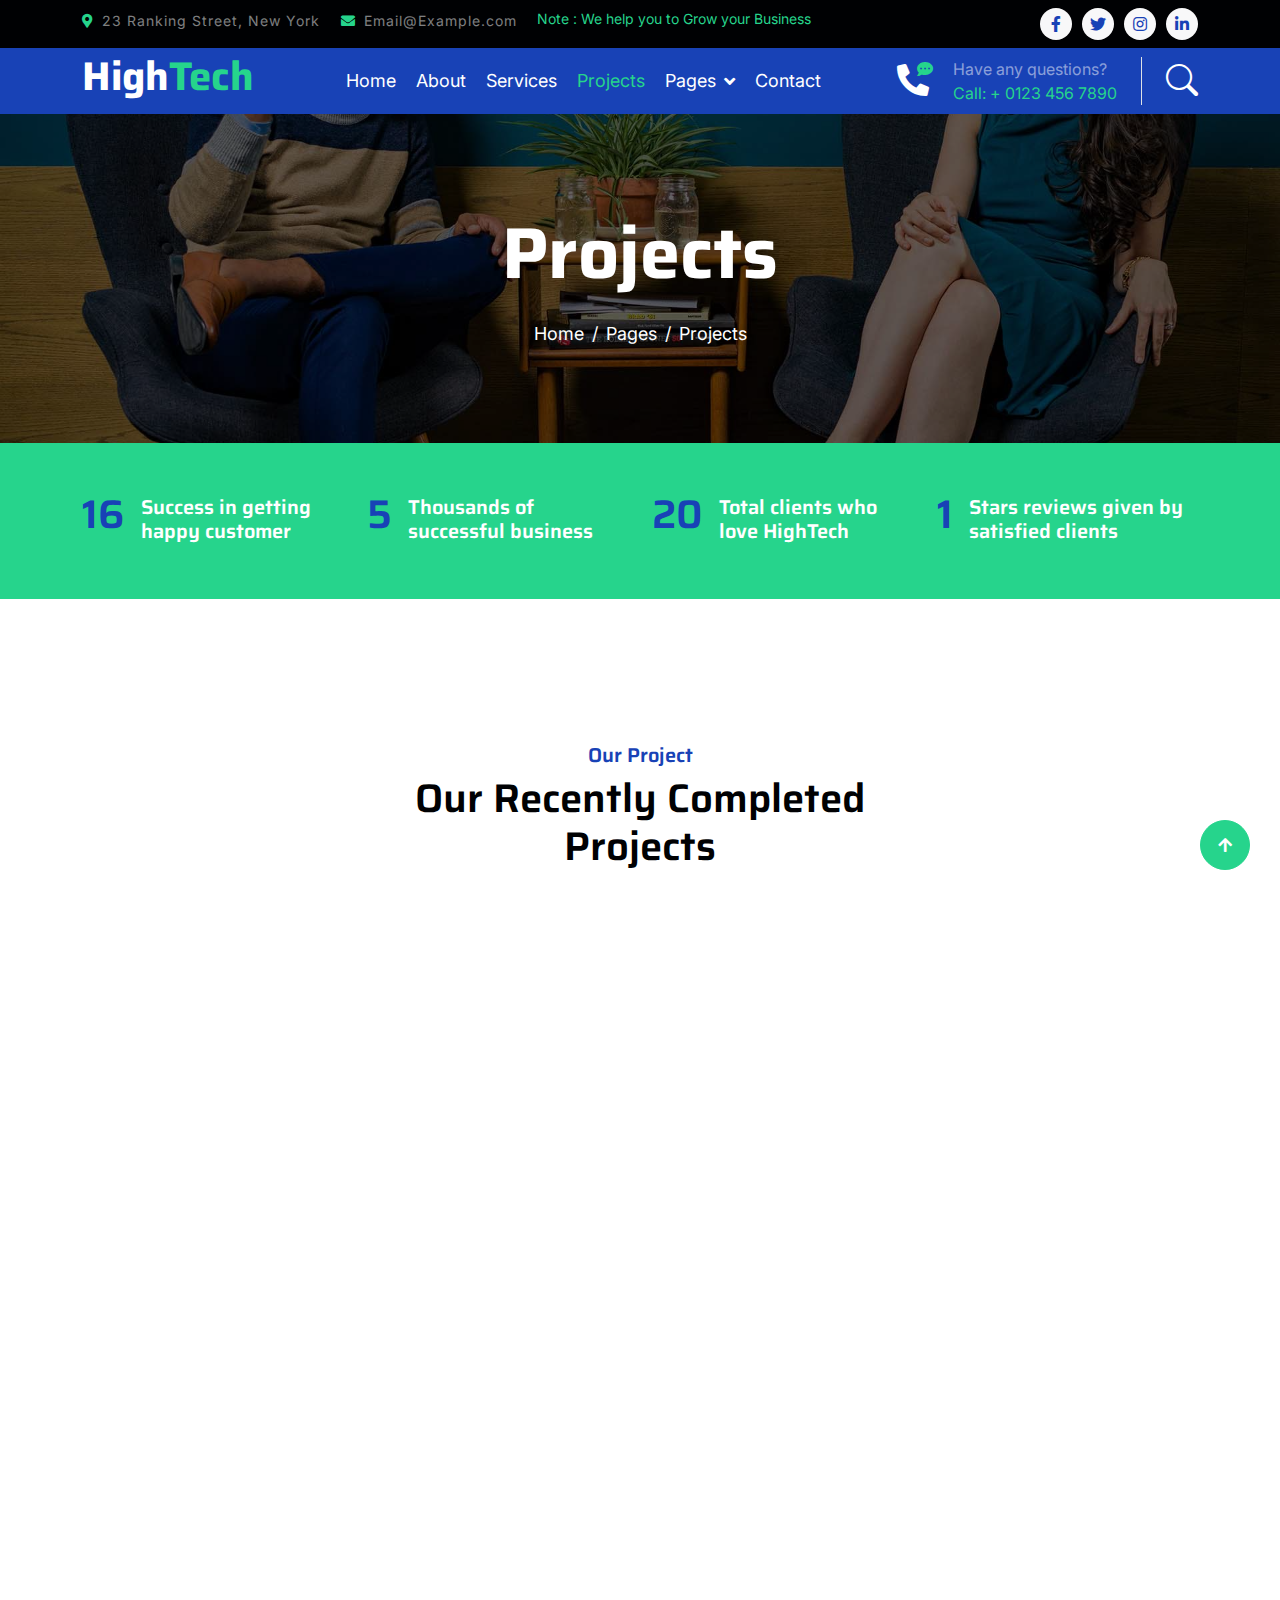
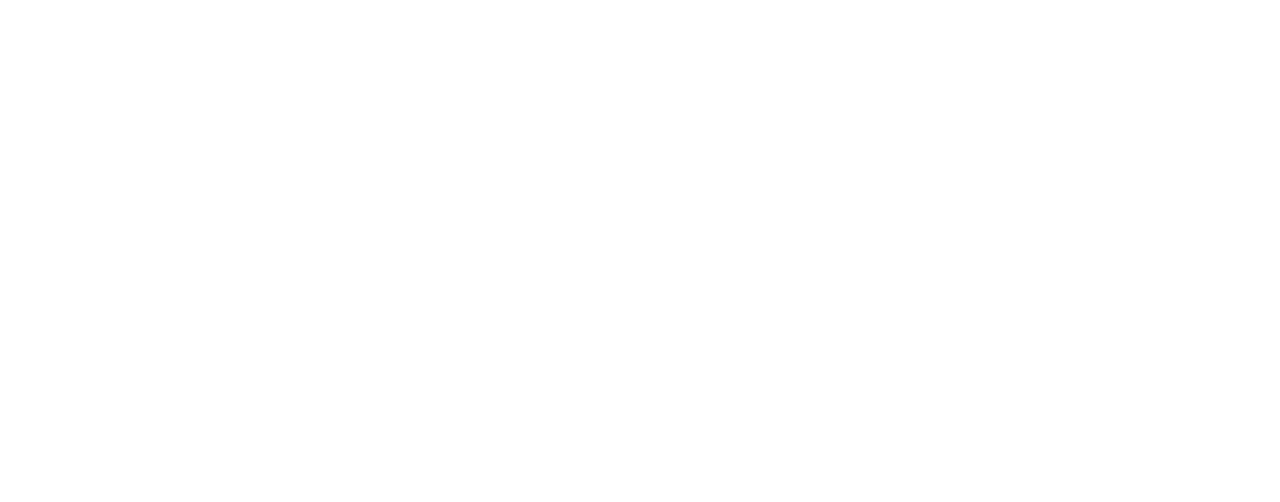
<file: project.html>
<!DOCTYPE html>
<html lang="en">

    <head>
        <meta charset="utf-8">
        <title>HighTech - IT Solutions Website Template</title>
        <meta content="width=device-width, initial-scale=1.0" name="viewport">
        <meta content="" name="keywords">
        <meta content="" name="description">

        <!-- Google Web Fonts -->
        <link rel="preconnect" href="https://fonts.googleapis.com">
        <link rel="preconnect" href="https://fonts.gstatic.com" crossorigin>
        <link href="https://fonts.googleapis.com/css2?family=Inter:wght@400;500;600&family=Saira:wght@500;600;700&display=swap" rel="stylesheet"> 

        <!-- Icon Font Stylesheet -->
        <link href="https://cdnjs.cloudflare.com/ajax/libs/font-awesome/5.10.0/css/all.min.css" rel="stylesheet">
        <link href="https://cdn.jsdelivr.net/npm/bootstrap-icons@1.4.1/font/bootstrap-icons.css" rel="stylesheet">

        <!-- Libraries Stylesheet -->
        <link href="lib/animate/animate.min.css" rel="stylesheet">
        <link href="lib/owlcarousel/assets/owl.carousel.min.css" rel="stylesheet">

        <!-- Customized Bootstrap Stylesheet -->
        <link href="css/bootstrap.min.css" rel="stylesheet">

        <!-- Template Stylesheet -->
        <link href="css/style.css" rel="stylesheet">
    </head>

    <body>
        <!-- Spinner Start -->
        <div id="spinner" class="show position-fixed translate-middle w-100 vh-100 top-50 start-50 d-flex align-items-center justify-content-center">
            <div class="spinner-grow text-primary" role="status"></div>
        </div>
        <!-- Spinner End -->

        <!-- Topbar Start -->
        <div class="container-fluid bg-dark py-2 d-none d-md-flex">
            <div class="container">
                <div class="d-flex justify-content-between topbar">
                    <div class="top-info">
                        <small class="me-3 text-white-50"><a href="#"><i class="fas fa-map-marker-alt me-2 text-secondary"></i></a>23 Ranking Street, New York</small>
                        <small class="me-3 text-white-50"><a href="#"><i class="fas fa-envelope me-2 text-secondary"></i></a>Email@Example.com</small>
                    </div>
                    <div id="note" class="text-secondary d-none d-xl-flex"><small>Note : We help you to Grow your Business</small></div>
                    <div class="top-link">
                        <a href="" class="bg-light nav-fill btn btn-sm-square rounded-circle"><i class="fab fa-facebook-f text-primary"></i></a>
                        <a href="" class="bg-light nav-fill btn btn-sm-square rounded-circle"><i class="fab fa-twitter text-primary"></i></a>
                        <a href="" class="bg-light nav-fill btn btn-sm-square rounded-circle"><i class="fab fa-instagram text-primary"></i></a>
                        <a href="" class="bg-light nav-fill btn btn-sm-square rounded-circle me-0"><i class="fab fa-linkedin-in text-primary"></i></a>
                    </div>
                </div>
            </div>
        </div>
        <!-- Topbar End -->

        <!-- Navbar Start -->
        <div class="container-fluid bg-primary">
            <div class="container">
                <nav class="navbar navbar-dark navbar-expand-lg py-0">
                    <a href="index.html" class="navbar-brand">
                        <h1 class="text-white fw-bold d-block">High<span class="text-secondary">Tech</span> </h1>
                    </a>
                    <button type="button" class="navbar-toggler me-0" data-bs-toggle="collapse" data-bs-target="#navbarCollapse">
                        <span class="navbar-toggler-icon"></span>
                    </button>
                    <div class="collapse navbar-collapse bg-transparent" id="navbarCollapse">
                        <div class="navbar-nav ms-auto mx-xl-auto p-0">
                            <a href="index.html" class="nav-item nav-link">Home</a>
                            <a href="about.html" class="nav-item nav-link">About</a>
                            <a href="service.html" class="nav-item nav-link">Services</a>
                            <a href="project.html" class="nav-item nav-link active">Projects</a>
                            <div class="nav-item dropdown">
                                <a href="#" class="nav-link dropdown-toggle" data-bs-toggle="dropdown">Pages</a>
                                <div class="dropdown-menu rounded">
                                    <a href="blog.html" class="dropdown-item">Our Blog</a>
                                    <a href="team.html" class="dropdown-item">Our Team</a>
                                    <a href="testimonial.html" class="dropdown-item">Testimonial</a>
                                    <a href="404.html" class="dropdown-item">404 Page</a>
                                </div>
                            </div>
                            <a href="contact.html" class="nav-item nav-link">Contact</a>
                        </div>
                    </div>
                    <div class="d-none d-xl-flex flex-shirink-0">
                        <div id="phone-tada" class="d-flex align-items-center justify-content-center me-4">
                            <a href="" class="position-relative animated tada infinite">
                                <i class="fa fa-phone-alt text-white fa-2x"></i>
                                <div class="position-absolute" style="top: -7px; left: 20px;">
                                    <span><i class="fa fa-comment-dots text-secondary"></i></span>
                                </div>
                            </a>
                        </div>
                        <div class="d-flex flex-column pe-4 border-end">
                            <span class="text-white-50">Have any questions?</span>
                            <span class="text-secondary">Call: + 0123 456 7890</span>
                        </div>
                        <div class="d-flex align-items-center justify-content-center ms-4 ">
                            <a href="#"><i class="bi bi-search text-white fa-2x"></i> </a>
                        </div>
                    </div>
                </nav>
            </div>
        </div>
        <!-- Navbar End -->

        
        <!-- Page Header Start -->
        <div class="container-fluid page-header py-5">
            <div class="container text-center py-5">
                <h1 class="display-2 text-white mb-4 animated slideInDown">Projects</h1>
                <nav aria-label="breadcrumb animated slideInDown">
                    <ol class="breadcrumb justify-content-center mb-0">
                        <li class="breadcrumb-item"><a href="#">Home</a></li>
                        <li class="breadcrumb-item"><a href="#">Pages</a></li>
                        <li class="breadcrumb-item" aria-current="page">Projects</li>
                    </ol>
                </nav>
            </div>
        </div>
        <!-- Page Header End -->


        <!-- Fact Start -->
        <div class="container-fluid bg-secondary py-5">
            <div class="container">
                <div class="row">
                    <div class="col-lg-3 wow fadeIn" data-wow-delay=".1s">
                        <div class="d-flex counter">
                            <h1 class="me-3 text-primary counter-value">99</h1>
                            <h5 class="text-white mt-1">Success in getting happy customer</h5>
                        </div>
                    </div>
                    <div class="col-lg-3 wow fadeIn" data-wow-delay=".3s">
                        <div class="d-flex counter">
                            <h1 class="me-3 text-primary counter-value">25</h1>
                            <h5 class="text-white mt-1">Thousands of successful business</h5>
                        </div>
                    </div>
                    <div class="col-lg-3 wow fadeIn" data-wow-delay=".5s">
                        <div class="d-flex counter">
                            <h1 class="me-3 text-primary counter-value">120</h1>
                            <h5 class="text-white mt-1">Total clients who love HighTech</h5>
                        </div>
                    </div>
                    <div class="col-lg-3 wow fadeIn" data-wow-delay=".7s">
                        <div class="d-flex counter">
                            <h1 class="me-3 text-primary counter-value">5</h1>
                            <h5 class="text-white mt-1">Stars reviews given by satisfied clients</h5>
                        </div>
                    </div>
                </div>
            </div>
        </div>
        <!-- Fact End -->


        <!-- Project Start -->
        <div class="container-fluid project py-5 my-5">
            <div class="container py-5">
                <div class="text-center mx-auto pb-5 wow fadeIn" data-wow-delay=".3s" style="max-width: 600px;">
                    <h5 class="text-primary">Our Project</h5>
                    <h1>Our Recently Completed Projects</h1>
                </div>
                <div class="row g-5">
                    <div class="col-md-6 col-lg-4 wow fadeIn" data-wow-delay=".3s">
                        <div class="project-item">
                            <div class="project-img">
                                <img src="img/project-1.jpg" class="img-fluid w-100 rounded" alt="">
                                <div class="project-content">
                                    <a href="#" class="text-center">
                                        <h4 class="text-secondary">Web design</h4>
                                        <p class="m-0 text-white">Web Analysis</p>
                                    </a>
                                </div>
                            </div>
                        </div>
                    </div>
                    <div class="col-md-6 col-lg-4 wow fadeIn" data-wow-delay=".5s">
                        <div class="project-item">
                            <div class="project-img">
                                <img src="img/project-2.jpg" class="img-fluid w-100 rounded" alt="">
                                <div class="project-content">
                                    <a href="#" class="text-center">
                                        <h4 class="text-secondary">Cyber Security</h4>
                                        <p class="m-0 text-white">Cyber Security Core</p>
                                    </a>
                                </div>
                            </div>
                        </div>
                    </div>
                    <div class="col-md-6 col-lg-4 wow fadeIn" data-wow-delay=".7s">
                        <div class="project-item">
                            <div class="project-img">
                                <img src="img/project-3.jpg" class="img-fluid w-100 rounded" alt="">
                                <div class="project-content">
                                    <a href="#" class="text-center">
                                        <h4 class="text-secondary">Mobile Info</h4>
                                        <p class="m-0 text-white">Upcomming Phone</p>
                                    </a>
                                </div>
                            </div>
                        </div>
                    </div>
                    <div class="col-md-6 col-lg-4 wow fadeIn" data-wow-delay=".3s">
                        <div class="project-item">
                            <div class="project-img">
                                <img src="img/project-4.jpg" class="img-fluid w-100 rounded" alt="">
                                <div class="project-content">
                                    <a href="#" class="text-center">
                                        <h4 class="text-secondary">Web Development</h4>
                                        <p class="m-0 text-white">Web Analysis</p>
                                    </a>
                                </div>
                            </div>
                        </div>
                    </div>
                    <div class="col-md-6 col-lg-4 wow fadeIn" data-wow-delay=".5s">
                        <div class="project-item">
                            <div class="project-img">
                                <img src="img/project-5.jpg" class="img-fluid w-100 rounded" alt="">
                                <div class="project-content">
                                    <a href="#" class="text-center">
                                        <h4 class="text-secondary">Digital Marketing</h4>
                                        <p class="m-0 text-white">Marketing Analysis</p>
                                    </a>
                                </div>
                            </div>
                        </div>
                    </div>
                    <div class="col-md-6 col-lg-4 wow fadeIn" data-wow-delay=".7s">
                        <div class="project-item">
                            <div class="project-img">
                                <img src="img/project-6.jpg" class="img-fluid w-100 rounded" alt="">
                                <div class="project-content">
                                    <a href="#" class="text-center">
                                        <h4 class="text-secondary">keyword Research</h4>
                                        <p class="m-0 text-white">keyword Analysis</p>
                                    </a>
                                </div>
                            </div>
                        </div>
                    </div>
                </div>
            </div>
        </div>
        <!-- Project End -->


        <!-- Footer Start -->
         <div class="container-fluid footer bg-dark wow fadeIn" data-wow-delay=".3s">
            <div class="container pt-5 pb-4">
                <div class="row g-5">
                    <div class="col-lg-3 col-md-6">
                        <a href="index.html">
                            <h1 class="text-white fw-bold d-block">High<span class="text-secondary">Tech</span> </h1>
                        </a>
                        <p class="mt-4 text-light">Lorem ipsum dolor sit amet consectetur adipisicing elit. Soluta facere delectus qui placeat inventore consectetur repellendus optio debitis.</p>
                        <div class="d-flex hightech-link">
                            <a href="" class="btn-light nav-fill btn btn-square rounded-circle me-2"><i class="fab fa-facebook-f text-primary"></i></a>
                            <a href="" class="btn-light nav-fill btn btn-square rounded-circle me-2"><i class="fab fa-twitter text-primary"></i></a>
                            <a href="" class="btn-light nav-fill btn btn-square rounded-circle me-2"><i class="fab fa-instagram text-primary"></i></a>
                            <a href="" class="btn-light nav-fill btn btn-square rounded-circle me-0"><i class="fab fa-linkedin-in text-primary"></i></a>
                        </div>
                    </div>
                    <div class="col-lg-3 col-md-6">
                        <a href="#" class="h3 text-secondary">Short Link</a>
                        <div class="mt-4 d-flex flex-column short-link">
                            <a href="" class="mb-2 text-white"><i class="fas fa-angle-right text-secondary me-2"></i>About us</a>
                            <a href="" class="mb-2 text-white"><i class="fas fa-angle-right text-secondary me-2"></i>Contact us</a>
                            <a href="" class="mb-2 text-white"><i class="fas fa-angle-right text-secondary me-2"></i>Our Services</a>
                            <a href="" class="mb-2 text-white"><i class="fas fa-angle-right text-secondary me-2"></i>Our Projects</a>
                            <a href="" class="mb-2 text-white"><i class="fas fa-angle-right text-secondary me-2"></i>Latest Blog</a>
                        </div>
                    </div>
                    <div class="col-lg-3 col-md-6">
                        <a href="#" class="h3 text-secondary">Help Link</a>
                        <div class="mt-4 d-flex flex-column help-link">
                            <a href="" class="mb-2 text-white"><i class="fas fa-angle-right text-secondary me-2"></i>Terms Of use</a>
                            <a href="" class="mb-2 text-white"><i class="fas fa-angle-right text-secondary me-2"></i>Privacy Policy</a>
                            <a href="" class="mb-2 text-white"><i class="fas fa-angle-right text-secondary me-2"></i>Helps</a>
                            <a href="" class="mb-2 text-white"><i class="fas fa-angle-right text-secondary me-2"></i>FQAs</a>
                            <a href="" class="mb-2 text-white"><i class="fas fa-angle-right text-secondary me-2"></i>Contact</a>
                        </div>
                    </div>
                    <div class="col-lg-3 col-md-6">
                        <a href="#" class="h3 text-secondary">Contact Us</a>
                        <div class="text-white mt-4 d-flex flex-column contact-link">
                            <a href="#" class="pb-3 text-light border-bottom border-primary"><i class="fas fa-map-marker-alt text-secondary me-2"></i> 123 Street, New York, USA</a>
                            <a href="#" class="py-3 text-light border-bottom border-primary"><i class="fas fa-phone-alt text-secondary me-2"></i> +123 456 7890</a>
                            <a href="#" class="py-3 text-light border-bottom border-primary"><i class="fas fa-envelope text-secondary me-2"></i> info@exmple.con</a>
                        </div>
                    </div>
                </div>
                <hr class="text-light mt-5 mb-4">
                <div class="row">
                    <div class="col-md-6 text-center text-md-start">
                        <span class="text-light"><a href="#" class="text-secondary"><i class="fas fa-copyright text-secondary me-2"></i>Your Site Name</a>, All right reserved.</span>
                    </div>
                    <div class="col-md-6 text-center text-md-end">
                        <!--/*** This template is free as long as you keep the footer author’s credit link/attribution link/backlink. If you'd like to use the template without the footer author’s credit link/attribution link/backlink, you can purchase the Credit Removal License from "https://htmlcodex.com/credit-removal". Thank you for your support. ***/-->
                        <span class="text-light">Designed By<a href="https://htmlcodex.com" class="text-secondary">HTML Codex</a> Distributed By <a href="https://themewagon.com">ThemeWagon</a></span>
                    </div>
                </div>
            </div>
        </div>
        <!-- Footer End -->


        <!-- Back to Top -->
        <a href="#" class="btn btn-secondary btn-square rounded-circle back-to-top"><i class="fa fa-arrow-up text-white"></i></a>

        
        <!-- JavaScript Libraries -->
        <script src="https://ajax.googleapis.com/ajax/libs/jquery/3.6.4/jquery.min.js"></script>
        <script src="https://cdn.jsdelivr.net/npm/bootstrap@5.0.0/dist/js/bootstrap.bundle.min.js"></script>
        <script src="lib/wow/wow.min.js"></script>
        <script src="lib/easing/easing.min.js"></script>
        <script src="lib/waypoints/waypoints.min.js"></script>
        <script src="lib/owlcarousel/owl.carousel.min.js"></script>

        <!-- Template Javascript -->
        <script src="js/main.js"></script>
    </body>

</html>
</file>
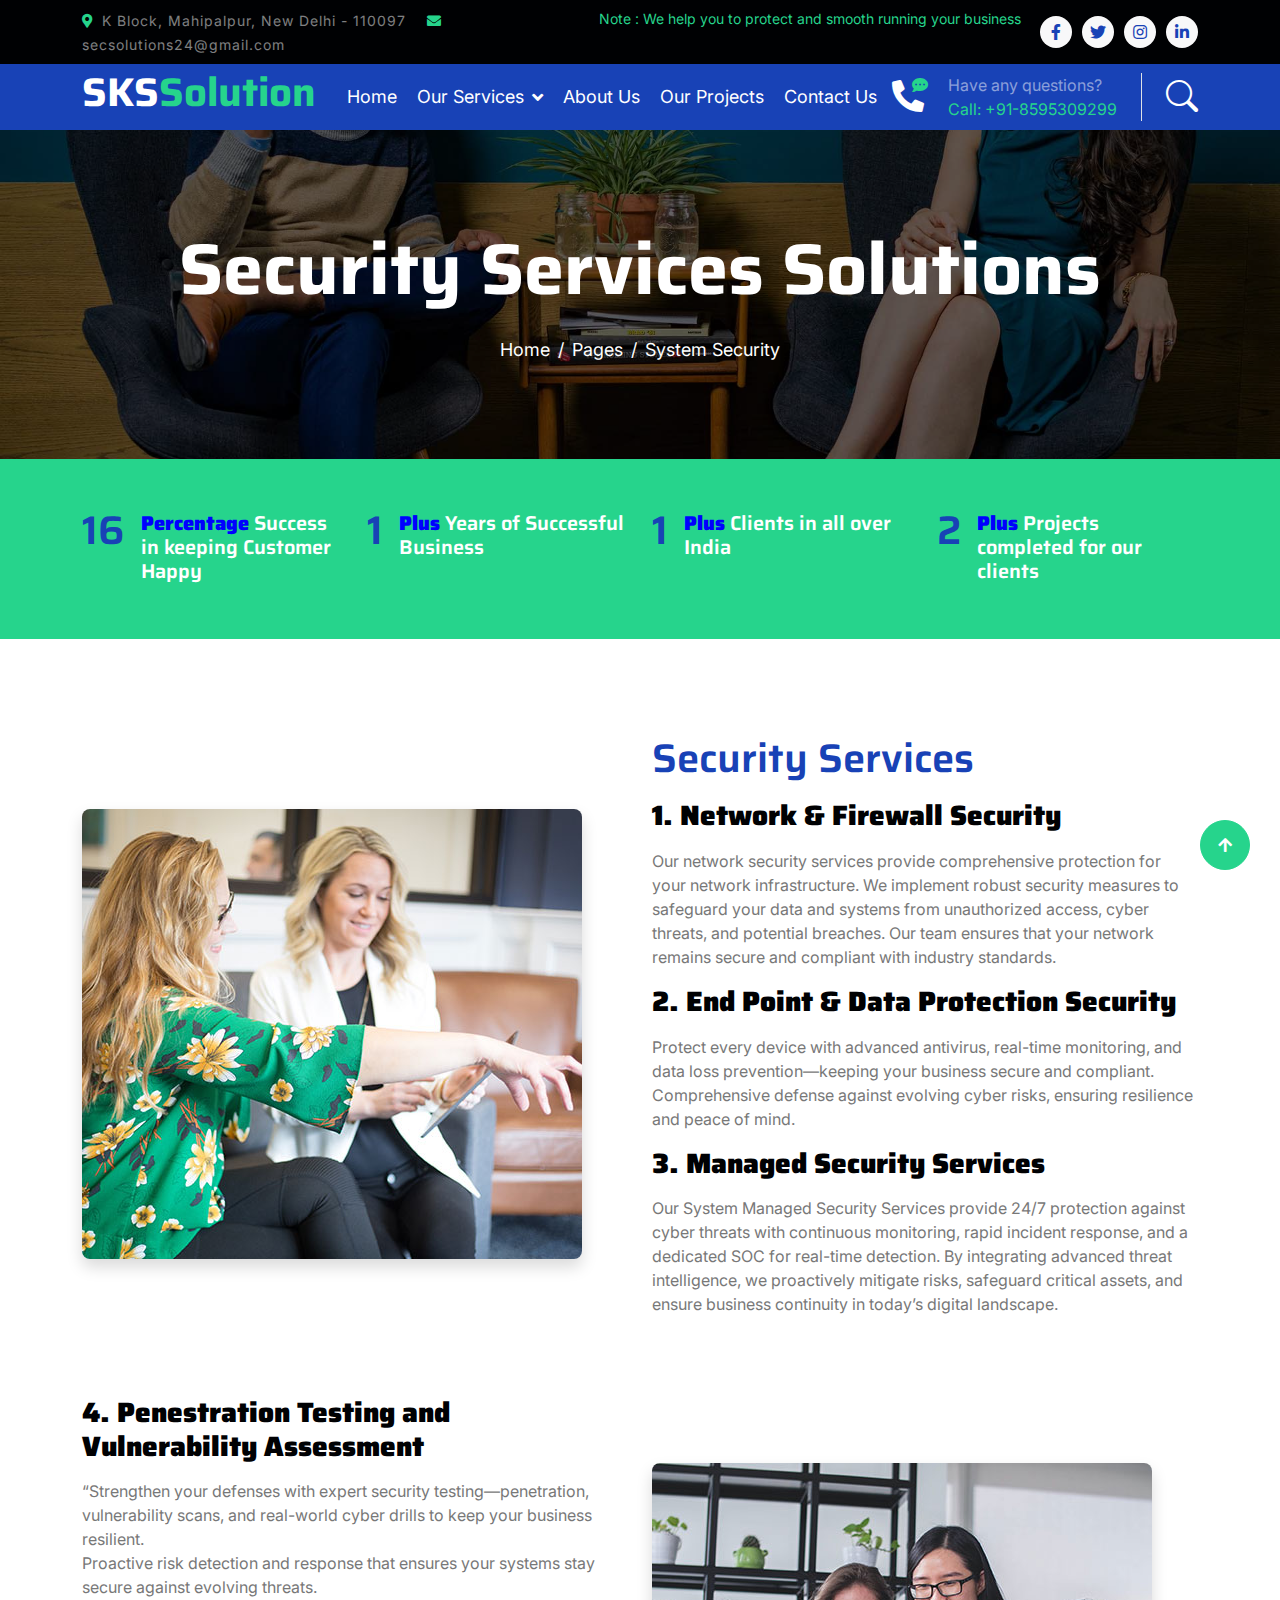
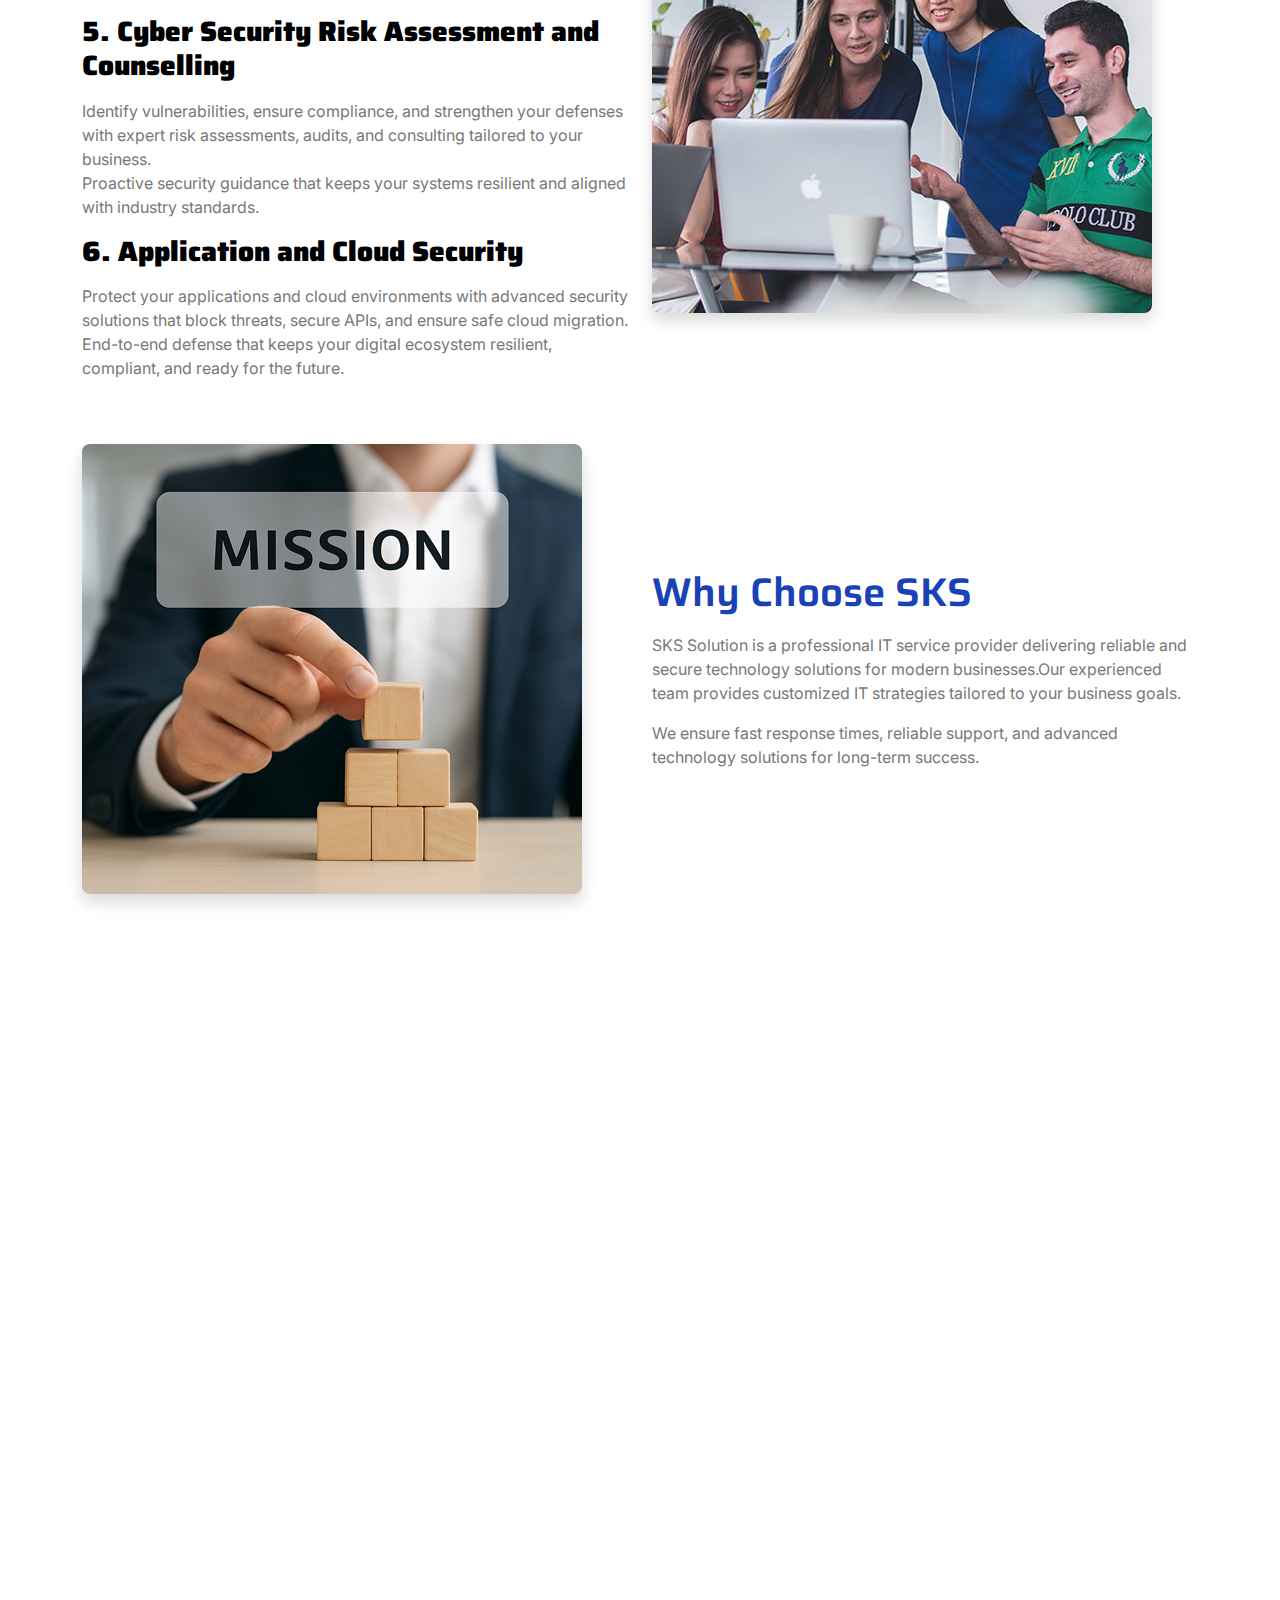
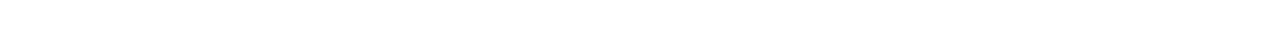
<file: securityservices.html>
<!DOCTYPE html>
<html lang="en">

    <head>
        <meta charset="utf-8">
        <title>Shri Krishna Smart Solution</title>
        <meta content="width=device-width, initial-scale=1.0" name="viewport">
        <meta content="" name="keywords">
        <meta content="" name="description">

        <!-- Google Web Fonts -->
        <link rel="preconnect" href="https://fonts.googleapis.com">
        <link rel="preconnect" href="https://fonts.gstatic.com" crossorigin>
        <link href="https://fonts.googleapis.com/css2?family=Inter:wght@400;500;600&family=Saira:wght@500;600;700&display=swap" rel="stylesheet"> 

        <!-- Icon Font Stylesheet -->
        <link href="https://cdnjs.cloudflare.com/ajax/libs/font-awesome/5.10.0/css/all.min.css" rel="stylesheet">
        <link href="https://cdn.jsdelivr.net/npm/bootstrap-icons@1.4.1/font/bootstrap-icons.css" rel="stylesheet">

        <!-- Libraries Stylesheet -->
        <link href="lib/animate/animate.min.css" rel="stylesheet">
        <link href="lib/owlcarousel/assets/owl.carousel.min.css" rel="stylesheet">

        <!-- Customized Bootstrap Stylesheet -->
        <link href="css/bootstrap.min.css" rel="stylesheet">

        <!-- Template Stylesheet -->
        <link href="css/style.css" rel="stylesheet">
    </head>

    <body>
        <!-- Spinner Start -->
        <div id="spinner" class="show position-fixed translate-middle w-100 vh-100 top-50 start-50 d-flex align-items-center justify-content-center">
            <div class="spinner-grow text-primary" role="status"></div>
        </div>
        <!-- Spinner End -->

        <!-- Topbar Start -->
        <div class="container-fluid bg-dark py-2 d-none d-md-flex">
            <div class="container">
                <div class="d-flex justify-content-between topbar">
                    <div class="top-info">
                        <small class="me-3 text-white-50"><a href="tel:+918595309299"><i class="fas fa-map-marker-alt me-2 text-secondary"></i></a>K Block, Mahipalpur, New Delhi - 110097</small>
                        <small class="me-3 text-white-50"><a href="mailto:secsolutions24@gmail.com"><i class="fas fa-envelope me-2 text-secondary"></i></a>secsolutions24@gmail.com</small>
                    </div>
                    <div id="note" class="text-secondary d-none d-xl-flex"><small>Note : We help you to protect and smooth running your business</small></div>
                    <div class="top-link">
                        <a href="" class="bg-light nav-fill btn btn-sm-square rounded-circle"><i class="fab fa-facebook-f text-primary"></i></a>
                        <a href="" class="bg-light nav-fill btn btn-sm-square rounded-circle"><i class="fab fa-twitter text-primary"></i></a>
                        <a href="" class="bg-light nav-fill btn btn-sm-square rounded-circle"><i class="fab fa-instagram text-primary"></i></a>
                        <a href="" class="bg-light nav-fill btn btn-sm-square rounded-circle me-0"><i class="fab fa-linkedin-in text-primary"></i></a>
                    </div>
                </div>
            </div>
        </div>
        <!-- Topbar End -->

       <!-- Navbar Start -->
        <div class="container-fluid bg-primary">
            <div class="container">
                <nav class="navbar navbar-dark navbar-expand-lg py-0">
                    <a href="index.html" class="navbar-brand">
                        <h1 class="text-white fw-bold d-block">SKS<span class="text-secondary">Solution</span> </h1>
                    </a>
                    <button type="button" class="navbar-toggler me-0" data-bs-toggle="collapse" data-bs-target="#navbarCollapse">
                        <span class="navbar-toggler-icon"></span>
                    </button>
                    <div class="collapse navbar-collapse bg-transparent" id="navbarCollapse">
                        <div class="navbar-nav ms-auto mx-xl-auto p-0">
                            <a href="index.html" class="nav-item nav-link">Home</a>
                            
                            <div class="nav-item dropdown">
                                <a href="service.html" class="nav-link dropdown-toggle" data-bs-toggle="dropdown" onclick="window.location.href='service.html';">Our Services</a>
                                <div class="dropdown-menu rounded">
                                    <a href="securityservices.html" class="dropdown-item">Security Services</a>
                                    <a href="softwareservices.html" class="dropdown-item">Software Services</a>
                                    <a href="hardwareservices.html" class="dropdown-item">Hardware Services</a>
                                    <a href="networking.html" class="dropdown-item">Networking Services</a>
                                    <a href="webmanagement.html" class="dropdown-item">Web Management</a>
                                    <a href="helpdeskservices.html" class="dropdown-item">Help Desk Support</a>
                                </div>
                            </div>
                            <a href="about.html" class="nav-item nav-link">About Us</a>

                            <a href="project.html" class="nav-item nav-link">Our Projects</a>
                            
                            <a href="contact.html" class="nav-item nav-link">Contact Us</a>
                        </div>
                    </div>
                    <div class="d-none d-xl-flex flex-shirink-0">
                        <div id="phone-tada" class="d-flex align-items-center justify-content-center me-4">
                            <a href="" class="position-relative animated tada infinite">
                                <i class="fa fa-phone-alt text-white fa-2x"></i>
                                <div class="position-absolute" style="top: -7px; left: 20px;">
                                    <span><i class="fa fa-comment-dots text-secondary"></i></span>
                                </div>
                            </a>
                        </div>
                        <div class="d-flex flex-column pe-4 border-end">
                            <span class="text-white-50">Have any questions?</span>
                            <span class="text-secondary">Call: +91-8595309299</span>
                        </div>
                        <div class="d-flex align-items-center justify-content-center ms-4 ">
                            <a href="#"><i class="bi bi-search text-white fa-2x"></i> </a>
                        </div>
                    </div>
                </nav>
            </div>
        </div>
        <!-- Navbar End -->

        
        <!-- Page Header Start -->
        <div class="container-fluid page-header py-5">
            <div class="container text-center py-5">
                <h1 class="display-2 text-white mb-4 animated slideInDown">Security Services Solutions</h1>
                <nav aria-label="breadcrumb animated slideInDown">
                    <ol class="breadcrumb justify-content-center mb-0">
                        <li class="breadcrumb-item"><a href="index.html">Home</a></li>
                        <li class="breadcrumb-item"><a href="service.html">Pages</a></li>
                        <li class="breadcrumb-item" aria-current="page">System Security</li>
                    </ol>
                </nav>
            </div>
        </div>
        <!-- Page Header End -->


        <!-- Fact Start -->
        <div class="container-fluid bg-secondary py-5">
            <div class="container">
                <div class="row">
                    <div class="col-lg-3 wow fadeIn" data-wow-delay=".1s">
                        <div class="d-flex counter">
                            <h1 class="me-3 text-primary counter-value">99</h1>
                            <h5 class="text-white mt-1"><b><font color="blue">Percentage </font></b>Success in keeping Customer Happy</h5>
                        </div>
                    </div>
                    <div class="col-lg-3 wow fadeIn" data-wow-delay=".3s">
                        <div class="d-flex counter">
                            <h1 class="me-3 text-primary counter-value">2</h1>
                            <h5 class="text-white mt-1"><b><font color="blue">Plus </font></b>Years of Successful Business</h5>
                        </div>
                    </div>
                    <div class="col-lg-3 wow fadeIn" data-wow-delay=".5s">
                        <div class="d-flex counter">
                            <h1 class="me-3 text-primary counter-value">5</h1>
                            <h5 class="text-white mt-1"><b><font color="blue">Plus </font></b>Clients in all over India</h5>
                        </div>
                    </div>
                    <div class="col-lg-3 wow fadeIn" data-wow-delay=".7s">
                        <div class="d-flex counter">
                            <h1 class="me-3 text-primary counter-value">10</h1>
                            <h5 class="text-white mt-1"><b><font color="blue">Plus </font></b>Projects completed for our clients</h5>
                        </div>
                    </div>
                </div>
            </div>
        </div>
        <!-- Fact End -->


      <!-- Services Start -->

        <div class="container-fluid py-5">
    <div class="container py-5">
        
        <!-- Section 1 -->
        <div class="row align-items-center mb-5">
            <div class="col-lg-6">
                <img src="img/about-1.jpg" class="img-fluid rounded shadow" alt="About Image 1">
            </div>
            <div class="col-lg-6">
                <h1 class="text-primary mb-3">Security Services</h1>
                <p>
                   <h3> <b> 1.	Network & Firewall Security <br>  </b> </h3> </p>

                 <p>    Our network security services provide comprehensive protection for your network infrastructure. 
                    We implement robust security measures to safeguard your data and systems from unauthorized access, cyber threats, and potential breaches. 
                    Our team ensures that your network remains secure and compliant with industry standards.  </p>


                   <p> <h3> <b>2.	End Point & Data Protection Security  <br> </b> </h3> </p>

                    <p>  Protect every device with advanced antivirus, real-time monitoring, and data loss prevention—keeping your 
                        business secure and compliant.<br>
Comprehensive defense against evolving cyber risks, ensuring resilience and peace of mind.</p>

                   <p> <h3> <b>3.	Managed Security Services <br> </b> </h3> </p>
                    <p> Our System Managed Security Services provide 24/7 protection against cyber threats with continuous monitoring, 
                        rapid incident response, and a dedicated SOC for real-time detection. By integrating advanced threat intelligence, 
                        we proactively mitigate risks, safeguard critical assets, and ensure business continuity in today’s digital landscape. </p>
 </p>
                   
                </p>
                
            </div>
        </div>

        <!-- Section 2 -->
        <div class="row align-items-center mb-5 flex-lg-row-reverse">
            <div class="col-lg-6">
                <img src="img/about-2.jpg" class="img-fluid rounded shadow" alt="About Image 2">
            </div>
            <div class="col-lg-6">
                <!-- <h1 class="text-primary mb-3">Software Solutions</h1> -->
                <p>
                   
                   <p> <h3> <b>4.  Penestration Testing and Vulnerability Assessment  <br> </b> </h3> </p>

                    <p> “Strengthen your defenses with expert security testing—penetration, vulnerability scans, and real-world cyber drills to keep your business resilient. <br>
                        Proactive risk detection and response that ensures your systems stay secure against evolving threats.</p>

                   <p> <h3> <b>5.	Cyber Security Risk Assessment and Counselling <br> </b> </h3> </p>

                    <p>  Identify vulnerabilities, ensure compliance, and strengthen your defenses with expert risk assessments, audits, and consulting tailored to your business.<br>
                        Proactive security guidance that keeps your systems resilient and aligned with industry standards.</p>

                   <p> <h3> <b>6.	Application and Cloud Security <br> </b> </h3> </p>

                    <p>  Protect your applications and cloud environments with advanced security solutions that block threats, secure APIs, and ensure safe cloud migration.<br>
                        End-to-end defense that keeps your digital ecosystem resilient, compliant, and ready for the future.</p>


                </p>
                
            </div>
        </div>

        <!-- Section 3 -->
        <div class="row align-items-center">
            <div class="col-lg-6">
                <img src="img/about-3.jpg" class="img-fluid rounded shadow" alt="About Image 3">
            </div>
            <div class="col-lg-6">
                 <h1 class="text-primary mb-3">Why Choose SKS</h1>
                <p>
                    SKS Solution is a professional IT service provider delivering reliable and secure 
                    technology solutions for modern businesses.Our experienced team provides customized IT strategies tailored to your business goals.
                </p>
                
                    We ensure fast response times, reliable support, and advanced technology 
                    solutions for long-term success.
                
              <!--  <a href="#" class="btn btn-secondary rounded-pill px-4 py-2 text-white">
                    Learn More
                </a> -->
            </div>
        </div>

    </div>
</div>
        <!-- services End -->

       <!-- Footer Start -->
         <div class="container-fluid footer bg-dark wow fadeIn" data-wow-delay=".3s">
            <div class="container pt-5 pb-4">
                <div class="row g-5">
                    <div class="col-lg-3 col-md-6">
                        <a href="index.html">
                            <h1 class="text-white fw-bold d-block">SKS<span class="text-secondary">Solution</span> </h1>
                        </a>
                        <p class="mt-4 text-light">SKS Solution is a trusted IT services provider delivering secure, scalable, and reliable technology solutions 
                            for businesses of all sizes. Our expertise spans Software and Hardware Solutions, Web Development, System Security, Networking Services, 
                            and Help Desk Support. We help organizations build stable, efficient, and future-ready IT infrastructures that drive 
                            productivity and business growth.</p>
                        <div class="d-flex hightech-link">
                            <a href="" class="btn-light nav-fill btn btn-square rounded-circle me-2"><i class="fab fa-facebook-f text-primary"></i></a>
                            <a href="" class="btn-light nav-fill btn btn-square rounded-circle me-2"><i class="fab fa-twitter text-primary"></i></a>
                            <a href="" class="btn-light nav-fill btn btn-square rounded-circle me-2"><i class="fab fa-instagram text-primary"></i></a>
                            <a href="" class="btn-light nav-fill btn btn-square rounded-circle me-0"><i class="fab fa-linkedin-in text-primary"></i></a>
                        </div>
                    </div>
                    <div class="col-lg-3 col-md-6">
                        <a href="#" class="h3 text-secondary">Quick Link</a>
                        <div class="mt-4 d-flex flex-column short-link">
                            <a href="about.html" class="mb-2 text-white"><i class="fas fa-angle-right text-secondary me-2"></i>About us</a>
                            <a href="contact.html" class="mb-2 text-white"><i class="fas fa-angle-right text-secondary me-2"></i>Contact us</a>
                            <a href="service.html" class="mb-2 text-white"><i class="fas fa-angle-right text-secondary me-2"></i>Our Services</a>
                            <a href="project.html" class="mb-2 text-white"><i class="fas fa-angle-right text-secondary me-2"></i>Our Projects</a>

        
                           <!-- <a href="" class="mb-2 text-white"><i class="fas fa-angle-right text-secondary me-2"></i>Latest Blog</a> -->
                        </div>
                    </div>
                   <!-- <div class="col-lg-3 col-md-6">
                        <a href="#" class="h3 text-secondary">Help Link</a>
                        <div class="mt-4 d-flex flex-column help-link">
                            <a href="" class="mb-2 text-white"><i class="fas fa-angle-right text-secondary me-2"></i>Terms Of use</a>
                            <a href="" class="mb-2 text-white"><i class="fas fa-angle-right text-secondary me-2"></i>Privacy Policy</a>
                            <a href="" class="mb-2 text-white"><i class="fas fa-angle-right text-secondary me-2"></i>Helps</a>
                            <a href="" class="mb-2 text-white"><i class="fas fa-angle-right text-secondary me-2"></i>FQAs</a>
                            <a href="" class="mb-2 text-white"><i class="fas fa-angle-right text-secondary me-2"></i>Contact</a>
                        </div>
                    </div> -->
                    <div class="col-lg-3 col-md-6">
                        <a href="#" class="h3 text-secondary">Contact Us</a>
                        <div class="text-white mt-4 d-flex flex-column contact-link">
                            <a href="#" class="pb-3 text-light border-bottom border-primary"><i class="fas fa-map-marker-alt text-secondary me-2"></i> K Block, Mahipalpur, New Delhi</a>
                            <a href="tel:+918595309299" class="py-3 text-light border-bottom border-primary"><i class="fas fa-phone-alt text-secondary me-2"></i> +91 8595309299</a>
                            <a href="mailto:secsolutions24@gmail.com" class="py-3 text-light border-bottom border-primary"><i class="fas fa-envelope text-secondary me-2"></i> secsolutions24@gmail.com</a>
                        </div>
                    </div>
                </div>
                <hr class="text-light mt-5 mb-4">
                <div class="row">
                    <div class="col-md-6 text-center text-md-start">
                        <span class="text-light"><a href="#" class="text-secondary"><i class="fas fa-copyright text-secondary me-2"></i>SKS Solution</a>, All right reserved.</span>
                    </div>
                    <div class="col-md-6 text-center text-md-end">
                        <!--/*** This template is free as long as you keep the footer author’s credit link/attribution link/backlink. If you'd like to use the template without the footer author’s credit link/attribution link/backlink, you can purchase the Credit Removal License from "https://htmlcodex.com/credit-removal". Thank you for your support. ***/-->
                        <span class="text-light">Designed By<a href="https://htmlcodex.com" class="text-secondary">HTML Codex</a> Distributed By <a href="https://themewagon.com">ThemeWagon</a></span>
                    </div>
                </div>
            </div>
        </div>
        <!-- Footer End -->


        <!-- Back to Top -->

        <body id="top">
        
        <a href="#top" class="btn btn-secondary btn-square rounded-circle back-to-top"><i class="fa fa-arrow-up text-white"></i></a>

        </body>

        
        <!-- JavaScript Libraries -->
        <script src="https://ajax.googleapis.com/ajax/libs/jquery/3.6.4/jquery.min.js"></script>
        <script src="https://cdn.jsdelivr.net/npm/bootstrap@5.0.0/dist/js/bootstrap.bundle.min.js"></script>
        <script src="lib/wow/wow.min.js"></script>
        <script src="lib/easing/easing.min.js"></script>
        <script src="lib/waypoints/waypoints.min.js"></script>
        <script src="lib/owlcarousel/owl.carousel.min.js"></script>

        <!-- Template Javascript -->
        <script src="js/main.js"></script>
    </body>

</html>
</file>
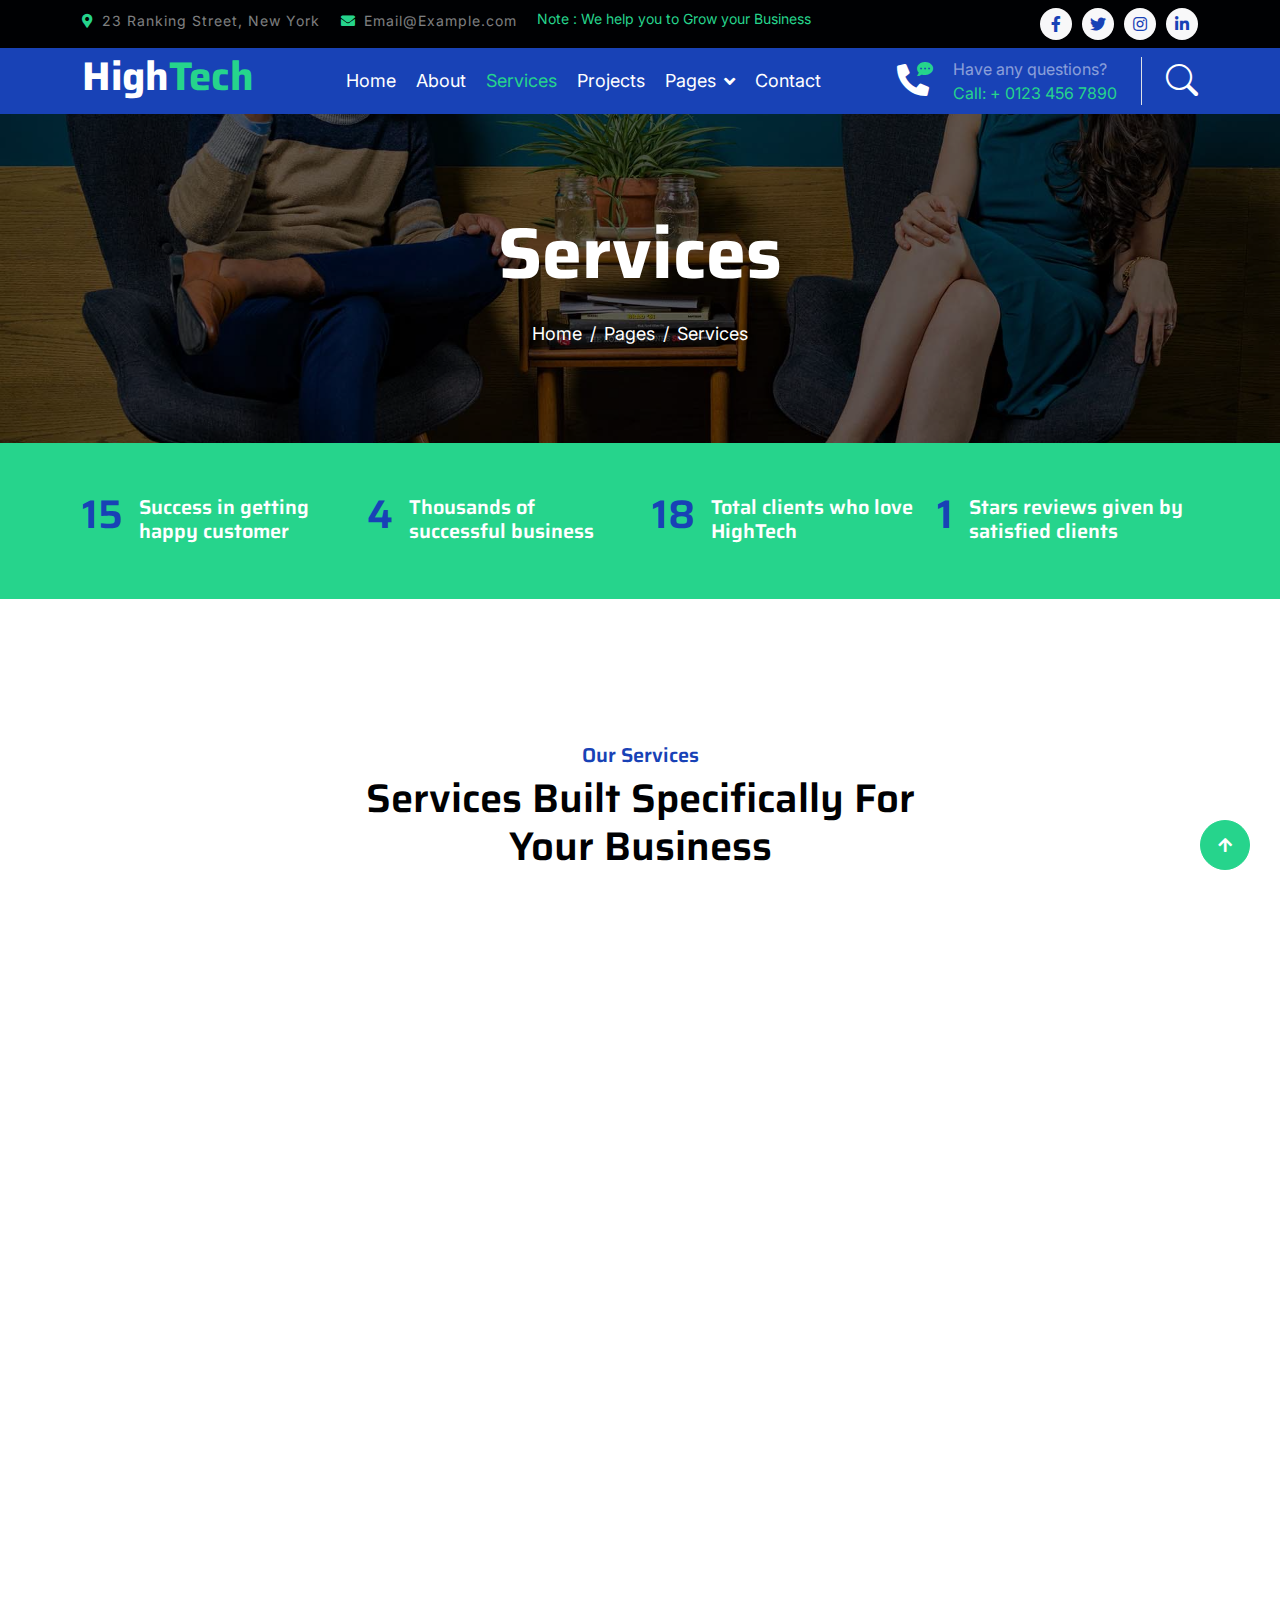
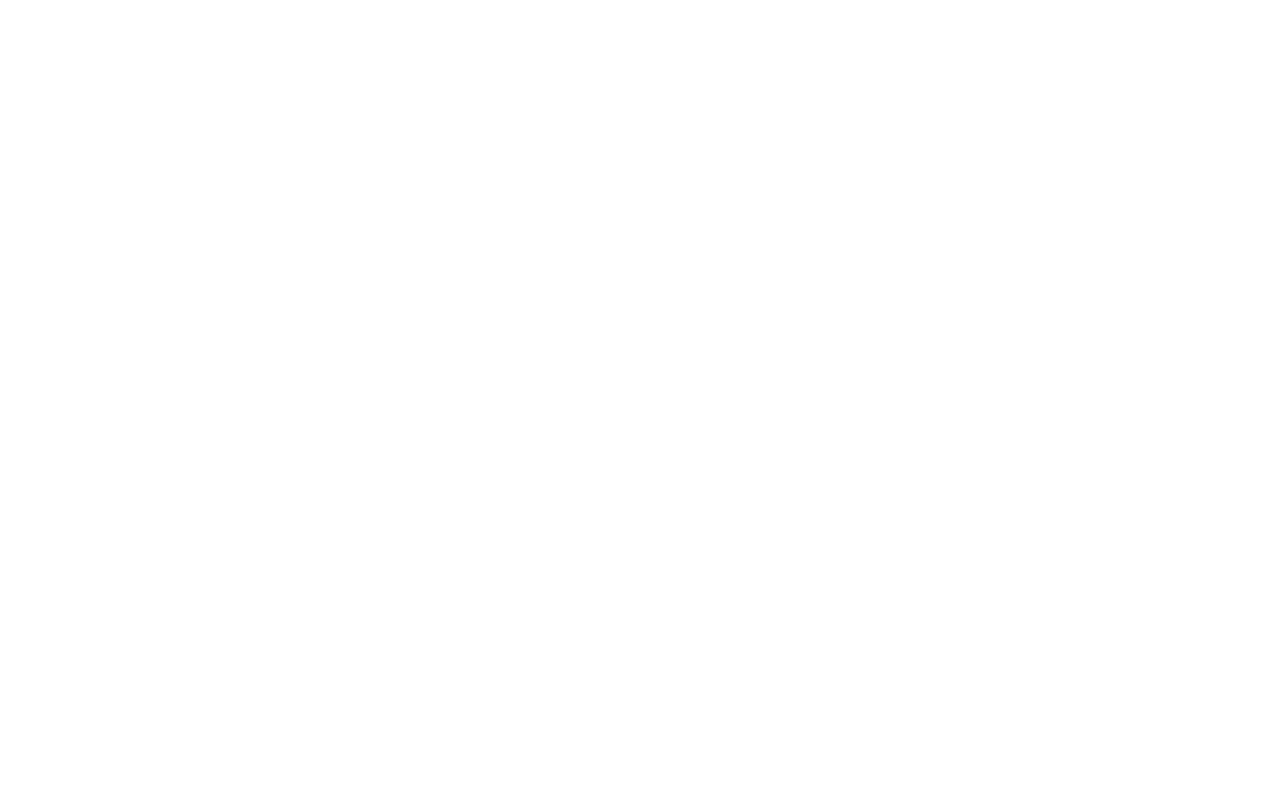
<file: service.html>
<!DOCTYPE html>
<html lang="en">

    <head>
        <meta charset="utf-8">
        <title>HighTech - IT Solutions Website Template</title>
        <meta content="width=device-width, initial-scale=1.0" name="viewport">
        <meta content="" name="keywords">
        <meta content="" name="description">

        <!-- Google Web Fonts -->
        <link rel="preconnect" href="https://fonts.googleapis.com">
        <link rel="preconnect" href="https://fonts.gstatic.com" crossorigin>
        <link href="https://fonts.googleapis.com/css2?family=Inter:wght@400;500;600&family=Saira:wght@500;600;700&display=swap" rel="stylesheet"> 

        <!-- Icon Font Stylesheet -->
        <link href="https://cdnjs.cloudflare.com/ajax/libs/font-awesome/5.10.0/css/all.min.css" rel="stylesheet">
        <link href="https://cdn.jsdelivr.net/npm/bootstrap-icons@1.4.1/font/bootstrap-icons.css" rel="stylesheet">

        <!-- Libraries Stylesheet -->
        <link href="lib/animate/animate.min.css" rel="stylesheet">
        <link href="lib/owlcarousel/assets/owl.carousel.min.css" rel="stylesheet">

        <!-- Customized Bootstrap Stylesheet -->
        <link href="css/bootstrap.min.css" rel="stylesheet">

        <!-- Template Stylesheet -->
        <link href="css/style.css" rel="stylesheet">
    </head>

    <body>
        <!-- Spinner Start -->
        <div id="spinner" class="show position-fixed translate-middle w-100 vh-100 top-50 start-50 d-flex align-items-center justify-content-center">
            <div class="spinner-grow text-primary" role="status"></div>
        </div>
        <!-- Spinner End -->

        <!-- Topbar Start -->
        <div class="container-fluid bg-dark py-2 d-none d-md-flex">
            <div class="container">
                <div class="d-flex justify-content-between topbar">
                    <div class="top-info">
                        <small class="me-3 text-white-50"><a href="#"><i class="fas fa-map-marker-alt me-2 text-secondary"></i></a>23 Ranking Street, New York</small>
                        <small class="me-3 text-white-50"><a href="#"><i class="fas fa-envelope me-2 text-secondary"></i></a>Email@Example.com</small>
                    </div>
                    <div id="note" class="text-secondary d-none d-xl-flex"><small>Note : We help you to Grow your Business</small></div>
                    <div class="top-link">
                        <a href="" class="bg-light nav-fill btn btn-sm-square rounded-circle"><i class="fab fa-facebook-f text-primary"></i></a>
                        <a href="" class="bg-light nav-fill btn btn-sm-square rounded-circle"><i class="fab fa-twitter text-primary"></i></a>
                        <a href="" class="bg-light nav-fill btn btn-sm-square rounded-circle"><i class="fab fa-instagram text-primary"></i></a>
                        <a href="" class="bg-light nav-fill btn btn-sm-square rounded-circle me-0"><i class="fab fa-linkedin-in text-primary"></i></a>
                    </div>
                </div>
            </div>
        </div>
        <!-- Topbar End -->

        <!-- Navbar Start -->
        <div class="container-fluid bg-primary">
            <div class="container">
                <nav class="navbar navbar-dark navbar-expand-lg py-0">
                    <a href="index.html" class="navbar-brand">
                        <h1 class="text-white fw-bold d-block">High<span class="text-secondary">Tech</span> </h1>
                    </a>
                    <button type="button" class="navbar-toggler me-0" data-bs-toggle="collapse" data-bs-target="#navbarCollapse">
                        <span class="navbar-toggler-icon"></span>
                    </button>
                    <div class="collapse navbar-collapse bg-transparent" id="navbarCollapse">
                        <div class="navbar-nav ms-auto mx-xl-auto p-0">
                            <a href="index.html" class="nav-item nav-link">Home</a>
                            <a href="about.html" class="nav-item nav-link">About</a>
                            <a href="service.html" class="nav-item nav-link active">Services</a>
                            <a href="project.html" class="nav-item nav-link">Projects</a>
                            <div class="nav-item dropdown">
                                <a href="#" class="nav-link dropdown-toggle" data-bs-toggle="dropdown">Pages</a>
                                <div class="dropdown-menu rounded">
                                    <a href="blog.html" class="dropdown-item">Our Blog</a>
                                    <a href="team.html" class="dropdown-item">Our Team</a>
                                    <a href="testimonial.html" class="dropdown-item">Testimonial</a>
                                    <a href="404.html" class="dropdown-item">404 Page</a>
                                </div>
                            </div>
                            <a href="contact.html" class="nav-item nav-link">Contact</a>
                        </div>
                    </div>
                    <div class="d-none d-xl-flex flex-shirink-0">
                        <div id="phone-tada" class="d-flex align-items-center justify-content-center me-4">
                            <a href="" class="position-relative animated tada infinite">
                                <i class="fa fa-phone-alt text-white fa-2x"></i>
                                <div class="position-absolute" style="top: -7px; left: 20px;">
                                    <span><i class="fa fa-comment-dots text-secondary"></i></span>
                                </div>
                            </a>
                        </div>
                        <div class="d-flex flex-column pe-4 border-end">
                            <span class="text-white-50">Have any questions?</span>
                            <span class="text-secondary">Call: + 0123 456 7890</span>
                        </div>
                        <div class="d-flex align-items-center justify-content-center ms-4 ">
                            <a href="#"><i class="bi bi-search text-white fa-2x"></i> </a>
                        </div>
                    </div>
                </nav>
            </div>
        </div>
        <!-- Navbar End -->

        
        <!-- Page Header Start -->
        <div class="container-fluid page-header py-5">
            <div class="container text-center py-5">
                <h1 class="display-2 text-white mb-4 animated slideInDown">Services</h1>
                <nav aria-label="breadcrumb animated slideInDown">
                    <ol class="breadcrumb justify-content-center mb-0">
                        <li class="breadcrumb-item"><a href="#">Home</a></li>
                        <li class="breadcrumb-item"><a href="#">Pages</a></li>
                        <li class="breadcrumb-item" aria-current="page">Services</li>
                    </ol>
                </nav>
            </div>
        </div>
        <!-- Page Header End -->


        <!-- Fact Start -->
        <div class="container-fluid bg-secondary py-5">
            <div class="container">
                <div class="row">
                    <div class="col-lg-3 wow fadeIn" data-wow-delay=".1s">
                        <div class="d-flex counter">
                            <h1 class="me-3 text-primary counter-value">99</h1>
                            <h5 class="text-white mt-1">Success in getting happy customer</h5>
                        </div>
                    </div>
                    <div class="col-lg-3 wow fadeIn" data-wow-delay=".3s">
                        <div class="d-flex counter">
                            <h1 class="me-3 text-primary counter-value">25</h1>
                            <h5 class="text-white mt-1">Thousands of successful business</h5>
                        </div>
                    </div>
                    <div class="col-lg-3 wow fadeIn" data-wow-delay=".5s">
                        <div class="d-flex counter">
                            <h1 class="me-3 text-primary counter-value">120</h1>
                            <h5 class="text-white mt-1">Total clients who love HighTech</h5>
                        </div>
                    </div>
                    <div class="col-lg-3 wow fadeIn" data-wow-delay=".7s">
                        <div class="d-flex counter">
                            <h1 class="me-3 text-primary counter-value">5</h1>
                            <h5 class="text-white mt-1">Stars reviews given by satisfied clients</h5>
                        </div>
                    </div>
                </div>
            </div>
        </div>
        <!-- Fact End -->


        <!-- Services Start -->
        <div class="container-fluid services py-5 my-5">
            <div class="container py-5">
                <div class="text-center mx-auto pb-5 wow fadeIn" data-wow-delay=".3s" style="max-width: 600px;">
                    <h5 class="text-primary">Our Services</h5>
                    <h1>Services Built Specifically For Your Business</h1>
                </div>
                <div class="row g-5 services-inner">
                    <div class="col-md-6 col-lg-4 wow fadeIn" data-wow-delay=".3s">
                        <div class="services-item bg-light">
                            <div class="p-4 text-center services-content">
                                <div class="services-content-icon">
                                    <i class="fa fa-code fa-7x mb-4 text-primary"></i>
                                    <h4 class="mb-3">Web Design</h4>
                                    <p class="mb-4">Lorem ipsum dolor sit amet elit. Sed efficitur quis purus ut interdum. Aliquam dolor eget urna ultricies tincidunt.</p>
                                    <a href="" class="btn btn-secondary text-white px-5 py-3 rounded-pill">Read More</a>
                                </div>
                            </div>
                        </div>
                    </div>
                    <div class="col-md-6 col-lg-4 wow fadeIn" data-wow-delay=".5s">
                        <div class="services-item bg-light">
                            <div class="p-4 text-center services-content">
                                <div class="services-content-icon">
                                    <i class="fa fa-file-code fa-7x mb-4 text-primary"></i>
                                    <h4 class="mb-3">Web Development</h4>
                                    <p class="mb-4">Lorem ipsum dolor sit amet elit. Sed efficitur quis purus ut interdum. Aliquam dolor eget urna ultricies tincidunt.</p>
                                    <a href="" class="btn btn-secondary text-white px-5 py-3 rounded-pill">Read More</a>
                                </div>
                            </div>
                        </div>
                    </div>
                    <div class="col-md-6 col-lg-4 wow fadeIn" data-wow-delay=".7s">
                        <div class="services-item bg-light">
                            <div class="p-4 text-center services-content">
                                <div class="services-content-icon">
                                    <i class="fa fa-external-link-alt fa-7x mb-4 text-primary"></i>
                                    <h4 class="mb-3">UI/UX Design</h4>
                                    <p class="mb-4">Lorem ipsum dolor sit amet elit. Sed efficitur quis purus ut interdum. Aliquam dolor eget urna ultricies tincidunt.</p>
                                    <a href="" class="btn btn-secondary text-white px-5 py-3 rounded-pill">Read More</a>
                                </div>
                            </div>
                        </div>
                    </div>
                    <div class="col-md-6 col-lg-4 wow fadeIn" data-wow-delay=".3s">
                        <div class="services-item bg-light">
                            <div class="p-4 text-center services-content">
                                <div class="services-content-icon">
                                    <i class="fas fa-user-secret fa-7x mb-4 text-primary"></i>
                                    <h4 class="mb-3">Web Cecurity</h4>
                                    <p class="mb-4">Lorem ipsum dolor sit amet elit. Sed efficitur quis purus ut interdum. Aliquam dolor eget urna ultricies tincidunt.</p>
                                    <a href="" class="btn btn-secondary text-white px-5 py-3 rounded-pill">Read More</a>
                                </div>
                                
                            </div>
                        </div>
                    </div>
                    <div class="col-md-6 col-lg-4 wow fadeIn" data-wow-delay=".5s">
                        <div class="services-item bg-light">
                            <div class="p-4 text-center services-content">
                                <div class="services-content-icon">
                                    <i class="fa fa-envelope-open fa-7x mb-4 text-primary"></i>
                                    <h4 class="mb-3">Digital Marketing</h4>
                                    <p class="mb-4">Lorem ipsum dolor sit amet elit. Sed efficitur quis purus ut interdum. Aliquam dolor eget urna ultricies tincidunt.</p>
                                    <a href="" class="btn btn-secondary text-white px-5 py-3 rounded-pill">Read More</a>
                                </div>
                            </div>
                        </div>
                    </div>
                    <div class="col-md-6 col-lg-4 wow fadeIn" data-wow-delay=".7s">
                        <div class="services-item bg-light">
                            <div class="p-4 text-center services-content">
                                <div class="services-content-icon">
                                    <i class="fas fa-laptop fa-7x mb-4 text-primary"></i>
                                    <h4 class="mb-3">Programming</h4>
                                    <p class="mb-4">Lorem ipsum dolor sit amet elit. Sed efficitur quis purus ut interdum. Aliquam dolor eget urna ultricies tincidunt.</p>
                                    <a href="" class="btn btn-secondary text-white px-5 py-3 rounded-pill">Read More</a>
                                </div>
                            </div>
                        </div>
                    </div>
                </div>
            </div>
        </div>
        <!-- Services End -->


        <!-- Footer Start -->
         <div class="container-fluid footer bg-dark wow fadeIn" data-wow-delay=".3s">
            <div class="container pt-5 pb-4">
                <div class="row g-5">
                    <div class="col-lg-3 col-md-6">
                        <a href="index.html">
                            <h1 class="text-white fw-bold d-block">High<span class="text-secondary">Tech</span> </h1>
                        </a>
                        <p class="mt-4 text-light">Lorem ipsum dolor sit amet consectetur adipisicing elit. Soluta facere delectus qui placeat inventore consectetur repellendus optio debitis.</p>
                        <div class="d-flex hightech-link">
                            <a href="" class="btn-light nav-fill btn btn-square rounded-circle me-2"><i class="fab fa-facebook-f text-primary"></i></a>
                            <a href="" class="btn-light nav-fill btn btn-square rounded-circle me-2"><i class="fab fa-twitter text-primary"></i></a>
                            <a href="" class="btn-light nav-fill btn btn-square rounded-circle me-2"><i class="fab fa-instagram text-primary"></i></a>
                            <a href="" class="btn-light nav-fill btn btn-square rounded-circle me-0"><i class="fab fa-linkedin-in text-primary"></i></a>
                        </div>
                    </div>
                    <div class="col-lg-3 col-md-6">
                        <a href="#" class="h3 text-secondary">Short Link</a>
                        <div class="mt-4 d-flex flex-column short-link">
                            <a href="" class="mb-2 text-white"><i class="fas fa-angle-right text-secondary me-2"></i>About us</a>
                            <a href="" class="mb-2 text-white"><i class="fas fa-angle-right text-secondary me-2"></i>Contact us</a>
                            <a href="" class="mb-2 text-white"><i class="fas fa-angle-right text-secondary me-2"></i>Our Services</a>
                            <a href="" class="mb-2 text-white"><i class="fas fa-angle-right text-secondary me-2"></i>Our Projects</a>
                            <a href="" class="mb-2 text-white"><i class="fas fa-angle-right text-secondary me-2"></i>Latest Blog</a>
                        </div>
                    </div>
                    <div class="col-lg-3 col-md-6">
                        <a href="#" class="h3 text-secondary">Help Link</a>
                        <div class="mt-4 d-flex flex-column help-link">
                            <a href="" class="mb-2 text-white"><i class="fas fa-angle-right text-secondary me-2"></i>Terms Of use</a>
                            <a href="" class="mb-2 text-white"><i class="fas fa-angle-right text-secondary me-2"></i>Privacy Policy</a>
                            <a href="" class="mb-2 text-white"><i class="fas fa-angle-right text-secondary me-2"></i>Helps</a>
                            <a href="" class="mb-2 text-white"><i class="fas fa-angle-right text-secondary me-2"></i>FQAs</a>
                            <a href="" class="mb-2 text-white"><i class="fas fa-angle-right text-secondary me-2"></i>Contact</a>
                        </div>
                    </div>
                    <div class="col-lg-3 col-md-6">
                        <a href="#" class="h3 text-secondary">Contact Us</a>
                        <div class="text-white mt-4 d-flex flex-column contact-link">
                            <a href="#" class="pb-3 text-light border-bottom border-primary"><i class="fas fa-map-marker-alt text-secondary me-2"></i> 123 Street, New York, USA</a>
                            <a href="#" class="py-3 text-light border-bottom border-primary"><i class="fas fa-phone-alt text-secondary me-2"></i> +123 456 7890</a>
                            <a href="#" class="py-3 text-light border-bottom border-primary"><i class="fas fa-envelope text-secondary me-2"></i> info@exmple.con</a>
                        </div>
                    </div>
                </div>
                <hr class="text-light mt-5 mb-4">
                <div class="row">
                    <div class="col-md-6 text-center text-md-start">
                        <span class="text-light"><a href="#" class="text-secondary"><i class="fas fa-copyright text-secondary me-2"></i>Your Site Name</a>, All right reserved.</span>
                    </div>
                    <div class="col-md-6 text-center text-md-end">
                        <!--/*** This template is free as long as you keep the footer author’s credit link/attribution link/backlink. If you'd like to use the template without the footer author’s credit link/attribution link/backlink, you can purchase the Credit Removal License from "https://htmlcodex.com/credit-removal". Thank you for your support. ***/-->
                        <span class="text-light">Designed By<a href="https://htmlcodex.com" class="text-secondary">HTML Codex</a> Distributed By <a href="https://themewagon.com">ThemeWagon</a></span>
                    </div>
                </div>
            </div>
        </div>
        <!-- Footer End -->


        <!-- Back to Top -->
        <a href="#" class="btn btn-secondary btn-square rounded-circle back-to-top"><i class="fa fa-arrow-up text-white"></i></a>

        
        <!-- JavaScript Libraries -->
        <script src="https://ajax.googleapis.com/ajax/libs/jquery/3.6.4/jquery.min.js"></script>
        <script src="https://cdn.jsdelivr.net/npm/bootstrap@5.0.0/dist/js/bootstrap.bundle.min.js"></script>
        <script src="lib/wow/wow.min.js"></script>
        <script src="lib/easing/easing.min.js"></script>
        <script src="lib/waypoints/waypoints.min.js"></script>
        <script src="lib/owlcarousel/owl.carousel.min.js"></script>

        <!-- Template Javascript -->
        <script src="js/main.js"></script>
    </body>

</html>
</file>
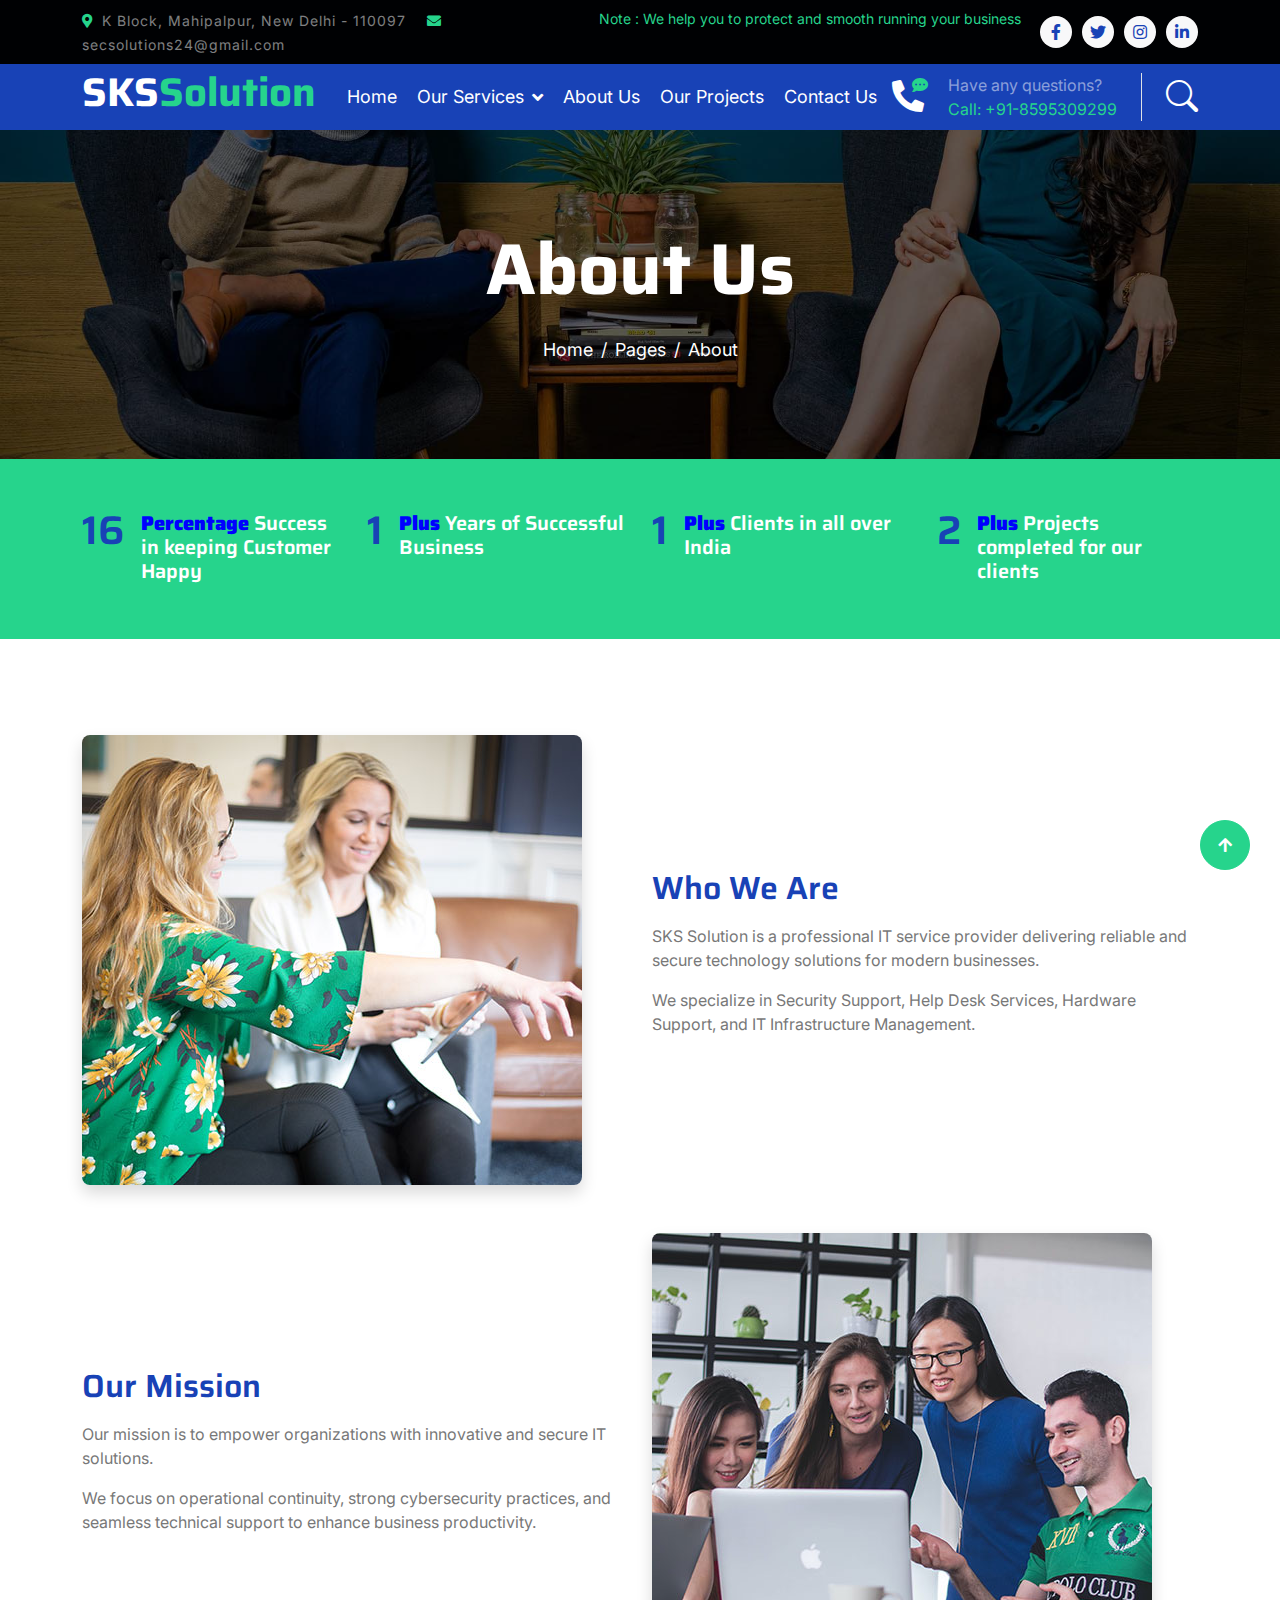
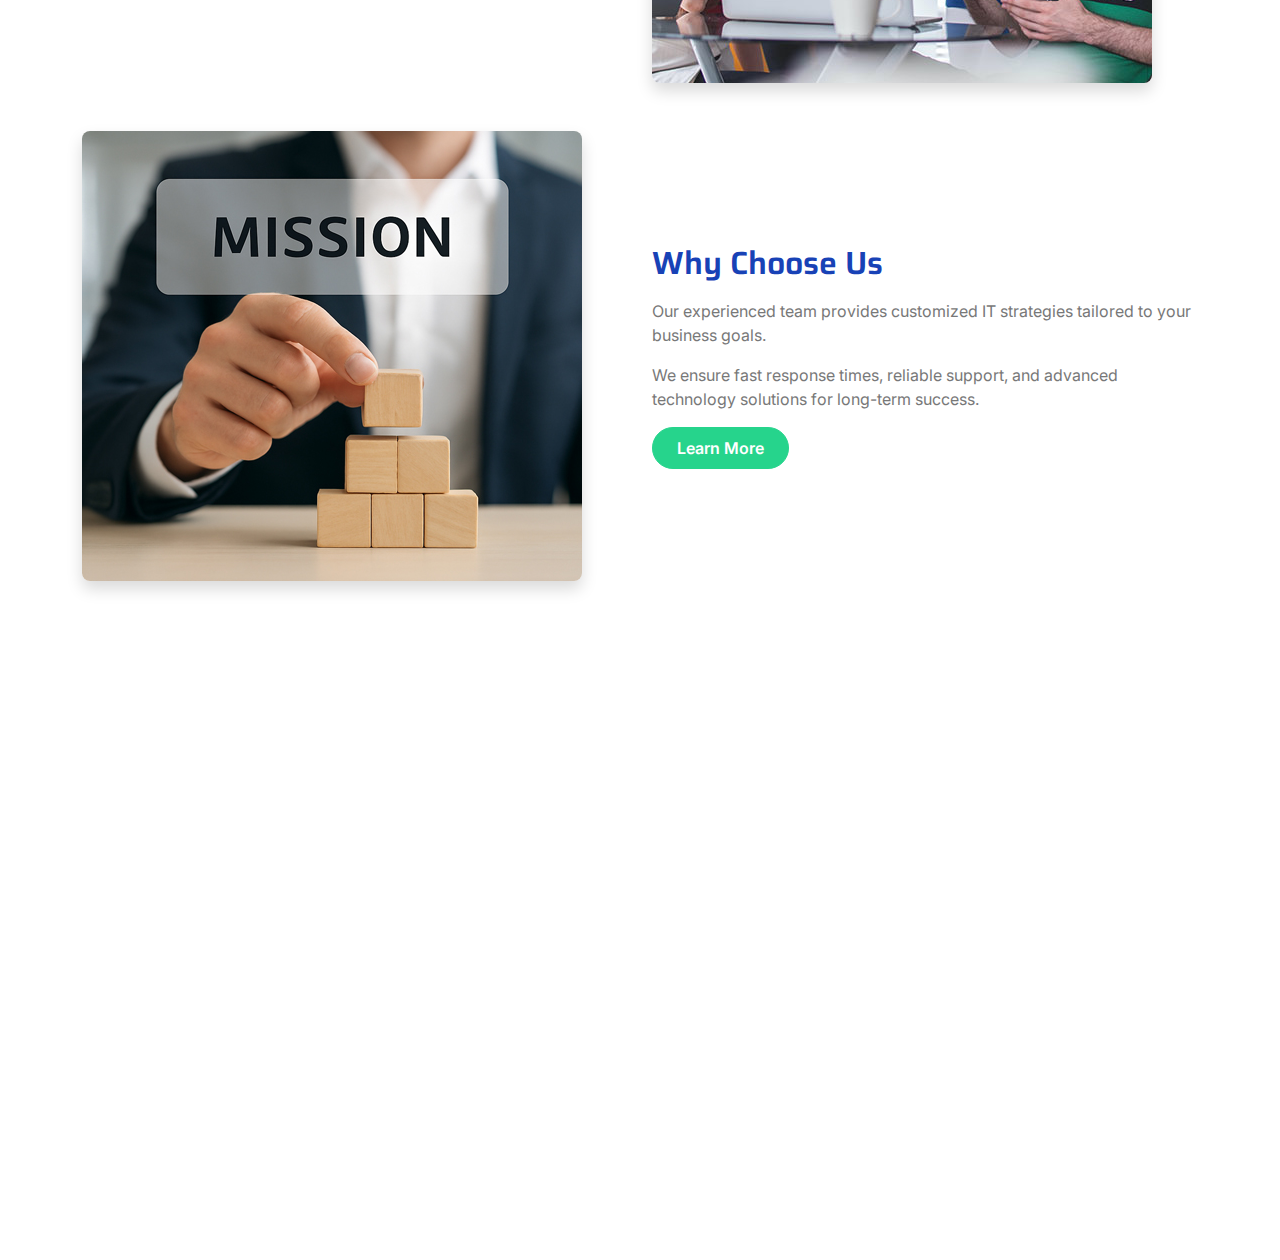
<file: softwareservices.html>
<!DOCTYPE html>
<html lang="en">

    <head>
        <meta charset="utf-8">
        <title>Shri Krishna Smart Solution</title>
        <meta content="width=device-width, initial-scale=1.0" name="viewport">
        <meta content="" name="keywords">
        <meta content="" name="description">

        <!-- Google Web Fonts -->
        <link rel="preconnect" href="https://fonts.googleapis.com">
        <link rel="preconnect" href="https://fonts.gstatic.com" crossorigin>
        <link href="https://fonts.googleapis.com/css2?family=Inter:wght@400;500;600&family=Saira:wght@500;600;700&display=swap" rel="stylesheet"> 

        <!-- Icon Font Stylesheet -->
        <link href="https://cdnjs.cloudflare.com/ajax/libs/font-awesome/5.10.0/css/all.min.css" rel="stylesheet">
        <link href="https://cdn.jsdelivr.net/npm/bootstrap-icons@1.4.1/font/bootstrap-icons.css" rel="stylesheet">

        <!-- Libraries Stylesheet -->
        <link href="lib/animate/animate.min.css" rel="stylesheet">
        <link href="lib/owlcarousel/assets/owl.carousel.min.css" rel="stylesheet">

        <!-- Customized Bootstrap Stylesheet -->
        <link href="css/bootstrap.min.css" rel="stylesheet">

        <!-- Template Stylesheet -->
        <link href="css/style.css" rel="stylesheet">
    </head>

    <body>
        <!-- Spinner Start -->
        <div id="spinner" class="show position-fixed translate-middle w-100 vh-100 top-50 start-50 d-flex align-items-center justify-content-center">
            <div class="spinner-grow text-primary" role="status"></div>
        </div>
        <!-- Spinner End -->

        <!-- Topbar Start -->
        <div class="container-fluid bg-dark py-2 d-none d-md-flex">
            <div class="container">
                <div class="d-flex justify-content-between topbar">
                    <div class="top-info">
                        <small class="me-3 text-white-50"><a href="#"><i class="fas fa-map-marker-alt me-2 text-secondary"></i></a>K Block, Mahipalpur, New Delhi - 110097</small>
                        <small class="me-3 text-white-50"><a href="#"><i class="fas fa-envelope me-2 text-secondary"></i></a>secsolutions24@gmail.com</small>
                    </div>
                    <div id="note" class="text-secondary d-none d-xl-flex"><small>Note : We help you to protect and smooth running your business</small></div>
                    <div class="top-link">
                        <a href="" class="bg-light nav-fill btn btn-sm-square rounded-circle"><i class="fab fa-facebook-f text-primary"></i></a>
                        <a href="" class="bg-light nav-fill btn btn-sm-square rounded-circle"><i class="fab fa-twitter text-primary"></i></a>
                        <a href="" class="bg-light nav-fill btn btn-sm-square rounded-circle"><i class="fab fa-instagram text-primary"></i></a>
                        <a href="" class="bg-light nav-fill btn btn-sm-square rounded-circle me-0"><i class="fab fa-linkedin-in text-primary"></i></a>
                    </div>
                </div>
            </div>
        </div>
        <!-- Topbar End -->

       <!-- Navbar Start -->
        <div class="container-fluid bg-primary">
            <div class="container">
                <nav class="navbar navbar-dark navbar-expand-lg py-0">
                    <a href="index.html" class="navbar-brand">
                        <h1 class="text-white fw-bold d-block">SKS<span class="text-secondary">Solution</span> </h1>
                    </a>
                    <button type="button" class="navbar-toggler me-0" data-bs-toggle="collapse" data-bs-target="#navbarCollapse">
                        <span class="navbar-toggler-icon"></span>
                    </button>
                    <div class="collapse navbar-collapse bg-transparent" id="navbarCollapse">
                        <div class="navbar-nav ms-auto mx-xl-auto p-0">
                            <a href="index.html" class="nav-item nav-link">Home</a>
                            
                            <div class="nav-item dropdown">
                                <a href="service.html" class="nav-link dropdown-toggle" data-bs-toggle="dropdown" onclick="window.location.href='service.html';">Our Services</a>
                                <div class="dropdown-menu rounded">
                                    <a href="service.html" class="dropdown-item">Security Services</a>
                                    <a href="softwareservices.html" class="dropdown-item">Software Services</a>
                                    <a href="service.html" class="dropdown-item">Hardware Services</a>
                                    <a href="service.html" class="dropdown-item">Networking Services</a>
                                    <a href="service.html" class="dropdown-item">Web Management</a>
                                    <a href="service.html" class="dropdown-item">Help Desk Support</a>
                                </div>
                            </div>
                            <a href="about.html" class="nav-item nav-link">About Us</a>

                            <a href="project.html" class="nav-item nav-link">Our Projects</a>
                            
                            <a href="contact.html" class="nav-item nav-link">Contact Us</a>
                        </div>
                    </div>
                    <div class="d-none d-xl-flex flex-shirink-0">
                        <div id="phone-tada" class="d-flex align-items-center justify-content-center me-4">
                            <a href="" class="position-relative animated tada infinite">
                                <i class="fa fa-phone-alt text-white fa-2x"></i>
                                <div class="position-absolute" style="top: -7px; left: 20px;">
                                    <span><i class="fa fa-comment-dots text-secondary"></i></span>
                                </div>
                            </a>
                        </div>
                        <div class="d-flex flex-column pe-4 border-end">
                            <span class="text-white-50">Have any questions?</span>
                            <span class="text-secondary">Call: +91-8595309299</span>
                        </div>
                        <div class="d-flex align-items-center justify-content-center ms-4 ">
                            <a href="#"><i class="bi bi-search text-white fa-2x"></i> </a>
                        </div>
                    </div>
                </nav>
            </div>
        </div>
        <!-- Navbar End -->

        
        <!-- Page Header Start -->
        <div class="container-fluid page-header py-5">
            <div class="container text-center py-5">
                <h1 class="display-2 text-white mb-4 animated slideInDown">About Us</h1>
                <nav aria-label="breadcrumb animated slideInDown">
                    <ol class="breadcrumb justify-content-center mb-0">
                        <li class="breadcrumb-item"><a href="#">Home</a></li>
                        <li class="breadcrumb-item"><a href="#">Pages</a></li>
                        <li class="breadcrumb-item" aria-current="page">About</li>
                    </ol>
                </nav>
            </div>
        </div>
        <!-- Page Header End -->


        <!-- Fact Start -->
        <div class="container-fluid bg-secondary py-5">
            <div class="container">
                <div class="row">
                    <div class="col-lg-3 wow fadeIn" data-wow-delay=".1s">
                        <div class="d-flex counter">
                            <h1 class="me-3 text-primary counter-value">99</h1>
                            <h5 class="text-white mt-1"><b><font color="blue">Percentage </font></b>Success in keeping Customer Happy</h5>
                        </div>
                    </div>
                    <div class="col-lg-3 wow fadeIn" data-wow-delay=".3s">
                        <div class="d-flex counter">
                            <h1 class="me-3 text-primary counter-value">2</h1>
                            <h5 class="text-white mt-1"><b><font color="blue">Plus </font></b>Years of Successful Business</h5>
                        </div>
                    </div>
                    <div class="col-lg-3 wow fadeIn" data-wow-delay=".5s">
                        <div class="d-flex counter">
                            <h1 class="me-3 text-primary counter-value">5</h1>
                            <h5 class="text-white mt-1"><b><font color="blue">Plus </font></b>Clients in all over India</h5>
                        </div>
                    </div>
                    <div class="col-lg-3 wow fadeIn" data-wow-delay=".7s">
                        <div class="d-flex counter">
                            <h1 class="me-3 text-primary counter-value">10</h1>
                            <h5 class="text-white mt-1"><b><font color="blue">Plus </font></b>Projects completed for our clients</h5>
                        </div>
                    </div>
                </div>
            </div>
        </div>
        <!-- Fact End -->


      <!-- About Start -->
        <div class="container-fluid py-5">
    <div class="container py-5">
        
        <!-- Section 1 -->
        <div class="row align-items-center mb-5">
            <div class="col-lg-6">
                <img src="img/about-1.jpg" class="img-fluid rounded shadow" alt="About Image 1">
            </div>
            <div class="col-lg-6">
                <h2 class="text-primary mb-3">Who We Are</h2>
                <p>
                    SKS Solution is a professional IT service provider delivering reliable and secure 
                    technology solutions for modern businesses.
                </p>
                <p>
                    We specialize in Security Support, Help Desk Services, Hardware Support, 
                    and IT Infrastructure Management.
                </p>
            </div>
        </div>

        <!-- Section 2 -->
        <div class="row align-items-center mb-5 flex-lg-row-reverse">
            <div class="col-lg-6">
                <img src="img/about-2.jpg" class="img-fluid rounded shadow" alt="About Image 2">
            </div>
            <div class="col-lg-6">
                <h2 class="text-primary mb-3">Our Mission</h2>
                <p>
                    Our mission is to empower organizations with innovative and secure IT solutions.
                </p>
                <p>
                    We focus on operational continuity, strong cybersecurity practices, 
                    and seamless technical support to enhance business productivity.
                </p>
            </div>
        </div>

        <!-- Section 3 -->
        <div class="row align-items-center">
            <div class="col-lg-6">
                <img src="img/about-3.jpg" class="img-fluid rounded shadow" alt="About Image 3">
            </div>
            <div class="col-lg-6">
                <h2 class="text-primary mb-3">Why Choose Us</h2>
                <p>
                    Our experienced team provides customized IT strategies tailored to your business goals.
                </p>
                <p>
                    We ensure fast response times, reliable support, and advanced technology 
                    solutions for long-term success.
                </p>
                <a href="#" class="btn btn-secondary rounded-pill px-4 py-2 text-white">
                    Learn More
                </a>
            </div>
        </div>

    </div>
</div>
        <!-- About End -->

       <!-- Footer Start -->
         <div class="container-fluid footer bg-dark wow fadeIn" data-wow-delay=".3s">
            <div class="container pt-5 pb-4">
                <div class="row g-5">
                    <div class="col-lg-3 col-md-6">
                        <a href="index.html">
                            <h1 class="text-white fw-bold d-block">SKS<span class="text-secondary">Solution</span> </h1>
                        </a>
                        <p class="mt-4 text-light">At SKS Solution, we are a IT service provider specializing in delivering comprehensive solutions for businesses of all sizes. With a focus on Security Support, Help Desk Services, and Hardware Support, User Training and other services we help organizations optimize their IT infrastructure and ensure smooth, secure, and reliable operations.</p>
                        <div class="d-flex hightech-link">
                            <a href="" class="btn-light nav-fill btn btn-square rounded-circle me-2"><i class="fab fa-facebook-f text-primary"></i></a>
                            <a href="" class="btn-light nav-fill btn btn-square rounded-circle me-2"><i class="fab fa-twitter text-primary"></i></a>
                            <a href="" class="btn-light nav-fill btn btn-square rounded-circle me-2"><i class="fab fa-instagram text-primary"></i></a>
                            <a href="" class="btn-light nav-fill btn btn-square rounded-circle me-0"><i class="fab fa-linkedin-in text-primary"></i></a>
                        </div>
                    </div>
                    <div class="col-lg-3 col-md-6">
                        <a href="#" class="h3 text-secondary">Short Link</a>
                        <div class="mt-4 d-flex flex-column short-link">
                            <a href="" class="mb-2 text-white"><i class="fas fa-angle-right text-secondary me-2"></i>About us</a>
                            <a href="" class="mb-2 text-white"><i class="fas fa-angle-right text-secondary me-2"></i>Contact us</a>
                            <a href="" class="mb-2 text-white"><i class="fas fa-angle-right text-secondary me-2"></i>Our Services</a>
                            <a href="" class="mb-2 text-white"><i class="fas fa-angle-right text-secondary me-2"></i>Our Projects</a>
                           <!-- <a href="" class="mb-2 text-white"><i class="fas fa-angle-right text-secondary me-2"></i>Latest Blog</a> -->
                        </div>
                    </div>
                   <!-- <div class="col-lg-3 col-md-6">
                        <a href="#" class="h3 text-secondary">Help Link</a>
                        <div class="mt-4 d-flex flex-column help-link">
                            <a href="" class="mb-2 text-white"><i class="fas fa-angle-right text-secondary me-2"></i>Terms Of use</a>
                            <a href="" class="mb-2 text-white"><i class="fas fa-angle-right text-secondary me-2"></i>Privacy Policy</a>
                            <a href="" class="mb-2 text-white"><i class="fas fa-angle-right text-secondary me-2"></i>Helps</a>
                            <a href="" class="mb-2 text-white"><i class="fas fa-angle-right text-secondary me-2"></i>FQAs</a>
                            <a href="" class="mb-2 text-white"><i class="fas fa-angle-right text-secondary me-2"></i>Contact</a>
                        </div>
                    </div> -->
                    <div class="col-lg-3 col-md-6">
                        <a href="#" class="h3 text-secondary">Contact Us</a>
                        <div class="text-white mt-4 d-flex flex-column contact-link">
                            <a href="#" class="pb-3 text-light border-bottom border-primary"><i class="fas fa-map-marker-alt text-secondary me-2"></i> K Block, Mahipalpur, New Delhi</a>
                            <a href="#" class="py-3 text-light border-bottom border-primary"><i class="fas fa-phone-alt text-secondary me-2"></i> +91 8595309299</a>
                            <a href="#" class="py-3 text-light border-bottom border-primary"><i class="fas fa-envelope text-secondary me-2"></i> secsolutions24@gmail.com</a>
                        </div>
                    </div>
                </div>
                <hr class="text-light mt-5 mb-4">
                <div class="row">
                    <div class="col-md-6 text-center text-md-start">
                        <span class="text-light"><a href="#" class="text-secondary"><i class="fas fa-copyright text-secondary me-2"></i>SKS Solution</a>, All right reserved.</span>
                    </div>
                    <div class="col-md-6 text-center text-md-end">
                        <!--/*** This template is free as long as you keep the footer author’s credit link/attribution link/backlink. If you'd like to use the template without the footer author’s credit link/attribution link/backlink, you can purchase the Credit Removal License from "https://htmlcodex.com/credit-removal". Thank you for your support. ***/-->
                        <span class="text-light">Designed By<a href="https://htmlcodex.com" class="text-secondary">HTML Codex</a> Distributed By <a href="https://themewagon.com">ThemeWagon</a></span>
                    </div>
                </div>
            </div>
        </div>
        <!-- Footer End -->


        <!-- Back to Top -->
        <a href="#" class="btn btn-secondary btn-square rounded-circle back-to-top"><i class="fa fa-arrow-up text-white"></i></a>

        
        <!-- JavaScript Libraries -->
        <script src="https://ajax.googleapis.com/ajax/libs/jquery/3.6.4/jquery.min.js"></script>
        <script src="https://cdn.jsdelivr.net/npm/bootstrap@5.0.0/dist/js/bootstrap.bundle.min.js"></script>
        <script src="lib/wow/wow.min.js"></script>
        <script src="lib/easing/easing.min.js"></script>
        <script src="lib/waypoints/waypoints.min.js"></script>
        <script src="lib/owlcarousel/owl.carousel.min.js"></script>

        <!-- Template Javascript -->
        <script src="js/main.js"></script>
    </body>

</html>
</file>
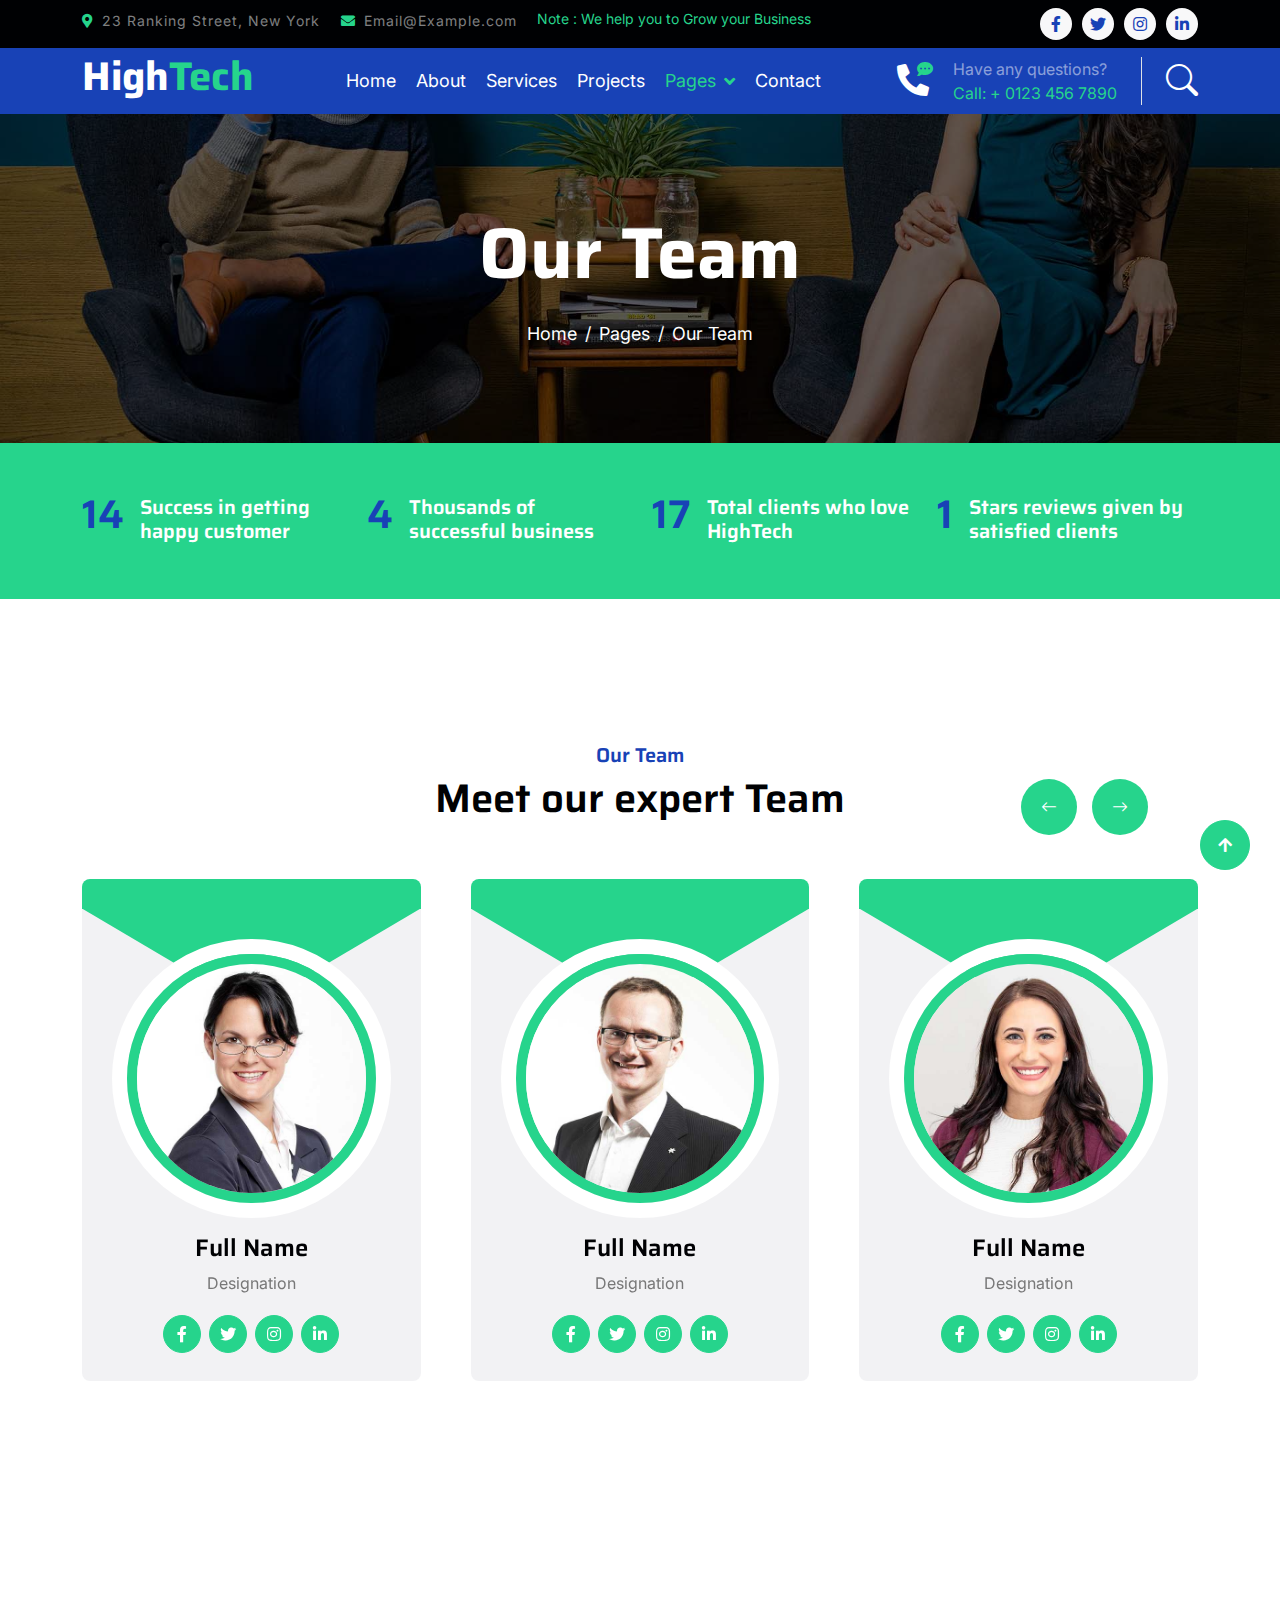
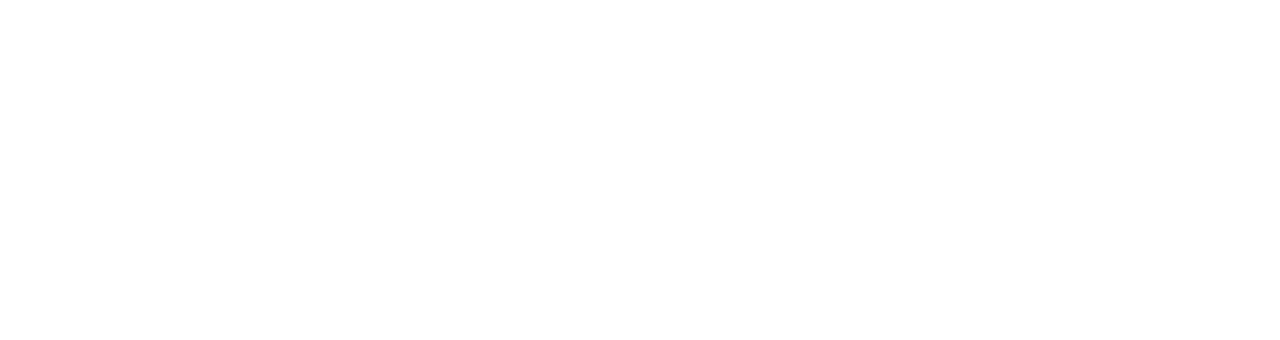
<file: team.html>
<!DOCTYPE html>
<html lang="en">

    <head>
        <meta charset="utf-8">
        <title>HighTech - IT Solutions Website Template</title>
        <meta content="width=device-width, initial-scale=1.0" name="viewport">
        <meta content="" name="keywords">
        <meta content="" name="description">

        <!-- Google Web Fonts -->
        <link rel="preconnect" href="https://fonts.googleapis.com">
        <link rel="preconnect" href="https://fonts.gstatic.com" crossorigin>
        <link href="https://fonts.googleapis.com/css2?family=Inter:wght@400;500;600&family=Saira:wght@500;600;700&display=swap" rel="stylesheet"> 

        <!-- Icon Font Stylesheet -->
        <link href="https://cdnjs.cloudflare.com/ajax/libs/font-awesome/5.10.0/css/all.min.css" rel="stylesheet">
        <link href="https://cdn.jsdelivr.net/npm/bootstrap-icons@1.4.1/font/bootstrap-icons.css" rel="stylesheet">

        <!-- Libraries Stylesheet -->
        <link href="lib/animate/animate.min.css" rel="stylesheet">
        <link href="lib/owlcarousel/assets/owl.carousel.min.css" rel="stylesheet">

        <!-- Customized Bootstrap Stylesheet -->
        <link href="css/bootstrap.min.css" rel="stylesheet">

        <!-- Template Stylesheet -->
        <link href="css/style.css" rel="stylesheet">
    </head>

    <body>
        <!-- Spinner Start -->
        <div id="spinner" class="show position-fixed translate-middle w-100 vh-100 top-50 start-50 d-flex align-items-center justify-content-center">
            <div class="spinner-grow text-primary" role="status"></div>
        </div>
        <!-- Spinner End -->

        <!-- Topbar Start -->
        <div class="container-fluid bg-dark py-2 d-none d-md-flex">
            <div class="container">
                <div class="d-flex justify-content-between topbar">
                    <div class="top-info">
                        <small class="me-3 text-white-50"><a href="#"><i class="fas fa-map-marker-alt me-2 text-secondary"></i></a>23 Ranking Street, New York</small>
                        <small class="me-3 text-white-50"><a href="#"><i class="fas fa-envelope me-2 text-secondary"></i></a>Email@Example.com</small>
                    </div>
                    <div id="note" class="text-secondary d-none d-xl-flex"><small>Note : We help you to Grow your Business</small></div>
                    <div class="top-link">
                        <a href="" class="bg-light nav-fill btn btn-sm-square rounded-circle"><i class="fab fa-facebook-f text-primary"></i></a>
                        <a href="" class="bg-light nav-fill btn btn-sm-square rounded-circle"><i class="fab fa-twitter text-primary"></i></a>
                        <a href="" class="bg-light nav-fill btn btn-sm-square rounded-circle"><i class="fab fa-instagram text-primary"></i></a>
                        <a href="" class="bg-light nav-fill btn btn-sm-square rounded-circle me-0"><i class="fab fa-linkedin-in text-primary"></i></a>
                    </div>
                </div>
            </div>
        </div>
        <!-- Topbar End -->

        <!-- Navbar Start -->
        <div class="container-fluid bg-primary">
            <div class="container">
                <nav class="navbar navbar-dark navbar-expand-lg py-0">
                    <a href="index.html" class="navbar-brand">
                        <h1 class="text-white fw-bold d-block">High<span class="text-secondary">Tech</span> </h1>
                    </a>
                    <button type="button" class="navbar-toggler me-0" data-bs-toggle="collapse" data-bs-target="#navbarCollapse">
                        <span class="navbar-toggler-icon"></span>
                    </button>
                    <div class="collapse navbar-collapse bg-transparent" id="navbarCollapse">
                        <div class="navbar-nav ms-auto mx-xl-auto p-0">
                            <a href="index.html" class="nav-item nav-link">Home</a>
                            <a href="about.html" class="nav-item nav-link">About</a>
                            <a href="service.html" class="nav-item nav-link">Services</a>
                            <a href="project.html" class="nav-item nav-link">Projects</a>
                            <div class="nav-item dropdown">
                                <a href="#" class="nav-link dropdown-toggle active" data-bs-toggle="dropdown">Pages</a>
                                <div class="dropdown-menu rounded">
                                    <a href="blog.html" class="dropdown-item">Our Blog</a>
                                    <a href="team.html" class="dropdown-item active">Our Team</a>
                                    <a href="testimonial.html" class="dropdown-item">Testimonial</a>
                                    <a href="404.html" class="dropdown-item">404 Page</a>
                                </div>
                            </div>
                            <a href="contact.html" class="nav-item nav-link">Contact</a>
                        </div>
                    </div>
                    <div class="d-none d-xl-flex flex-shirink-0">
                        <div id="phone-tada" class="d-flex align-items-center justify-content-center me-4">
                            <a href="" class="position-relative animated tada infinite">
                                <i class="fa fa-phone-alt text-white fa-2x"></i>
                                <div class="position-absolute" style="top: -7px; left: 20px;">
                                    <span><i class="fa fa-comment-dots text-secondary"></i></span>
                                </div>
                            </a>
                        </div>
                        <div class="d-flex flex-column pe-4 border-end">
                            <span class="text-white-50">Have any questions?</span>
                            <span class="text-secondary">Call: + 0123 456 7890</span>
                        </div>
                        <div class="d-flex align-items-center justify-content-center ms-4 ">
                            <a href="#"><i class="bi bi-search text-white fa-2x"></i> </a>
                        </div>
                    </div>
                </nav>
            </div>
        </div>
        <!-- Navbar End -->

        
        <!-- Page Header Start -->
        <div class="container-fluid page-header py-5">
            <div class="container text-center py-5">
                <h1 class="display-2 text-white mb-4 animated slideInDown">Our Team</h1>
                <nav aria-label="breadcrumb animated slideInDown">
                    <ol class="breadcrumb justify-content-center mb-0">
                        <li class="breadcrumb-item"><a href="#">Home</a></li>
                        <li class="breadcrumb-item"><a href="#">Pages</a></li>
                        <li class="breadcrumb-item" aria-current="page">Our Team</li>
                    </ol>
                </nav>
            </div>
        </div>
        <!-- Page Header End -->


        <!-- Fact Start -->
        <div class="container-fluid bg-secondary py-5">
            <div class="container">
                <div class="row">
                    <div class="col-lg-3 wow fadeIn" data-wow-delay=".1s">
                        <div class="d-flex counter">
                            <h1 class="me-3 text-primary counter-value">99</h1>
                            <h5 class="text-white mt-1">Success in getting happy customer</h5>
                        </div>
                    </div>
                    <div class="col-lg-3 wow fadeIn" data-wow-delay=".3s">
                        <div class="d-flex counter">
                            <h1 class="me-3 text-primary counter-value">25</h1>
                            <h5 class="text-white mt-1">Thousands of successful business</h5>
                        </div>
                    </div>
                    <div class="col-lg-3 wow fadeIn" data-wow-delay=".5s">
                        <div class="d-flex counter">
                            <h1 class="me-3 text-primary counter-value">120</h1>
                            <h5 class="text-white mt-1">Total clients who love HighTech</h5>
                        </div>
                    </div>
                    <div class="col-lg-3 wow fadeIn" data-wow-delay=".7s">
                        <div class="d-flex counter">
                            <h1 class="me-3 text-primary counter-value">5</h1>
                            <h5 class="text-white mt-1">Stars reviews given by satisfied clients</h5>
                        </div>
                    </div>
                </div>
            </div>
        </div>
        <!-- Fact End -->


        <!-- Team Start -->
        <div class="container-fluid py-5 my-5 team">
            <div class="container py-5">
                <div class="text-center mx-auto pb-5 wow fadeIn" data-wow-delay=".3s" style="max-width: 600px;">
                    <h5 class="text-primary">Our Team</h5>
                    <h1>Meet our expert Team</h1>
                </div>
                <div class="owl-carousel team-carousel wow fadeIn" data-wow-delay=".5s">
                    <div class="rounded team-item">
                        <div class="team-content">
                            <div class="team-img-icon">
                                <div class="team-img rounded-circle">
                                    <img src="img/team-1.jpg" class="img-fluid w-100 rounded-circle" alt="">
                                </div>
                                <div class="team-name text-center py-3">
                                    <h4 class="">Full Name</h4>
                                    <p class="m-0">Designation</p>
                                </div>
                                <div class="team-icon d-flex justify-content-center pb-4">
                                    <a class="btn btn-square btn-secondary text-white rounded-circle m-1" href=""><i class="fab fa-facebook-f"></i></a>
                                    <a class="btn btn-square btn-secondary text-white rounded-circle m-1" href=""><i class="fab fa-twitter"></i></a>
                                    <a class="btn btn-square btn-secondary text-white rounded-circle m-1" href=""><i class="fab fa-instagram"></i></a>
                                    <a class="btn btn-square btn-secondary text-white rounded-circle m-1" href=""><i class="fab fa-linkedin-in"></i></a>
                                </div>
                            </div>
                        </div>
                    </div>
                    <div class="rounded team-item">
                        <div class="team-content">
                            <div class="team-img-icon">
                                <div class="team-img rounded-circle">
                                    <img src="img/team-2.jpg" class="img-fluid w-100 rounded-circle" alt="">
                                </div>
                                <div class="team-name text-center py-3">
                                    <h4 class="">Full Name</h4>
                                    <p class="m-0">Designation</p>
                                </div>
                                <div class="team-icon d-flex justify-content-center pb-4">
                                    <a class="btn btn-square btn-secondary text-white rounded-circle m-1" href=""><i class="fab fa-facebook-f"></i></a>
                                    <a class="btn btn-square btn-secondary text-white rounded-circle m-1" href=""><i class="fab fa-twitter"></i></a>
                                    <a class="btn btn-square btn-secondary text-white rounded-circle m-1" href=""><i class="fab fa-instagram"></i></a>
                                    <a class="btn btn-square btn-secondary text-white rounded-circle m-1" href=""><i class="fab fa-linkedin-in"></i></a>
                                </div>
                            </div>
                        </div>
                    </div>
                    <div class="rounded team-item">
                        <div class="team-content">
                            <div class="team-img-icon">
                                <div class="team-img rounded-circle">
                                    <img src="img/team-3.jpg" class="img-fluid w-100 rounded-circle" alt="">
                                </div>
                                <div class="team-name text-center py-3">
                                    <h4 class="">Full Name</h4>
                                    <p class="m-0">Designation</p>
                                </div>
                                <div class="team-icon d-flex justify-content-center pb-4">
                                    <a class="btn btn-square btn-secondary text-white rounded-circle m-1" href=""><i class="fab fa-facebook-f"></i></a>
                                    <a class="btn btn-square btn-secondary text-white rounded-circle m-1" href=""><i class="fab fa-twitter"></i></a>
                                    <a class="btn btn-square btn-secondary text-white rounded-circle m-1" href=""><i class="fab fa-instagram"></i></a>
                                    <a class="btn btn-square btn-secondary text-white rounded-circle m-1" href=""><i class="fab fa-linkedin-in"></i></a>
                                </div>
                            </div>
                        </div>
                    </div>
                    <div class="rounded team-item">
                        <div class="team-content">
                            <div class="team-img-icon">
                                <div class="team-img rounded-circle">
                                    <img src="img/team-4.jpg" class="img-fluid w-100 rounded-circle" alt="">
                                </div>
                                <div class="team-name text-center py-3">
                                    <h4 class="">Full Name</h4>
                                    <p class="m-0">Designation</p>
                                </div>
                                <div class="team-icon d-flex justify-content-center pb-4">
                                    <a class="btn btn-square btn-secondary text-white rounded-circle m-1" href=""><i class="fab fa-facebook-f"></i></a>
                                    <a class="btn btn-square btn-secondary text-white rounded-circle m-1" href=""><i class="fab fa-twitter"></i></a>
                                    <a class="btn btn-square btn-secondary text-white rounded-circle m-1" href=""><i class="fab fa-instagram"></i></a>
                                    <a class="btn btn-square btn-secondary text-white rounded-circle m-1" href=""><i class="fab fa-linkedin-in"></i></a>
                                </div>
                            </div>
                        </div>
                    </div>
                </div>
            </div>
        </div>
        <!-- Team End -->


        <!-- Footer Start -->
         <div class="container-fluid footer bg-dark wow fadeIn" data-wow-delay=".3s">
            <div class="container pt-5 pb-4">
                <div class="row g-5">
                    <div class="col-lg-3 col-md-6">
                        <a href="index.html">
                            <h1 class="text-white fw-bold d-block">High<span class="text-secondary">Tech</span> </h1>
                        </a>
                        <p class="mt-4 text-light">Lorem ipsum dolor sit amet consectetur adipisicing elit. Soluta facere delectus qui placeat inventore consectetur repellendus optio debitis.</p>
                        <div class="d-flex hightech-link">
                            <a href="" class="btn-light nav-fill btn btn-square rounded-circle me-2"><i class="fab fa-facebook-f text-primary"></i></a>
                            <a href="" class="btn-light nav-fill btn btn-square rounded-circle me-2"><i class="fab fa-twitter text-primary"></i></a>
                            <a href="" class="btn-light nav-fill btn btn-square rounded-circle me-2"><i class="fab fa-instagram text-primary"></i></a>
                            <a href="" class="btn-light nav-fill btn btn-square rounded-circle me-0"><i class="fab fa-linkedin-in text-primary"></i></a>
                        </div>
                    </div>
                    <div class="col-lg-3 col-md-6">
                        <a href="#" class="h3 text-secondary">Short Link</a>
                        <div class="mt-4 d-flex flex-column short-link">
                            <a href="" class="mb-2 text-white"><i class="fas fa-angle-right text-secondary me-2"></i>About us</a>
                            <a href="" class="mb-2 text-white"><i class="fas fa-angle-right text-secondary me-2"></i>Contact us</a>
                            <a href="" class="mb-2 text-white"><i class="fas fa-angle-right text-secondary me-2"></i>Our Services</a>
                            <a href="" class="mb-2 text-white"><i class="fas fa-angle-right text-secondary me-2"></i>Our Projects</a>
                            <a href="" class="mb-2 text-white"><i class="fas fa-angle-right text-secondary me-2"></i>Latest Blog</a>
                        </div>
                    </div>
                    <div class="col-lg-3 col-md-6">
                        <a href="#" class="h3 text-secondary">Help Link</a>
                        <div class="mt-4 d-flex flex-column help-link">
                            <a href="" class="mb-2 text-white"><i class="fas fa-angle-right text-secondary me-2"></i>Terms Of use</a>
                            <a href="" class="mb-2 text-white"><i class="fas fa-angle-right text-secondary me-2"></i>Privacy Policy</a>
                            <a href="" class="mb-2 text-white"><i class="fas fa-angle-right text-secondary me-2"></i>Helps</a>
                            <a href="" class="mb-2 text-white"><i class="fas fa-angle-right text-secondary me-2"></i>FQAs</a>
                            <a href="" class="mb-2 text-white"><i class="fas fa-angle-right text-secondary me-2"></i>Contact</a>
                        </div>
                    </div>
                    <div class="col-lg-3 col-md-6">
                        <a href="#" class="h3 text-secondary">Contact Us</a>
                        <div class="text-white mt-4 d-flex flex-column contact-link">
                            <a href="#" class="pb-3 text-light border-bottom border-primary"><i class="fas fa-map-marker-alt text-secondary me-2"></i> 123 Street, New York, USA</a>
                            <a href="#" class="py-3 text-light border-bottom border-primary"><i class="fas fa-phone-alt text-secondary me-2"></i> +123 456 7890</a>
                            <a href="#" class="py-3 text-light border-bottom border-primary"><i class="fas fa-envelope text-secondary me-2"></i> info@exmple.con</a>
                        </div>
                    </div>
                </div>
                <hr class="text-light mt-5 mb-4">
                <div class="row">
                    <div class="col-md-6 text-center text-md-start">
                        <span class="text-light"><a href="#" class="text-secondary"><i class="fas fa-copyright text-secondary me-2"></i>Your Site Name</a>, All right reserved.</span>
                    </div>
                    <div class="col-md-6 text-center text-md-end">
                        <!--/*** This template is free as long as you keep the footer author’s credit link/attribution link/backlink. If you'd like to use the template without the footer author’s credit link/attribution link/backlink, you can purchase the Credit Removal License from "https://htmlcodex.com/credit-removal". Thank you for your support. ***/-->
                        <span class="text-light">Designed By<a href="https://htmlcodex.com" class="text-secondary">HTML Codex</a> Distributed By <a href="https://themewagon.com">ThemeWagon</a></span>
                    </div>
                </div>
            </div>
        </div>
        <!-- Footer End -->


        <!-- Back to Top -->
        <a href="#" class="btn btn-secondary btn-square rounded-circle back-to-top"><i class="fa fa-arrow-up text-white"></i></a>

        
        <!-- JavaScript Libraries -->
        <script src="https://ajax.googleapis.com/ajax/libs/jquery/3.6.4/jquery.min.js"></script>
        <script src="https://cdn.jsdelivr.net/npm/bootstrap@5.0.0/dist/js/bootstrap.bundle.min.js"></script>
        <script src="lib/wow/wow.min.js"></script>
        <script src="lib/easing/easing.min.js"></script>
        <script src="lib/waypoints/waypoints.min.js"></script>
        <script src="lib/owlcarousel/owl.carousel.min.js"></script>

        <!-- Template Javascript -->
        <script src="js/main.js"></script>
    </body>

</html>
</file>
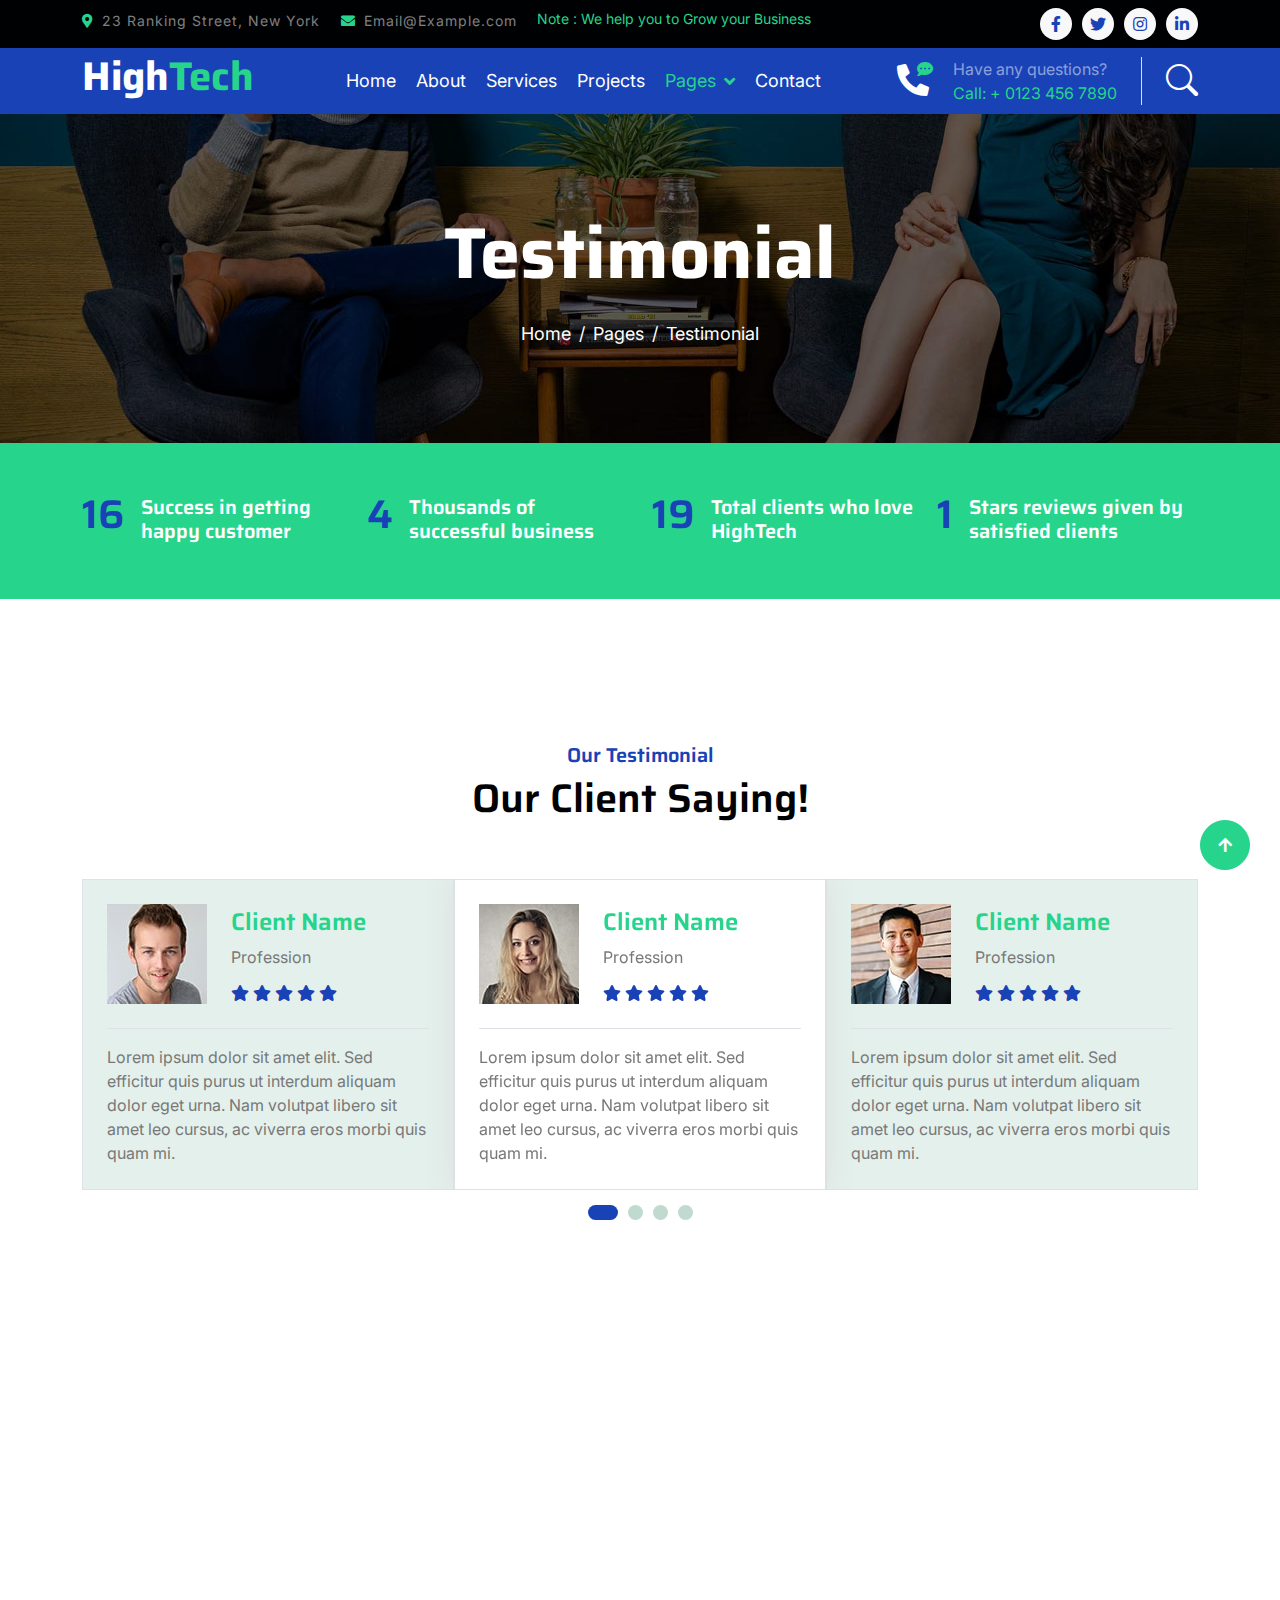
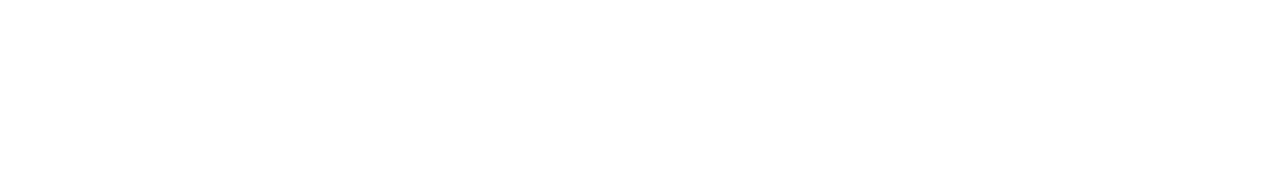
<file: testimonial.html>
<!DOCTYPE html>
<html lang="en">

    <head>
        <meta charset="utf-8">
        <title>HighTech - IT Solutions Website Template</title>
        <meta content="width=device-width, initial-scale=1.0" name="viewport">
        <meta content="" name="keywords">
        <meta content="" name="description">

        <!-- Google Web Fonts -->
        <link rel="preconnect" href="https://fonts.googleapis.com">
        <link rel="preconnect" href="https://fonts.gstatic.com" crossorigin>
        <link href="https://fonts.googleapis.com/css2?family=Inter:wght@400;500;600&family=Saira:wght@500;600;700&display=swap" rel="stylesheet"> 

        <!-- Icon Font Stylesheet -->
        <link href="https://cdnjs.cloudflare.com/ajax/libs/font-awesome/5.10.0/css/all.min.css" rel="stylesheet">
        <link href="https://cdn.jsdelivr.net/npm/bootstrap-icons@1.4.1/font/bootstrap-icons.css" rel="stylesheet">

        <!-- Libraries Stylesheet -->
        <link href="lib/animate/animate.min.css" rel="stylesheet">
        <link href="lib/owlcarousel/assets/owl.carousel.min.css" rel="stylesheet">

        <!-- Customized Bootstrap Stylesheet -->
        <link href="css/bootstrap.min.css" rel="stylesheet">

        <!-- Template Stylesheet -->
        <link href="css/style.css" rel="stylesheet">
    </head>

    <body>
        <!-- Spinner Start -->
        <div id="spinner" class="show position-fixed translate-middle w-100 vh-100 top-50 start-50 d-flex align-items-center justify-content-center">
            <div class="spinner-grow text-primary" role="status"></div>
        </div>
        <!-- Spinner End -->

        <!-- Topbar Start -->
        <div class="container-fluid bg-dark py-2 d-none d-md-flex">
            <div class="container">
                <div class="d-flex justify-content-between topbar">
                    <div class="top-info">
                        <small class="me-3 text-white-50"><a href="#"><i class="fas fa-map-marker-alt me-2 text-secondary"></i></a>23 Ranking Street, New York</small>
                        <small class="me-3 text-white-50"><a href="#"><i class="fas fa-envelope me-2 text-secondary"></i></a>Email@Example.com</small>
                    </div>
                    <div id="note" class="text-secondary d-none d-xl-flex"><small>Note : We help you to Grow your Business</small></div>
                    <div class="top-link">
                        <a href="" class="bg-light nav-fill btn btn-sm-square rounded-circle"><i class="fab fa-facebook-f text-primary"></i></a>
                        <a href="" class="bg-light nav-fill btn btn-sm-square rounded-circle"><i class="fab fa-twitter text-primary"></i></a>
                        <a href="" class="bg-light nav-fill btn btn-sm-square rounded-circle"><i class="fab fa-instagram text-primary"></i></a>
                        <a href="" class="bg-light nav-fill btn btn-sm-square rounded-circle me-0"><i class="fab fa-linkedin-in text-primary"></i></a>
                    </div>
                </div>
            </div>
        </div>
        <!-- Topbar End -->

        <!-- Navbar Start -->
        <div class="container-fluid bg-primary">
            <div class="container">
                <nav class="navbar navbar-dark navbar-expand-lg py-0">
                    <a href="index.html" class="navbar-brand">
                        <h1 class="text-white fw-bold d-block">High<span class="text-secondary">Tech</span> </h1>
                    </a>
                    <button type="button" class="navbar-toggler me-0" data-bs-toggle="collapse" data-bs-target="#navbarCollapse">
                        <span class="navbar-toggler-icon"></span>
                    </button>
                    <div class="collapse navbar-collapse bg-transparent" id="navbarCollapse">
                        <div class="navbar-nav ms-auto mx-xl-auto p-0">
                            <a href="index.html" class="nav-item nav-link">Home</a>
                            <a href="about.html" class="nav-item nav-link">About</a>
                            <a href="service.html" class="nav-item nav-link">Services</a>
                            <a href="project.html" class="nav-item nav-link">Projects</a>
                            <div class="nav-item dropdown">
                                <a href="#" class="nav-link dropdown-toggle active" data-bs-toggle="dropdown">Pages</a>
                                <div class="dropdown-menu rounded">
                                    <a href="blog.html" class="dropdown-item">Our Blog</a>
                                    <a href="team.html" class="dropdown-item">Our Team</a>
                                    <a href="testimonial.html" class="dropdown-item active">Testimonial</a>
                                    <a href="404.html" class="dropdown-item">404 Page</a>
                                </div>
                            </div>
                            <a href="contact.html" class="nav-item nav-link">Contact</a>
                        </div>
                    </div>
                    <div class="d-none d-xl-flex flex-shirink-0">
                        <div id="phone-tada" class="d-flex align-items-center justify-content-center me-4">
                            <a href="" class="position-relative animated tada infinite">
                                <i class="fa fa-phone-alt text-white fa-2x"></i>
                                <div class="position-absolute" style="top: -7px; left: 20px;">
                                    <span><i class="fa fa-comment-dots text-secondary"></i></span>
                                </div>
                            </a>
                        </div>
                        <div class="d-flex flex-column pe-4 border-end">
                            <span class="text-white-50">Have any questions?</span>
                            <span class="text-secondary">Call: + 0123 456 7890</span>
                        </div>
                        <div class="d-flex align-items-center justify-content-center ms-4 ">
                            <a href="#"><i class="bi bi-search text-white fa-2x"></i> </a>
                        </div>
                    </div>
                </nav>
            </div>
        </div>
        <!-- Navbar End -->

        
        <!-- Page Header Start -->
        <div class="container-fluid page-header py-5">
            <div class="container text-center py-5">
                <h1 class="display-2 text-white mb-4 animated slideInDown">Testimonial</h1>
                <nav aria-label="breadcrumb animated slideInDown">
                    <ol class="breadcrumb justify-content-center mb-0">
                        <li class="breadcrumb-item"><a href="#">Home</a></li>
                        <li class="breadcrumb-item"><a href="#">Pages</a></li>
                        <li class="breadcrumb-item" aria-current="page">Testimonial</li>
                    </ol>
                </nav>
            </div>
        </div>
        <!-- Page Header End -->


        <!-- Fact Start -->
        <div class="container-fluid bg-secondary py-5">
            <div class="container">
                <div class="row">
                    <div class="col-lg-3 wow fadeIn" data-wow-delay=".1s">
                        <div class="d-flex counter">
                            <h1 class="me-3 text-primary counter-value">99</h1>
                            <h5 class="text-white mt-1">Success in getting happy customer</h5>
                        </div>
                    </div>
                    <div class="col-lg-3 wow fadeIn" data-wow-delay=".3s">
                        <div class="d-flex counter">
                            <h1 class="me-3 text-primary counter-value">25</h1>
                            <h5 class="text-white mt-1">Thousands of successful business</h5>
                        </div>
                    </div>
                    <div class="col-lg-3 wow fadeIn" data-wow-delay=".5s">
                        <div class="d-flex counter">
                            <h1 class="me-3 text-primary counter-value">120</h1>
                            <h5 class="text-white mt-1">Total clients who love HighTech</h5>
                        </div>
                    </div>
                    <div class="col-lg-3 wow fadeIn" data-wow-delay=".7s">
                        <div class="d-flex counter">
                            <h1 class="me-3 text-primary counter-value">5</h1>
                            <h5 class="text-white mt-1">Stars reviews given by satisfied clients</h5>
                        </div>
                    </div>
                </div>
            </div>
        </div>
        <!-- Fact End -->


        <!-- Testimonial Start -->
        <div class="container-fluid testimonial py-5 my-5">
            <div class="container py-5">
                <div class="text-center mx-auto pb-5 wow fadeIn" data-wow-delay=".3s" style="max-width: 600px;">
                    <h5 class="text-primary">Our Testimonial</h5>
                    <h1>Our Client Saying!</h1>
                </div>
                <div class="owl-carousel testimonial-carousel wow fadeIn" data-wow-delay=".5s">
                    <div class="testimonial-item border p-4">
                        <div class="d-flex align-items-center">
                            <div class="">
                                <img src="img/testimonial-1.jpg" alt="">
                            </div>
                            <div class="ms-4">
                                <h4 class="text-secondary">Client Name</h4>
                                <p class="m-0 pb-3">Profession</p>
                                <div class="d-flex pe-5">
                                    <i class="fas fa-star me-1 text-primary"></i>
                                    <i class="fas fa-star me-1 text-primary"></i>
                                    <i class="fas fa-star me-1 text-primary"></i>
                                    <i class="fas fa-star me-1 text-primary"></i>
                                    <i class="fas fa-star me-1 text-primary"></i>
                                </div>
                            </div>
                        </div>
                        <div class="border-top mt-4 pt-3">
                            <p class="mb-0">Lorem ipsum dolor sit amet elit. Sed efficitur quis purus ut interdum aliquam dolor eget urna. Nam volutpat libero sit amet leo cursus, ac viverra eros morbi quis quam mi.</p>
                        </div>
                    </div>
                    <div class="testimonial-item border p-4">
                        <div class=" d-flex align-items-center">
                            <div class="">
                                <img src="img/testimonial-2.jpg" alt="">
                            </div>
                            <div class="ms-4">
                                <h4 class="text-secondary">Client Name</h4>
                                <p class="m-0 pb-3">Profession</p>
                                <div class="d-flex pe-5">
                                    <i class="fas fa-star me-1 text-primary"></i>
                                    <i class="fas fa-star me-1 text-primary"></i>
                                    <i class="fas fa-star me-1 text-primary"></i>
                                    <i class="fas fa-star me-1 text-primary"></i>
                                    <i class="fas fa-star me-1 text-primary"></i>
                                </div>
                            </div>
                        </div>
                        <div class="border-top mt-4 pt-3">
                            <p class="mb-0">Lorem ipsum dolor sit amet elit. Sed efficitur quis purus ut interdum aliquam dolor eget urna. Nam volutpat libero sit amet leo cursus, ac viverra eros morbi quis quam mi.</p>
                        </div>
                    </div>
                    <div class="testimonial-item border p-4">
                        <div class=" d-flex align-items-center">
                            <div class="">
                                <img src="img/testimonial-3.jpg" alt="">
                            </div>
                            <div class="ms-4">
                                <h4 class="text-secondary">Client Name</h4>
                                <p class="m-0 pb-3">Profession</p>
                                <div class="d-flex pe-5">
                                    <i class="fas fa-star me-1 text-primary"></i>
                                    <i class="fas fa-star me-1 text-primary"></i>
                                    <i class="fas fa-star me-1 text-primary"></i>
                                    <i class="fas fa-star me-1 text-primary"></i>
                                    <i class="fas fa-star me-1 text-primary"></i>
                                </div>
                            </div>
                        </div>
                        <div class="border-top mt-4 pt-3">
                            <p class="mb-0">Lorem ipsum dolor sit amet elit. Sed efficitur quis purus ut interdum aliquam dolor eget urna. Nam volutpat libero sit amet leo cursus, ac viverra eros morbi quis quam mi.</p>
                        </div>
                    </div>
                    <div class="testimonial-item border p-4">
                        <div class=" d-flex align-items-center">
                            <div class="">
                                <img src="img/testimonial-4.jpg" alt="">
                            </div>
                            <div class="ms-4">
                                <h4 class="text-secondary">Client Name</h4>
                                <p class="m-0 pb-3">Profession</p>
                                <div class="d-flex pe-5">
                                    <i class="fas fa-star me-1 text-primary"></i>
                                    <i class="fas fa-star me-1 text-primary"></i>
                                    <i class="fas fa-star me-1 text-primary"></i>
                                    <i class="fas fa-star me-1 text-primary"></i>
                                    <i class="fas fa-star me-1 text-primary"></i>
                                </div>
                            </div>
                        </div>
                        <div class="border-top mt-4 pt-3">
                            <p class="mb-0">Lorem ipsum dolor sit amet elit. Sed efficitur quis purus ut interdum aliquam dolor eget urna. Nam volutpat libero sit amet leo cursus, ac viverra eros morbi quis quam mi.</p>
                        </div>
                    </div>
                </div>
            </div>
        </div>

        <!-- Testimonial End -->


        <!-- Footer Start -->
         <div class="container-fluid footer bg-dark wow fadeIn" data-wow-delay=".3s">
            <div class="container pt-5 pb-4">
                <div class="row g-5">
                    <div class="col-lg-3 col-md-6">
                        <a href="index.html">
                            <h1 class="text-white fw-bold d-block">High<span class="text-secondary">Tech</span> </h1>
                        </a>
                        <p class="mt-4 text-light">Lorem ipsum dolor sit amet consectetur adipisicing elit. Soluta facere delectus qui placeat inventore consectetur repellendus optio debitis.</p>
                        <div class="d-flex hightech-link">
                            <a href="" class="btn-light nav-fill btn btn-square rounded-circle me-2"><i class="fab fa-facebook-f text-primary"></i></a>
                            <a href="" class="btn-light nav-fill btn btn-square rounded-circle me-2"><i class="fab fa-twitter text-primary"></i></a>
                            <a href="" class="btn-light nav-fill btn btn-square rounded-circle me-2"><i class="fab fa-instagram text-primary"></i></a>
                            <a href="" class="btn-light nav-fill btn btn-square rounded-circle me-0"><i class="fab fa-linkedin-in text-primary"></i></a>
                        </div>
                    </div>
                    <div class="col-lg-3 col-md-6">
                        <a href="#" class="h3 text-secondary">Short Link</a>
                        <div class="mt-4 d-flex flex-column short-link">
                            <a href="" class="mb-2 text-white"><i class="fas fa-angle-right text-secondary me-2"></i>About us</a>
                            <a href="" class="mb-2 text-white"><i class="fas fa-angle-right text-secondary me-2"></i>Contact us</a>
                            <a href="" class="mb-2 text-white"><i class="fas fa-angle-right text-secondary me-2"></i>Our Services</a>
                            <a href="" class="mb-2 text-white"><i class="fas fa-angle-right text-secondary me-2"></i>Our Projects</a>
                            <a href="" class="mb-2 text-white"><i class="fas fa-angle-right text-secondary me-2"></i>Latest Blog</a>
                        </div>
                    </div>
                    <div class="col-lg-3 col-md-6">
                        <a href="#" class="h3 text-secondary">Help Link</a>
                        <div class="mt-4 d-flex flex-column help-link">
                            <a href="" class="mb-2 text-white"><i class="fas fa-angle-right text-secondary me-2"></i>Terms Of use</a>
                            <a href="" class="mb-2 text-white"><i class="fas fa-angle-right text-secondary me-2"></i>Privacy Policy</a>
                            <a href="" class="mb-2 text-white"><i class="fas fa-angle-right text-secondary me-2"></i>Helps</a>
                            <a href="" class="mb-2 text-white"><i class="fas fa-angle-right text-secondary me-2"></i>FQAs</a>
                            <a href="" class="mb-2 text-white"><i class="fas fa-angle-right text-secondary me-2"></i>Contact</a>
                        </div>
                    </div>
                    <div class="col-lg-3 col-md-6">
                        <a href="#" class="h3 text-secondary">Contact Us</a>
                        <div class="text-white mt-4 d-flex flex-column contact-link">
                            <a href="#" class="pb-3 text-light border-bottom border-primary"><i class="fas fa-map-marker-alt text-secondary me-2"></i> 123 Street, New York, USA</a>
                            <a href="#" class="py-3 text-light border-bottom border-primary"><i class="fas fa-phone-alt text-secondary me-2"></i> +123 456 7890</a>
                            <a href="#" class="py-3 text-light border-bottom border-primary"><i class="fas fa-envelope text-secondary me-2"></i> info@exmple.con</a>
                        </div>
                    </div>
                </div>
                <hr class="text-light mt-5 mb-4">
                <div class="row">
                    <div class="col-md-6 text-center text-md-start">
                        <span class="text-light"><a href="#" class="text-secondary"><i class="fas fa-copyright text-secondary me-2"></i>Your Site Name</a>, All right reserved.</span>
                    </div>
                    <div class="col-md-6 text-center text-md-end">
                        <!--/*** This template is free as long as you keep the footer author’s credit link/attribution link/backlink. If you'd like to use the template without the footer author’s credit link/attribution link/backlink, you can purchase the Credit Removal License from "https://htmlcodex.com/credit-removal". Thank you for your support. ***/-->
                        <span class="text-light">Designed By<a href="https://htmlcodex.com" class="text-secondary">HTML Codex</a> Distributed By <a href="https://themewagon.com">ThemeWagon</a></span>
                    </div>
                </div>
            </div>
        </div>
        <!-- Footer End -->


        <!-- Back to Top -->
        <a href="#" class="btn btn-secondary btn-square rounded-circle back-to-top"><i class="fa fa-arrow-up text-white"></i></a>

        
        <!-- JavaScript Libraries -->
        <script src="https://ajax.googleapis.com/ajax/libs/jquery/3.6.4/jquery.min.js"></script>
        <script src="https://cdn.jsdelivr.net/npm/bootstrap@5.0.0/dist/js/bootstrap.bundle.min.js"></script>
        <script src="lib/wow/wow.min.js"></script>
        <script src="lib/easing/easing.min.js"></script>
        <script src="lib/waypoints/waypoints.min.js"></script>
        <script src="lib/owlcarousel/owl.carousel.min.js"></script>

        <!-- Template Javascript -->
        <script src="js/main.js"></script>
    </body>

</html>
</file>
<file: css/style.css>
/*** Spinner Start ***/

#spinner {
    opacity: 0;
    visibility: hidden;
    transition: opacity .8s ease-out, visibility 0s linear .5s;
    z-index: 99999;
 }

 #spinner.show {
     transition: opacity .8s ease-out, visibility 0s linear .0s;
     visibility: visible;
     opacity: 1;
 }

/*** Spinner End ***/


/*** Button Start ***/
.btn {
    font-weight: 600;
    transition: .5s;
}

.btn-square {
    width: 38px;
    height: 38px;
}

.btn-sm-square {
    width: 32px;
    height: 32px;
}

.btn-md-square {
    width: 46px;
    height: 46px;
}

.btn-lg-square {
    width: 58px;
    height: 58px;
}

.btn-square,
.btn-sm-square,
.btn-md-square,
.btn-lg-square {
    padding: 0;
    display: flex;
    align-items: center;
    justify-content: center;
    font-weight: normal;
}

.back-to-top {
    position: fixed;
    width: 50px;
    height: 50px;
    right: 30px;
    bottom: 30px;
    z-index: 99;
}

/*** Button End ***/


/*** Topbar Start ***/

.topbar .top-info {
    letter-spacing: 1px;
}

.topbar .top-link {
    display: flex;
    align-items: center;
    justify-content: center;
}

.topbar .top-link a {
    margin-right: 10px;
}

#note {
    width: 500px;
    overflow: hidden;
}

#note small {
    position: relative;
    display: inline-block;
    animation: mymove 5s infinite;
    animation-timing-function: all;
}

@keyframes mymove {
    from {left: -100%;}
    to {left: 100%;}
}

/*** Topbar End ***/


/*** Navbar Start ***/
.navbar .navbar-nav {
    padding: 15px 0;
}

.navbar .navbar-nav .nav-link {
    padding: 10px;
    color: var(--bs-white);
    font-size: 18px;
    outline: none;
    
}

.navbar .navbar-nav .nav-link:hover,
.navbar .navbar-nav .nav-link.active {
    color: var(--bs-secondary) !important;
}

.navbar .dropdown-toggle::after {
    border: none;
    content: "\f107";
    font-family: "font awesome 5 free";
    font-weight: 900;
    vertical-align: middle;
    margin-left: 8px;
}

@media (min-width: 992px) {
    .navbar .nav-item .dropdown-menu {
        display: block;
        visibility: hidden;
        top: 100%;
        transform: rotateX(-75deg);
        transform-origin: 0% 0%;
        transition: .5s;
        opacity: 0;
    }
}

.navbar .nav-item:hover .dropdown-menu {
    transform: rotateX(0deg);
    visibility: visible;
    transition: .5s;
    opacity: 1;
}

/*** Navbar End ***/


/*** Carousel Start ***/

.carousel-item {
    position: relative;
}

.carousel-item::after {
    content: "";
    width: 100%;
    height: 100%;
    position: absolute;
    top: 0;
    left: 0;
    background: rgba(0, 0, 0, .6);
}

.carousel-caption {
    height: 100%;
    display: flex;
    align-items: center;
    justify-content: center;
    z-index: 1;
}

.carousel-item p {
    max-width: 700px;
    margin: 0 auto 35px auto;
}

.carousel-control-prev {
    width: 90px;
    height: 60px;
    position: absolute;
    top: 50%;
    left: 0;
    background: var(--bs-primary);
    border-radius: 0 50px 50px 0;
    opacity: 1;
}

.carousel-control-prev:hover {
    background: var(--bs-secondary);
    transition: .8s;
}

.carousel-control-next {
    width: 90px;
    height: 60px;
    position: absolute;
    top: 50%;
    right: 0;
    background: var(--bs-primary);
    border-radius: 50px 0 0 50px;
    opacity: 1;
}

.carousel-control-next:hover {
    background: var(--bs-secondary);
    transition: .8s;
}

.carousel-caption .carousel-content a button.carousel-content-btn1 {
    background: var(--bs-secondary);
    color: var(--bs-dark);
    opacity: 1;
    border: 0;
    border-radius: 20px;
}

.carousel-caption .carousel-content a button.carousel-content-btn1:hover {
    background: var(--bs-primary);
    color: #ffffff;
    border: 0;
    opacity: 1;
    transition: 1s;
    border-radius: 20px;
}

.carousel-caption .carousel-content a button.carousel-content-btn2 {
    background: var(--bs-primary);
    color: var(--bs-white);
    opacity: 1;
    border: 0;
    border-radius: 20px;
}

.carousel-caption .carousel-content a button.carousel-content-btn2:hover {
    background: var(--bs-secondary);
    color: var(--bs-dark);
    border: 0;
    opacity: 1;
    transition: 1s;
    border-radius: 20px;
}

#carouselId .carousel-indicators li {
    width: 30px;
    height: 10px;
    background: var(--bs-primary);
    margin: 10px;
    border-radius: 30px;
    opacity: 1;
}

#carouselId .carousel-indicators li:hover {
    background: var(--bs-secondary);
    opacity: 1;
}

@media (max-width: 992px) {
    .carousel-item {
        min-height: 500px;
    }
    
    .carousel-item img {
        min-height: 500px;
        object-fit: cover;
    }

    .carousel-item h1 {
        font-size: 40px !important;
    }

    .carousel-item p {
        font-size: 16px !important;
    }
}

@media (max-width: 768px) {
    .carousel-item {
        min-height: 400px;
    }
    
    .carousel-item img {
        min-height: 400px;
        object-fit: cover;
    }

    .carousel-item h1 {
        font-size: 28px !important;
    }

    .carousel-item p {
        font-size: 14px !important;
    }
}

.page-header {
    background: linear-gradient(rgba(0, 0, 0, .6), rgba(0, 0, 0, .6)), url(../img/carousel-1.jpg) center center no-repeat;
    background-size: cover;
}

.page-header .breadcrumb-item+.breadcrumb-item::before {
    color: var(--bs-white);
}

.page-header .breadcrumb-item,
.page-header .breadcrumb-item a {
    font-size: 18px;
    color: var(--bs-white);
}

/*** Carousel End ***/


/*** Services Start ***/

.services .services-item {
    box-shadow: 0 0 60px rgba(0, 0, 0, .2);
    width: 100%;
    height: 100%;
    border-radius: 10px;
    padding: 10px 0;
    position: relative;
}


.services-content::after {
    position: absolute;
    content: "";
    width: 100%;
    height: 0;
    top: 0;
    left: 0;
    border-radius: 10px 10px 0 0;
    background: rgba(3, 43, 243, 0.8);
    transition: .5s;
}

.services-content::after {
    top: 0;
    bottom: auto;
    border-radius: 10px 10px 10px 10px;
}

.services-item:hover .services-content::after {
    height: 100%;
    opacity: 1;
    transition: .5s;
}

.services-item:hover .services-content-icon {
    position: relative;
    z-index: 2;
}

.services-item .services-content-icon i,
.services-item .services-content-icon p {
    transition: .5s;
}

.services-item:hover .services-content-icon i {
    color: var(--bs-secondary) !important;
}

.services-item:hover .services-content-icon p {
    color: var(--bs-white);
}

/*** Services End ***/


/*** Project Start ***/

.project-img {
    position: relative;
    padding: 15px;
}

.project-img::before {
    content: "";
    position: absolute;
    width: 150px;
    height: 150px;
    top: 0;
    left: 0;
    background: var(--bs-secondary);
    border-radius: 10px;
    opacity: 1;
    z-index: -1;
    transition: .5s;
}

.project-img::after {
    content: "";
    width: 150px;
    height: 150px;
    position: absolute;
    right: 0;
    bottom: 0;
    background: var(--bs-primary);
    border-radius: 10px;
    opacity: 1;
    z-index: -1;
    transition: .5s;
}

.project-content {
    position: absolute;
    width: 100%;
    height: 100%;
    top: 0;
    left: 0;
    display: flex;
    align-items: center;
    justify-content: center;
    opacity: 0;
}

.project-content a {
    display: inline-block;
    padding: 20px 25px;
    background: var(--bs-primary);
    border-radius: 10px;
}

.project-item:hover .project-content {
    opacity: 1;
    transition: .5s;
}

.project-item:hover .project-img::before,
.project-item:hover .project-img::after {
    opacity: 0;
}

/*** Project End ***/


/*** Blog Start ***/
.blog-item .blog-btn {
    z-index: 2;
}

.blog-btn .blog-btn-icon {
    height: 50px;
    position: relative;
    overflow: hidden;
}

.blog-btn-icon .blog-icon-2 {
    display: flex;
    position: absolute;
    top: 6px;
    left: -140px;
    
}

.blog-btn-icon:hover .blog-icon-2 {
    transition: 1s;
    left: 5px;
    top: 6px;
    padding-bottom: 5px;
}
.blog-icon-1 {
    position: relative;
    top: -4px;
}
.blog-btn-icon:hover .blog-icon-1 {
    top: 0;
    right: -140px;
    transition: 1s;
}

/*** Blog End ***/


/*** Team Start ***/

.team-item {
    border-top: 30px solid var(--bs-secondary) !important;
    background: rgba(239, 239, 241, 0.8);
}

.team-content::before {
    height: 200px;
    display: block;
    content: "";
    position: relative;
    top: -101px;
    background: var(--bs-secondary);
    clip-path: polygon(50% 50%, 100% 50%, 50% 100%, 0% 50%);
    padding: 60px;
    opacity: 1;
}

.team-img-icon {
    position: relative;
    margin-top: -200px;
    padding: 30px;
    padding-bottom: 0;
}

.team-img {
    border: 15px solid var(--bs-white);
}

.team-img img {
    border: 10px solid var(--bs-secondary);
    transition: .5s;
}

.team-item:hover h4 {
    color: var(--bs-primary);
    transition: .5s;
}

.team-item:hover .team-img img {
    transform: scale(1.05);
    border: 10px solid var(--bs-secondary);
}

.team-carousel .owl-stage {
    position: relative;
    width: 100%;
    height: 100%;
}

.team-carousel .owl-nav {
    position: absolute;
    top: -100px;
    right: 50px;
    display: flex;
}

.team-carousel .owl-nav .owl-prev,
.team-carousel .owl-nav .owl-next {
    width: 56px;
    height: 56px;
    border-radius: 56px;
    margin-left: 15px;
    background: var(--bs-secondary);
    color: var(--bs-white);
    display: flex;
    align-items: center;
    justify-content: center;
    transition: .5s;
}

.team-carousel .owl-nav .owl-prev:hover,
.team-carousel .owl-nav .owl-next:hover {
    background: var(--bs-primary);
    color: var(--bs-white);
}

@media (max-width: 992px) {
    .team-carousel {
        margin-top: 3rem;
    }

    .team-carousel .owl-nav {
        top: -85px;
        left: 50%;
        right: auto;
        transform: translateX(-50%);
        margin-left: -15px;
    }
}

/*** Team End ***/


/*** Testimonial Start ***/

.testimonial-item {
    background: #e3f0eb;

}

.testimonial-carousel .owl-dots {
    margin-top: 15px;
    display: flex;
    align-items: flex-end;
    justify-content: center;
}

.testimonial-carousel .owl-dot {
    position: relative;
    display: inline-block;
    margin: 0 5px;
    width: 15px;
    height: 15px;
    background: #c1dad0;
    border-radius: 15px;
    transition: .5s;
}

.testimonial-carousel .owl-dot.active {
    width: 30px;
    background: var(--bs-primary);
}

.testimonial-carousel .owl-item.center {
    position: relative;
    z-index: 1;
}

.testimonial-carousel .owl-item .testimonial-item {
    transition: .5s;
}

.testimonial-carousel .owl-item.center .testimonial-item {
    background: #FFFFFF !important;
    box-shadow: 0 0 30px #DDDDDD;
}

/*** Testimonial End ***/


/*** Contact Start ***/
.contact-detail::before {
    position: absolute;
    content: "";
    height: 50%;
    width: 100%;
    top: 0;
    left: 0;
    background: linear-gradient(rgb(210, 243, 235, 1), rgba(230, 250, 245, .3)), url(../img/background.jpg) center center no-repeat;
    background-size: cover;
    border-radius: 10px;
    z-index: -1;
}

.contact-map {
    background: #26d48c;
}

.contact-form {
    background: #26d48c;
}

/*** Contact End ***/


/*** Footer Start ***/

.footer .short-link a,
.footer .help-link a,
.footer .contact-link a {
    transition: .5s;
}

.footer .short-link a:hover,
.footer .help-link a:hover,
.footer .contact-link a:hover {
    letter-spacing: 1px;
}

.footer .hightech-link a:hover {
    background: var(--bs-secondary);
    border: 0;
}

/*** Footer End ***/
</file>
